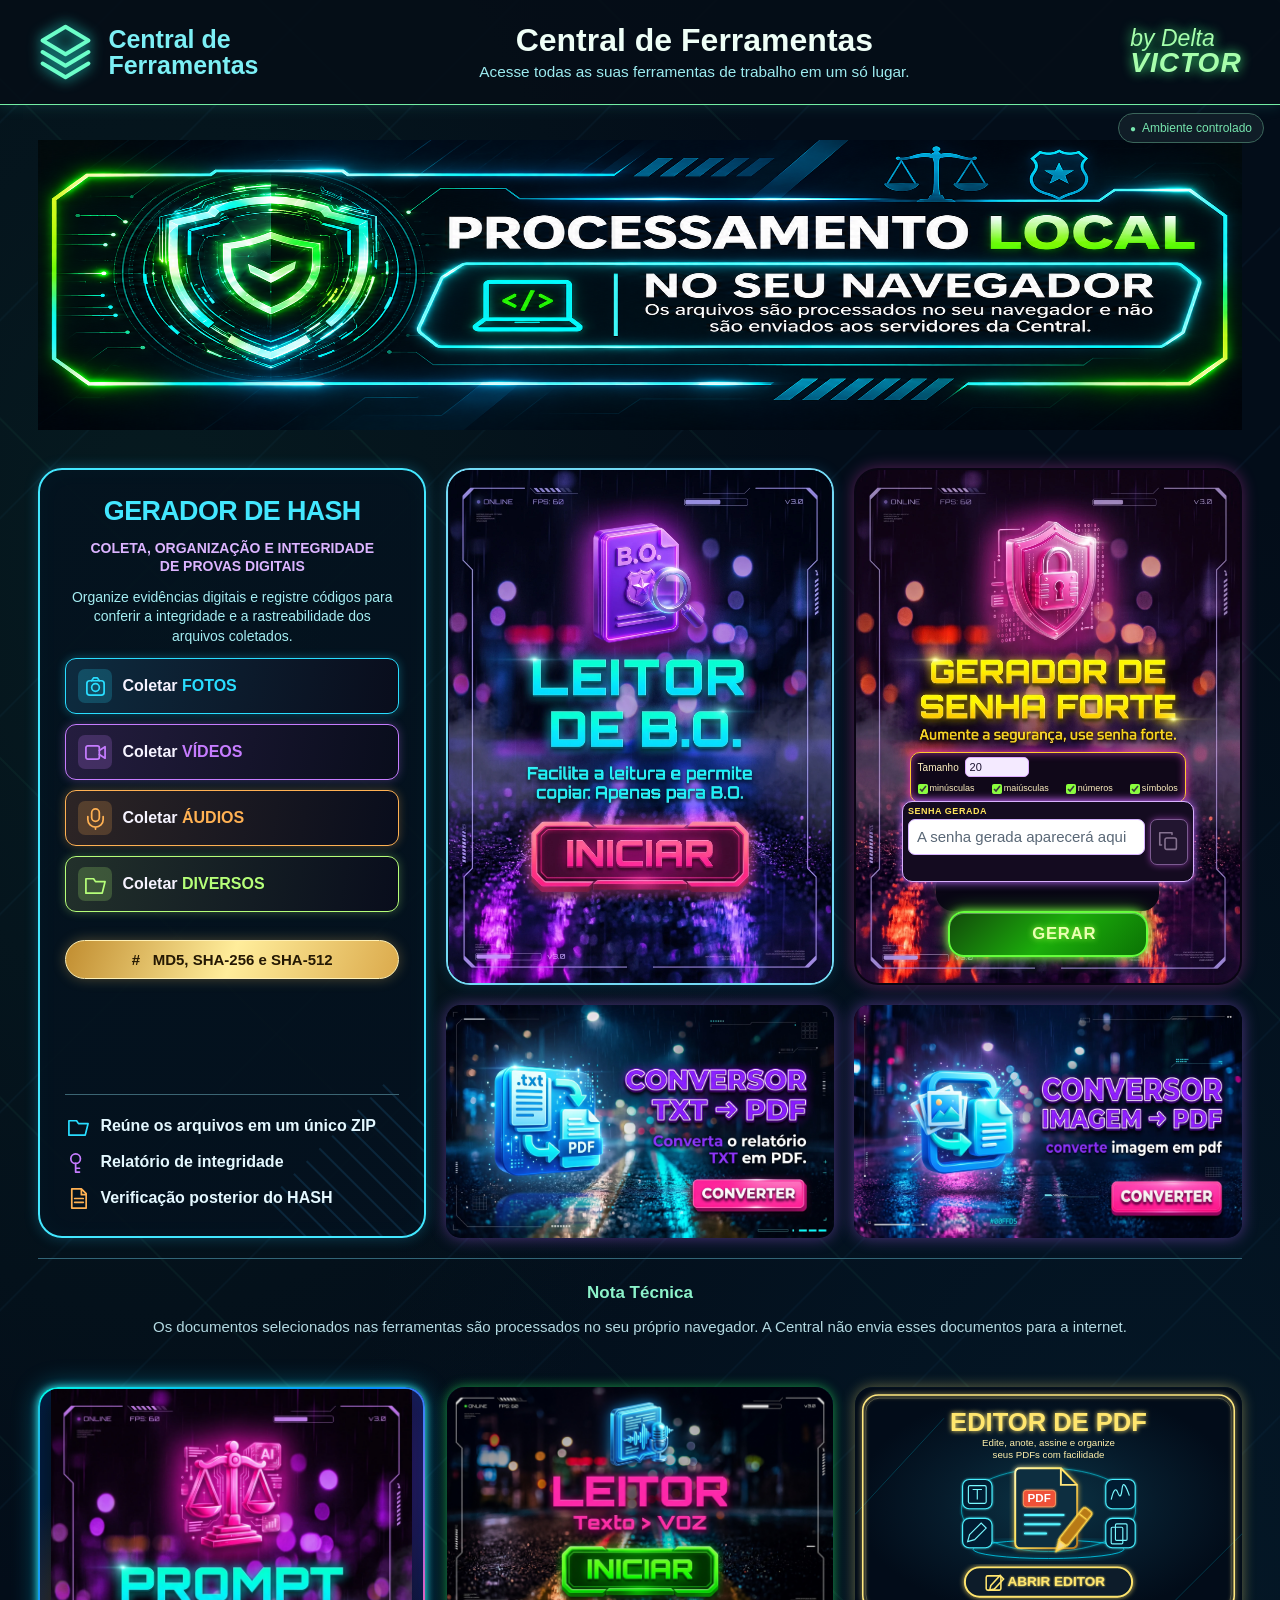
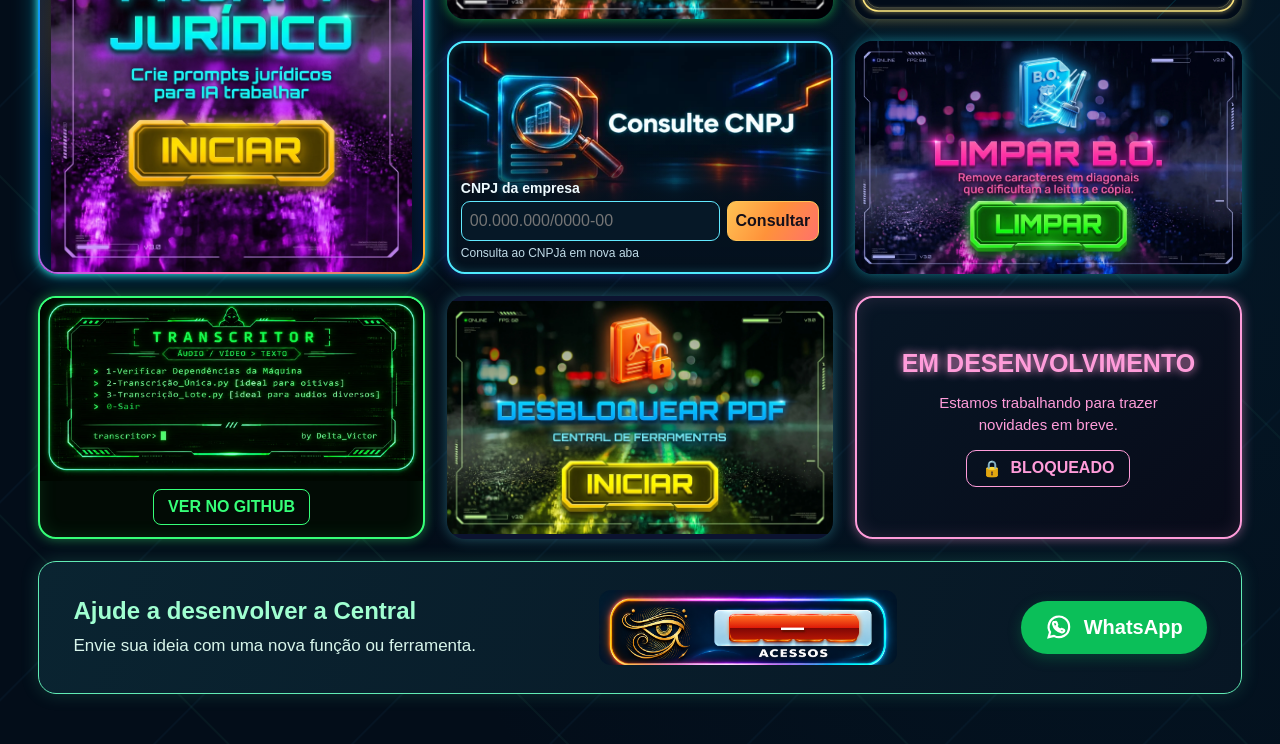
<file: index.html>
<!doctype html>
<html lang="pt-BR"><head><meta name="description" content="Central de Ferramentas Delta VICTOR: ferramentas online para editar PDF, gerar hash, converter imagens em PDF, ler texto em voz alta e organizar textos."><meta name="robots" content="index,follow"><link rel="canonical" href="https://delta369369.github.io/central-ferramentas/"><meta charset="utf-8"><meta name="viewport" content="width=device-width,initial-scale=1"><meta name="theme-color" content="#040f1c"><title>Central de Ferramentas | Delta VICTOR</title><style>
:root{color-scheme:dark;--cyan:#7ceff5;--green:#95ff85;--bg:#030d19;font-family:"Segoe UI",Arial,sans-serif}
*{box-sizing:border-box}body{margin:0;background:radial-gradient(ellipse at 12% 24%,#124b3838,transparent 42%),radial-gradient(ellipse at 90% 70%,#083f5a38,transparent 50%),repeating-linear-gradient(135deg,transparent 0 85px,#16456520 86px 87px,transparent 88px 140px),repeating-linear-gradient(45deg,transparent 0 160px,#1a51452b 161px 162px,transparent 163px 240px),var(--bg);color:var(--cyan)}
button,input{font:inherit}button{cursor:default}button:focus-visible,input:focus-visible{outline:2px solid white;outline-offset:5px}svg{width:25px;height:27px;flex:none}
.topbar{display:flex;align-items:center;justify-content:space-between;gap:24px;padding:22px 3%;border-bottom:1px solid #74eea4;box-shadow:0 0 14px #3ce8d12b;background:#050d17d9}
.brand{display:flex;align-items:center;gap:15px;font-size:25px;font-weight:750;line-height:1.05}.brand svg{width:55px;height:60px;color:#6cfec9;filter:drop-shadow(0 0 7px #23e9d7)}
nav{display:flex;gap:clamp(12px,3vw,46px)}nav button{display:flex;align-items:center;gap:10px;background:none;border:0;padding:10px 0;color:#91d3e3;font-size:21px;font-weight:650;position:relative}nav .selected{color:#94fff2}nav .selected:after{content:"";position:absolute;bottom:-7px;left:0;right:0;height:3px;background:#9effa0;box-shadow:0 0 8px #77ff99}
.signature{color:#a7ffac;font-size:23px;font-style:italic;text-shadow:0 0 12px #40f581;line-height:.95}.signature strong{display:block;font-size:28px;letter-spacing:1px}
main{max-width:1600px;margin:auto;padding:35px 3% 40px}
.hero{display:grid;grid-template-columns:270px minmax(0,1fr);align-items:center;gap:40px;margin-bottom:38px}
.emblem{position:relative;display:grid;place-items:center;min-height:290px;filter:drop-shadow(0 0 10px #23e5a188)}.emblem svg{width:220px;height:260px;color:#7afcb4;stroke-width:.9}.emblem:before,.emblem:after{content:"";position:absolute;inset:15px 8px;border:2px solid #36dce5;clip-path:polygon(50% 0,100% 16%,94% 69%,50% 100%,6% 69%,0 16%);background:linear-gradient(130deg,#2bffb322,transparent 40%,#19c9f322);z-index:-1}.emblem:after{inset:0;border-color:#91ff81;transform:scale(.94);opacity:.55}
h1{font-size:clamp(35px,4.4vw,66px);color:#f3fff5;text-shadow:0 0 22px #4aff7a55;line-height:1.08;letter-spacing:-1.8px;margin:0 0 12px}.intro{font-size:clamp(18px,2vw,27px);font-weight:600;line-height:1.4;margin:0 0 23px}
.search{display:flex;align-items:center;gap:15px;border:2px solid #8cf2aa;box-shadow:0 0 14px #45ff8428;border-radius:40px;padding:12px 20px;max-width:600px;background:#041221b3}.search svg{color:var(--green);width:30px;height:30px}.search input{min-width:0;width:100%;border:0;background:none;outline:0;font-size:23px;color:var(--cyan)}.search input::placeholder{color:#97dfeb;opacity:1}
.filters{display:flex;flex-wrap:wrap;gap:12px;margin-top:26px}.filters button{display:flex;align-items:center;gap:9px;padding:12px 16px;border-radius:18px;border:1px solid #70c7d9;background:#071723b3;color:#dbf7ff;font-size:17px;font-weight:650;box-shadow:0 0 8px #38d2f018}.filters .active{background:#71ff70;border-color:#71ff70;color:#062015;box-shadow:0 0 15px #5eff6129}
.cards{display:grid;grid-template-columns:repeat(3,minmax(0,1fr));gap:24px}
.card{--accent:#77f9ec;--glow:#24dfce30;position:relative;overflow:hidden;display:flex;flex-direction:column;align-items:flex-start;min-height:292px;padding:25px;border:2px solid var(--accent);border-radius:24px;background:linear-gradient(135deg,#04131ef2,#04111eeb);box-shadow:0 0 14px var(--glow),inset 0 0 25px #1be3ff08}
.card:before{content:"";position:absolute;bottom:-60px;right:-55px;width:180px;height:180px;transform:rotate(-45deg);background:repeating-linear-gradient(90deg,transparent 0 8px,#2778ab35 9px 10px,transparent 11px 18px);pointer-events:none}.green{--accent:#9afa86;--glow:#5aff542b}.blue{--accent:#73d9f4;--glow:#31b8ff2c}
.tool-icon{display:grid;place-items:center;width:78px;height:78px;border:2px solid var(--accent);border-radius:17px;color:var(--accent);box-shadow:0 0 14px var(--glow),inset 0 0 14px var(--glow);margin-bottom:18px}.tool-icon svg{width:45px;height:49px;filter:drop-shadow(0 0 5px var(--accent))}
.card h2{font-size:clamp(24px,2.5vw,36px);line-height:1.12;margin:0 0 12px;color:var(--accent);letter-spacing:-.6px}.card p{font-size:20px;line-height:1.4;margin:0 0 20px;color:#a4edf2}.card button{margin-top:auto;background:#061e2c65;color:var(--accent);border:2px solid var(--accent);box-shadow:0 0 9px var(--glow);position:relative}.arrow{align-self:flex-end;border-radius:50%;width:46px;height:46px;display:grid;place-items:center}.wide{display:flex;align-items:center;justify-content:space-between;width:100%;padding:9px 14px;border-radius:14px;font-size:19px;font-weight:700}
footer{text-align:center;font-size:13px;color:#8bb1c2;padding:23px 0 0}
@media(max-width:1050px){.topbar{flex-wrap:wrap}.brand{font-size:20px}nav{order:3;width:100%;justify-content:space-around}.hero{grid-template-columns:180px 1fr;gap:24px}.emblem svg{width:160px}.emblem{min-height:240px}.cards{gap:16px}.card{padding:19px}.card p{font-size:17px}.filters{gap:8px}.filters button{padding:9px;font-size:15px}}
@media(max-width:700px){.hero{grid-template-columns:1fr;gap:12px}.emblem{display:none}main{padding-top:28px}nav button{font-size:14px;gap:5px}nav svg{width:19px}.signature{font-size:16px}.signature strong{font-size:20px}.cards{grid-template-columns:1fr}.card{min-height:260px}.search input{font-size:19px}h1{letter-spacing:-.8px}.topbar{gap:16px}.filters button{font-size:14px}.filters svg{width:21px}}
</style><style id="layout-adjustments">.cards{grid-template-columns:repeat(var(--editor-columns,3),minmax(0,1fr))}.card{grid-column:span min(var(--editor-span,1),var(--editor-columns,3));grid-row:span var(--editor-rows,1)}@media(max-width:700px){.cards{grid-template-columns:1fr}.card{grid-column:auto;grid-row:auto}}</style><style id="hash-reference-style">
.hash-reference{--accent:#43e7ff;--glow:#24caff44}
.hash-reference h2{color:#43e7ff;text-align:center;width:100%;font-size:clamp(22px,2.2vw,33px)}
.hash-reference .hash-subtitle{margin:0 0 12px;color:#dcb4ff;text-align:center;width:100%;font-size:14px;line-height:1.3}
.hash-reference .hash-summary{font-size:15px;text-align:center;line-height:1.4}
.hash-actions,.hash-info{display:grid;gap:10px;width:100%}
.hash-actions button,.hash-info>div{display:flex;align-items:center;gap:10px;margin:0;width:100%;padding:7px 10px;border:1px solid var(--hash-color);border-radius:11px;background:linear-gradient(100deg,color-mix(in srgb,var(--hash-color) 15%,#080c1d),#090d1c);box-shadow:0 0 10px color-mix(in srgb,var(--hash-color) 30%,transparent);color:#f6f3ff;font-size:16px;font-weight:650}
.hash-actions b{color:var(--hash-color)}
.hash-symbol{display:inline-grid;place-items:center;flex:none;width:31px;height:31px;border-radius:7px;color:var(--hash-color);background:color-mix(in srgb,var(--hash-color) 20%,transparent);font-size:23px}
.hash-algorithms{width:100%;margin:15px 0;padding:10px 8px;text-align:center;border:1px solid #fff0b5;border-radius:30px;background:linear-gradient(110deg,#c18d30,#ffed9b,#dbaa4c);color:#241803;font-size:16px;font-weight:800;box-shadow:0 0 13px #ffcc614a}
.hash-info>div{padding:5px 8px;font-size:13px;color:var(--hash-color)}
</style><style id="final-layout-corrections">
main{height:auto;min-height:0;overflow:visible}
.cards{align-items:stretch;grid-template-columns:repeat(3,minmax(0,1fr));gap:20px!important;font-size:16px!important}
.card{min-width:0;min-height:300px!important;height:auto!important;overflow:hidden!important;gap:16px;font-size:16px!important}
.card>*{max-width:100%;position:relative}
.card h2{width:100%;font-size:clamp(20px,2.1vw,30px)!important;line-height:1.2;margin:0;text-align:center}
.card p{width:100%;font-size:16px!important;margin:0;text-align:center}
.card .tool-icon{align-self:center;margin:0}
.card button{display:flex;align-items:center;justify-content:center;gap:10px;min-height:46px;font-size:16px!important;line-height:1.3}
.card button svg{width:23px;height:23px}
.hash-reference{grid-row:span 2;gap:12px}
.hash-reference .hash-subtitle{margin:0;font-size:14px}
.hash-reference .hash-summary{font-size:14px!important}
.hash-actions button{justify-content:flex-start}
.hash-actions span,.hash-info span{font-size:14px!important}
.hash-symbol svg{width:23px;height:23px}
.hash-algorithms{font-size:15px!important;margin:4px 0}
.password-result{width:100%;margin-top:auto}
.password-result label{display:block;margin-bottom:8px;font-size:14px}
.result-row{display:flex;gap:8px;align-items:stretch}
.result-row input{width:100%;min-width:0;padding:12px;border:1px solid #73d9f4;border-radius:10px;background:#071623;color:#e6fbff;font:16px "Segoe UI",sans-serif}
.card #copyResult{margin:0;padding:8px;flex:none;border-radius:10px}
#copyResult:disabled{opacity:.5;cursor:default}
#copyResult:not(:disabled){cursor:pointer}
#copyStatus{display:block;min-height:18px;margin-top:5px;font-size:12px}
.development-status{display:flex;align-items:center;justify-content:center;gap:8px;width:100%;margin-top:auto;padding:12px;border:1px solid currentColor;border-radius:12px;color:var(--accent);font-size:16px}
@media(max-width:1050px) and (min-width:701px){.cards{grid-template-columns:repeat(2,minmax(0,1fr))}.hash-reference{grid-row:span 2}}
@media(max-width:700px){.cards{grid-template-columns:1fr}.card{grid-row:auto!important;grid-column:auto!important;width:100%!important}.topbar nav{flex-wrap:wrap;gap:15px}.result-row{flex-wrap:wrap}.result-row input{flex:1 1 180px}}
</style><style>#passwordResult{background:#fff;color:#152536;color-scheme:light}#passwordResult::placeholder{color:#596776;opacity:1}</style><style>.card #selectBo{
  margin:18px 0 0;
  align-self:center;
  width:min(100%,320px);
  min-height:52px;
  border:1px solid #8ffcff;
  border-radius:14px;
  background:linear-gradient(110deg,#087d9c,#18c7c4 55%,#0a91b1)!important;
  color:#041e29!important;
  font-weight:800;
  letter-spacing:.06em;
  box-shadow:0 0 6px #67f8ff,0 0 20px #16c9e166,inset 0 1px #ffffff88;
  cursor:pointer!important;
  transition:filter .16s,box-shadow .16s,transform .16s;
}
.card #selectBo:hover{filter:brightness(1.13);box-shadow:0 0 9px #b2ffff,0 0 26px #23e3f788}
.card #selectBo:active{transform:translateY(1px)}
.card #selectBo:focus-visible{outline:3px solid white;outline-offset:4px}#selectBo:disabled{opacity:.6;cursor:wait}
.reader-card #selectBo{position:static}
.reader-card #selectBo:hover{filter:none}
.reader-card #selectBo:active{transform:none}
.reader-card #selectBo:focus-visible{outline:none}
.reader-card #selectBo img{position:absolute;inset:0;z-index:1;display:block;width:100%;height:100%;object-fit:contain;background:radial-gradient(ellipse at center,#1b1a3d,#060b1d 78%);cursor:inherit}
.reader-card #selectBo:focus-visible img{outline:3px solid #fff;outline-offset:-5px}
.bo-direct-link{align-self:center;color:#9beaff;font-size:14px}</style><style>
.password-options{display:grid;grid-template-columns:auto 1fr;align-items:center;gap:8px 12px;width:100%;margin:0 0 12px;text-align:left;font-size:13px}
.password-options input[type=number]{width:75px;padding:7px;border:1px solid #7293a2;border-radius:7px;background:#071623;color:#ecfaff}
.password-options .checks{display:flex;flex-wrap:wrap;gap:7px 12px}
.password-options label{display:flex;align-items:center;gap:5px}
.password-options input[type=checkbox]{accent-color:#80f7a0}
#passwordCard{height:auto!important;min-height:0!important;overflow:visible!important;gap:14px}
.card #generatePassword{
  width:100%;
  min-height:52px;
  padding:12px 20px;
  border:1px solid #e3aaff;
  border-radius:14px;
  background:linear-gradient(110deg,#6528bd,#a747eb 55%,#7b36d4);
  color:#fff;
  font-weight:800;
  letter-spacing:.05em;
  box-shadow:0 0 5px #d49aff,0 0 18px #a03cff80,inset 0 1px #ffffff55;
  cursor:pointer;
  transition:filter .16s,box-shadow .16s,transform .16s;
}
.card #generatePassword:hover{filter:brightness(1.15);box-shadow:0 0 8px #e7bbff,0 0 26px #b35affaa}
.card #generatePassword:active{transform:translateY(1px)}
.card #generatePassword:focus-visible{outline:3px solid #fff;outline-offset:4px}
.card #generatePassword svg{filter:drop-shadow(0 0 5px #fff9)}
#passwordCard .password-result{margin-top:0}
#passwordCard #copyResult:not(:disabled){background:#143c50;color:#a3f1ff;border-color:#50dcf3}
@media(max-width:700px){.password-options{grid-template-columns:1fr 1fr}}
</style><style>.card .convert-button{width:100%;border:1px solid #f985e4;border-radius:12px;padding:12px;background:#32102e;color:#ffd3f6;box-shadow:0 0 12px #f985e455;cursor:pointer;font-weight:700}.card .convert-button:disabled{opacity:.6;cursor:wait}#convertStatus{width:100%;font-size:13px;color:#ffd3f6;text-align:center;overflow-wrap:anywhere}
.card.txt-pdf-card{position:relative;display:flex;flex-direction:column;align-self:start;align-items:stretch;width:100%;height:auto;min-height:0!important;gap:0;padding:0;overflow:hidden;border:0;border-radius:15px;background:#06132a;box-shadow:0 0 16px #ae63fb70}
.txt-pdf-art-frame{position:relative;width:100%;aspect-ratio:2048 / 1233;flex:none}
.txt-pdf-art{position:absolute;inset:0;display:block;width:100%;height:100%;object-fit:fill}
.card.txt-pdf-card #convertTxt{position:absolute;left:65.5%;top:75.5%;z-index:2;display:block;width:30%;height:16.5%;min-height:0;margin:0;padding:0;border:0;border-radius:18px;background:transparent!important;color:transparent!important;box-shadow:none!important;font-size:0!important;cursor:pointer}
.card.txt-pdf-card #convertTxt:hover{box-shadow:0 0 18px #ff42caaa!important}
.card.txt-pdf-card #convertTxt:focus-visible{outline:3px solid #fff;outline-offset:-5px}
.txt-pdf-card #convertStatus{margin:0;padding:0 10px;min-height:0;background:#06132a;color:#e6f8ff;font-size:12px!important;text-align:center}
.txt-pdf-card #convertStatus:empty{display:none}
</style><style>.technical-note{width:100%;max-width:none;margin:20px auto 0;padding:20px;border-top:1px solid #326577;color:#b3d9e1;line-height:1.6}.technical-note strong{display:block;color:#8cf2ca;font-size:17px}.technical-note p{margin:8px 0 0;font-size:15px}</style><style>@media(min-width:701px){.reader-card{display:flex;flex-direction:column;align-items:center}.reader-card #selectBo{margin:auto 0 64px;align-self:center}}</style><style>
.hash-reference .hash-info{margin-top:auto;padding:18px 0 0;border-top:1px solid #3b6573;gap:10px}
.hash-reference .hash-info>div{display:flex;align-items:center;gap:9px;padding:0;border:0;border-radius:0;background:none;box-shadow:none;color:#e4f8ff;font-weight:650;line-height:1.4}
.hash-reference .hash-info .hash-symbol{width:26px;height:26px;background:none;color:var(--hash-color);font-size:20px}
.hash-reference .hash-info .hash-symbol svg{width:23px;height:23px}
.hash-reference .hash-info span{font-size:16px!important}
</style><style>
.card.image-pdf-card{position:relative;display:block;align-self:start;width:100%;height:auto;min-height:0!important;aspect-ratio:2048 / 1233;padding:0;overflow:hidden;border:0;border-radius:15px;background:#06132a;box-shadow:0 0 16px #ae63fb70}
.image-pdf-card .image-pdf-art{position:absolute;inset:0;display:block;width:100%;height:100%;object-fit:fill}
.image-pdf-link{position:absolute;left:66%;top:75.5%;z-index:2;display:block;width:29.5%;height:16.5%;margin:0;padding:0;border:0;border-radius:18px;background:transparent;text-decoration:none;cursor:pointer}
.image-pdf-link:hover{box-shadow:0 0 18px #ff42caaa}.image-pdf-link:focus-visible{outline:3px solid white;outline-offset:-5px}
</style><style>
#passwordResult{font-size:15px!important}
.card #copyResult{width:44px;min-width:44px;padding:8px;justify-content:center}
.card #copyResult svg{width:21px;height:21px}
</style><style>.card .password-note{margin:5px 0 0;color:#c2e4ee;font-size:12px!important;line-height:1.4;text-align:left}</style><style>.emblem:before,.emblem:after{display:none}.emblem img{display:block;width:min(100%,270px);height:auto;filter:drop-shadow(0 0 14px #27e6a980);mix-blend-mode:screen}</style><style>
.future-tools{display:grid;grid-template-columns:repeat(3,minmax(0,1fr));gap:22px;margin:28px 0 10px}
.future-tool{position:relative;display:flex;flex-direction:column;align-items:center;justify-content:center;gap:14px;min-height:220px;padding:24px;text-align:center;border:2px solid var(--future-color);border-radius:18px;background:linear-gradient(135deg,#071625,#080b19);box-shadow:0 0 12px color-mix(in srgb,var(--future-color) 45%,transparent),inset 0 0 18px color-mix(in srgb,var(--future-color) 12%,transparent);color:var(--future-color)}
.future-tool h3{margin:0;font-size:clamp(18px,2vw,25px);line-height:1.2;text-shadow:0 0 10px currentColor}
.future-tool p{margin:0;max-width:260px;color:var(--future-color);font-size:15px;line-height:1.45}
.future-status{display:inline-flex;align-items:center;gap:8px;padding:8px 15px;border:1px solid currentColor;border-radius:10px;font-weight:750}
@media(max-width:900px){.future-tools{grid-template-columns:repeat(2,minmax(0,1fr))}}
@media(max-width:600px){.future-tools{grid-template-columns:1fr}}
</style><style>
.idea-card{grid-column:1/-1;display:flex;align-items:center;justify-content:space-between;gap:26px;padding:28px 34px;border:1px solid #61ecb5;border-radius:18px;background:linear-gradient(110deg,#0a2431,#071624);box-shadow:0 0 18px #4cddaa30}
.idea-card h3{margin:0 0 8px;color:#a0ffd1;font-size:24px}.idea-card p{margin:0;color:#d8f5eb;font-size:17px;line-height:1.5}
.idea-whatsapp{text-decoration:none;display:inline-flex;align-items:center;justify-content:center;gap:10px;flex:none;padding:12px 24px;border-radius:40px;background:#0bbf59;color:white;font-weight:750;font-size:20px;box-shadow:0 4px 14px #00b75a44}
.idea-whatsapp svg{width:29px;height:29px}
@media(max-width:700px){.idea-card{flex-direction:column;align-items:flex-start;padding:22px}.idea-card h3{font-size:21px}}
</style><style>
.topbar{position:relative}
.controlled-badge{position:absolute;right:16px;top:calc(100% + 9px);z-index:2;display:inline-flex;align-items:center;gap:6px;padding:7px 11px;border:1px solid #3b665b;border-radius:20px;background:#101d27;color:#76e5ae;font-size:12px;white-space:nowrap}
.controlled-badge span{font-size:10px}
@media(max-width:700px){.controlled-badge{position:static;margin-left:auto;font-size:11px;padding:5px 8px}}
</style><style>
.future-prompt{grid-column:1;grid-row:span 2;display:flex;flex-direction:column;align-items:center;justify-content:center;gap:24px;padding:30px;text-align:center;border:2px solid #57f7c8;border-radius:20px;background:radial-gradient(ellipse at 50% 20%,#0d4a4c88,transparent 45%),#04151d;box-shadow:0 0 18px #1affbd55,inset 0 0 25px #24eec21c}
.future-prompt img{width:min(65%,170px);height:auto;mix-blend-mode:screen}
.future-prompt h3{margin:0;font-size:clamp(24px,2.7vw,38px);line-height:1.1;background:linear-gradient(90deg,#71ff94,#42eafa);background-clip:text;-webkit-background-clip:text;color:transparent}
.future-prompt p{margin:0;color:#b9f9ed;font-size:18px;line-height:1.45}
.future-prompt-action{text-decoration:none;display:block;width:100%;padding:13px;border:1px solid #a2ffe8;border-radius:12px;background:linear-gradient(100deg,#25f186,#00d5d7);color:#032b2a;font-weight:850;box-shadow:0 0 18px #27efc780}
@media(max-width:600px){.future-prompt{grid-column:auto;grid-row:auto}}
</style><style>
.future-prompt{border:2px solid transparent;background:radial-gradient(ellipse at 15% 48%,#f9931735,transparent 35%),radial-gradient(ellipse at 85% 18%,#8919e750,transparent 35%),linear-gradient(#031627,#03101d) padding-box,linear-gradient(140deg,#04f5e5,#078dff 35%,#f452d5 70%,#ffb21b) border-box;box-shadow:0 0 8px #32f9fb,0 0 26px #00cfff66,inset 0 0 24px #0034a555}
.future-prompt h3{font-style:italic;background:linear-gradient(100deg,#1de9ff,#53ff99 45%,#ffdf18 70%,#ff41ca);background-clip:text;-webkit-background-clip:text;color:transparent;filter:drop-shadow(0 0 8px #20e8ff80)}
.future-prompt p{color:#f2f6ff}
.future-prompt-action{border:1px solid #fff0b0;background:linear-gradient(110deg,#ffad00,#f9ec32 25%,#16f6cb 55%,#05b7ff 75%,#e638ef);color:#061830;font-style:italic;box-shadow:0 0 14px #16eafa,0 0 24px #ff48c366}
</style><style>
.hash-reference .hash-actions button{min-height:54px;padding:10px 12px}
.hash-reference .hash-actions button span{font-size:16px!important}
.hash-reference .hash-actions .hash-symbol{width:34px;height:34px}
</style><style>
.header-message{flex:1;text-align:center;min-width:0}.header-message strong{display:block;color:#effff7;font-size:clamp(19px,2.5vw,33px);line-height:1.12}.header-message span{display:block;color:#9cebf0;font-size:clamp(12px,1.2vw,16px);margin-top:4px}
.local-processing-banner{display:block;width:min(100%,800px);height:auto}
.visually-hidden{position:absolute;width:1px;height:1px;padding:0;margin:-1px;overflow:hidden;clip:rect(0,0,0,0);white-space:nowrap;border:0}
@media(max-width:700px){.header-message{order:3;flex-basis:100%;text-align:left}.local-processing-banner{width:100%}}
</style><style>.hero{display:block}.local-processing-banner{width:100%;max-width:none;max-height:290px;object-fit:fill}@media(max-width:700px){.local-processing-banner{max-height:none;height:auto;object-fit:contain}}</style><style>
.visit-counter{display:flex;align-items:center;justify-content:center;gap:8px;flex:0 1 245px;min-width:170px;padding:5px 10px;border:2px solid transparent;border-radius:18px;background:linear-gradient(#061221,#061221) padding-box,linear-gradient(105deg,#ffad19,#ef42de,#24e4ff) border-box;box-shadow:0 0 12px #bb43fa70;color:white}
.counter-eye{flex:none;width:42px;height:42px;background-image:url("./assets/contador-neon.png");background-size:500% 215%;background-position:left center;background-repeat:no-repeat;border-radius:5px}
.counter-label{font-size:12px;font-weight:800;letter-spacing:.03em}
#visitCount{font-size:18px;color:#fff}
@media(max-width:900px){.idea-card{flex-wrap:wrap}.visit-counter{flex:0 1 220px}}
@media(max-width:700px){.visit-counter{flex:none;width:100%;max-width:245px}}
</style><style>
.visit-counter.visitor-gold{position:relative;display:block;flex:0 1 calc(260px + 1cm);min-width:180px;aspect-ratio:4/1;padding:0;border:0;border-radius:12px;background:url("./assets/contador-dourado.png") center 62% / 100% 127% no-repeat;box-shadow:none}
.visitor-gold #visitCount{position:absolute;left:44%;top:34%;width:43%;height:32%;display:flex;align-items:center;justify-content:center;overflow:hidden;border-radius:6px;background:linear-gradient(#ff6e1f 0%,#dc1908 52%,#7e0705 53%,#b31504);box-shadow:0 0 5px #ff6400;color:#fff;font-size:clamp(14px,1.8vw,24px);font-weight:900;letter-spacing:.18em;text-shadow:1px 2px 2px #5a1000}
@media(max-width:700px){.visit-counter.visitor-gold{width:calc(240px + 1cm);max-width:100%;flex:none}.visitor-gold #visitCount{font-size:18px}}
</style><style>
.future-tool.voice-card{border-color:#5cff71;background:radial-gradient(ellipse at 50% 100%,#08394c,#041322 70%);box-shadow:0 0 12px #28ff6490,inset 0 0 20px #0bc5e455;gap:9px}
.voice-card h3{font-size:clamp(25px,3vw,38px);color:#a0ff43;text-shadow:0 0 10px #54ff18,0 0 20px #2aff36}
.voice-card .voice-symbol{font-size:45px;line-height:1;color:#5dffb2;text-shadow:0 0 13px #00e7fa}
.voice-card p{font-size:20px;font-weight:700;color:#afff6d}
.voice-card-action{width:100%;max-width:220px;padding:9px;border:1px solid #57ff95;border-radius:12px;background:#05363c;color:#b9ff80;font-size:17px;font-weight:800;box-shadow:0 0 12px #24fda477}
.voice-card-action span{color:#9cff32;margin-right:10px}
</style><style>.future-tool.voice-card{padding:0;overflow:hidden;display:block}.voice-card img{display:block;width:100%;height:100%;min-height:220px;object-fit:fill}</style><style>.voice-card a{display:block;width:100%;height:100%}.voice-card a:focus-visible{outline:3px solid white;outline-offset:-5px}</style><style>.future-tool.pdf-editor-card{padding:0;display:block;overflow:hidden;min-height:220px;border:0;background:#061827;box-shadow:0 0 14px #ffe87366}.pdf-editor-card a{display:block;width:100%;height:100%;min-height:220px}.pdf-editor-card img{display:block;width:100%;height:100%;min-height:220px;object-fit:fill}.pdf-editor-card a:focus-visible{outline:3px solid #ffe873;outline-offset:-4px}</style><style>
.future-tool.cnpj-card{--future-color:#45eaff;justify-content:flex-end;align-items:stretch;padding:12px;overflow:hidden;color:#eefbff;background:linear-gradient(180deg,transparent 40%,#04111ee8 66%,#04111e),url('./assets/card-consulte-cnpj.webp') center top/100% auto no-repeat,#04111e;border-color:#4feaff;box-shadow:0 0 12px #315cff77,inset 0 0 10px #48eaff36}
.cnpj-card form{text-align:left;display:grid;gap:5px}
.cnpj-card label{font-size:14px;font-weight:700}
.cnpj-card-controls{display:flex;gap:7px}
.cnpj-card input,.cnpj-card button{min-height:40px;border-radius:9px;font:inherit;padding:8px}
.cnpj-card input{min-width:0;flex:1;border:1px solid #62e9ff;background:#061827;color:#fff}
.cnpj-card button{border:1px solid #ffc354;background:linear-gradient(120deg,#ffc354,#ff923a,#ff716b);color:#16101a;font-weight:800;cursor:pointer}
.cnpj-card small{font-size:12px;color:#c1dce8}
.cnpj-card :focus-visible{outline:2px solid #fff;outline-offset:2px}
</style>
<style>.future-tool.bo-cleaner-card{padding:0;display:block;overflow:hidden;min-height:220px;border:0;background:#031221;box-shadow:0 0 14px #25e5fb77}.bo-cleaner-card a{display:block;width:100%;height:100%;min-height:220px;text-decoration:none;cursor:pointer}.bo-cleaner-card a:focus-visible{outline:3px solid white;outline-offset:-5px}.bo-cleaner-card img{display:block;width:100%;height:100%;min-height:220px;object-fit:fill}.bo-home-status:not([hidden]){position:absolute;inset:auto 8px 8px;background:#021824f2;color:#b6faff;border:1px solid #24dff1;border-radius:8px;padding:8px;font-size:12px;line-height:1.35}.bo-cleaner-card button:disabled{opacity:.65;cursor:wait}</style><style>
.future-tool.transcritor-card{--future-color:#36ff78;padding:0 0 12px;gap:8px;overflow:hidden;background:#020b05}
.transcritor-card img{display:block;width:100%;height:auto}
.transcritor-card a{padding:8px 14px;border:1px solid currentColor;border-radius:8px;color:var(--future-color);font-weight:700;text-decoration:none}
.transcritor-card a:hover,.transcritor-card a:focus-visible{background:var(--future-color);color:#020b05}
.future-tool.pdf-unlock-card{display:grid;align-items:stretch;padding:0;border:0;overflow:hidden;background:#0c1330;box-shadow:0 0 14px #61eaff55}
.pdf-unlock-card a{display:grid;place-items:center;width:100%;height:100%}
.pdf-unlock-card a:focus-visible{outline:3px solid #fff;outline-offset:-5px}
.pdf-unlock-card img{display:block;width:100%;height:auto}
</style><style id="prompt-image-card-style">
.future-prompt{position:relative;padding:0;overflow:hidden}
.future-prompt>img:not(.prompt-card-art),.future-prompt>h3,.future-prompt>p{visibility:hidden}
.future-prompt .prompt-card-art{position:absolute;inset:0;z-index:0;display:block;width:100%;height:100%;object-fit:contain;mix-blend-mode:normal}
.future-prompt .future-prompt-action{position:absolute;inset:0;z-index:1;display:block;width:100%;height:100%;margin:0;padding:0;border:0;border-radius:inherit;background:transparent;box-shadow:none;color:transparent;font-size:0}
@media(max-width:600px){.future-prompt{aspect-ratio:3/4}}
</style>
<style id="password-image-card-style">
.password-card{position:relative;align-self:start;aspect-ratio:3/4;padding:0!important;min-height:0!important;height:auto!important;overflow:hidden!important;isolation:isolate;border-color:transparent;background:#090513;box-shadow:0 0 16px #ff43d355}
.password-card>.password-card-art{position:absolute!important;inset:0;z-index:0;display:block;width:100%;height:100%;max-width:none;object-fit:cover;pointer-events:none}
.password-card>.tool-icon{display:none}
.password-card>h2,.password-card>p{position:absolute!important;width:1px;height:1px;padding:0;margin:-1px;overflow:hidden;clip:rect(0,0,0,0);white-space:nowrap;border:0}
.password-card .password-options{position:absolute;top:55%;left:14%;z-index:2;width:72%;height:10%;margin:0;padding:4px 7px;display:grid;grid-template-columns:42px 64px minmax(0,1fr);grid-template-rows:1fr 1fr;align-items:center;gap:3px 5px;border:1px solid #ffc92f;border-radius:10px;background:#100819;color:#fff1c1;box-shadow:0 0 8px #ff3bbb,inset 0 0 9px #952f8b;font-size:10px;line-height:1.1}
.password-card .password-options>label{grid-column:1;grid-row:1;display:block;font-size:10px}
.password-card .password-options>input[type=number]{grid-column:2;grid-row:1;width:100%;height:20px;padding:2px 4px;border:1px solid #dcaaff;border-radius:5px;background:#f4eaff;color:#1b1230;font-size:11px}
.password-card .password-options>span{display:none}
.password-card .password-options .checks{grid-column:1/4;grid-row:2;display:flex;align-items:center;justify-content:space-between;flex-wrap:nowrap;gap:2px;min-width:0}
.password-card .password-options .checks label{display:flex;align-items:center;gap:2px;font-size:9px;white-space:nowrap}
.password-card .password-options .checks input{width:10px;height:10px;margin:0;accent-color:#8aff3d}
.password-card .password-art-button-mask{position:absolute;top:78%;left:21%;z-index:2;width:58%;height:8%;border-radius:17px;background:linear-gradient(180deg,#080612 0%,#090615 70%,#0a0614 100%);pointer-events:none}
.password-card #generatePassword{position:absolute;top:86%;left:24%;z-index:4;width:52%;height:9%;min-height:0;margin:0;padding:0;border:2px solid #65ff3c!important;border-radius:16px;background:linear-gradient(135deg,#124b0b,#1bad0b 52%,#0b7304)!important;color:#e9ffad!important;box-shadow:0 0 8px #80ff42,0 0 18px #4aff2380,inset 0 1px #ffffff55!important;font-size:clamp(14px,1.3vw,18px)!important;font-weight:900;letter-spacing:.05em}
.password-card #generatePassword svg{visibility:hidden}
.password-card #generatePassword span{visibility:visible;color:#eaffb2;text-shadow:0 0 6px #9cff45}
.password-card #generatePassword:focus-visible{outline:3px solid #fff;outline-offset:-5px}
.password-card .password-result{position:absolute;top:64.5%;left:12%;z-index:3;width:76%;margin:0;padding:4px 5px 2px;border:1px solid #d9b2ff;border-radius:10px;background:#140b20;box-shadow:0 0 10px #b96cff}
.password-card .password-result:before{content:"SENHA GERADA";display:block;margin:0 0 3px;color:#ffe65c;font-size:9px;font-weight:800;letter-spacing:.06em;text-align:left}
.password-card .password-result .result-row{gap:5px}
.password-card .password-result .result-row input{height:36px;padding:6px 8px;border:1px solid #d6b3ff;border-radius:7px;background:#f4eaff;color:#1b1230;font-size:clamp(10px,1.05vw,14px)}
.password-card .password-result #copyResult{width:38px;min-width:38px;height:36px;padding:4px;border:1px solid #e2aaff;border-radius:7px;background:#302040;color:#f6d8ff;box-shadow:0 0 7px #e35dff}
.password-card .password-result #copyResult svg{width:21px;height:21px}
.password-card #copyStatus{min-height:12px;margin-top:2px;color:#fff;font-size:10px!important;text-shadow:0 0 5px #d35dff}
.password-card .password-note{position:absolute;width:1px;height:1px;padding:0;margin:-1px;overflow:hidden;clip:rect(0,0,0,0);white-space:nowrap;border:0}
</style>
</head><body>
<header class="topbar"><div class="brand"><svg viewBox="0 0 24 26" fill="none" stroke="currentColor" stroke-width="1.7" stroke-linecap="round" stroke-linejoin="round" aria-hidden="true"><path d="m12 2 10 6-10 6L2 8Z M2 13l10 6 10-6 M2 18l10 6 10-6"></path></svg><span>Central de<br>Ferramentas</span></div><div class="header-message"><strong>Central de Ferramentas</strong><span>Acesse todas as suas ferramentas de trabalho em um só lugar.</span></div><div class="signature">by Delta<strong>VICTOR</strong></div><span class="controlled-badge"><span aria-hidden="true">●</span> Ambiente controlado</span></header>
<main><section class="hero"><div><h1 class="visually-hidden">Central de Ferramentas</h1><img class="local-processing-banner" src="./assets/selo-local-largo.png" alt="Processamento local no seu navegador. Os arquivos são processados no seu navegador e não são enviados aos servidores da Central."></div></section><section class="cards" aria-label="Ferramentas" style="--editor-columns: 3; gap: 16px; font-size: 10px;"><article class="card green hash-reference" style="--editor-span: 1; --editor-rows: 2; min-height: 314px;"><h2>GERADOR DE HASH</h2><h3 class="hash-subtitle">COLETA, ORGANIZAÇÃO E INTEGRIDADE<br>DE PROVAS DIGITAIS</h3><p class="hash-summary">Organize evidências digitais e registre códigos para conferir a integridade e a rastreabilidade dos arquivos coletados.</p>
<div class="hash-actions">
<button type="button" style="--hash-color:#29ddff"><span class="hash-symbol"><svg viewBox="0 0 24 24" fill="none" stroke="currentColor" stroke-width="1.8" stroke-linecap="round" stroke-linejoin="round" aria-hidden="true"><rect x="3" y="6" width="18" height="15" rx="3"/><path d="m8 6 2-3h4l2 3"/><circle cx="12" cy="13" r="4"/></svg></span><span>Coletar <b>FOTOS</b></span></button>
<button type="button" style="--hash-color:#c67cff"><span class="hash-symbol"><svg viewBox="0 0 24 24" fill="none" stroke="currentColor" stroke-width="1.8" stroke-linecap="round" stroke-linejoin="round" aria-hidden="true"><rect x="2" y="5" width="14" height="14" rx="2"/><path d="m16 10 6-4v12l-6-4"/></svg></span><span>Coletar <b>VÍDEOS</b></span></button>
<button type="button" style="--hash-color:#ffb153"><span class="hash-symbol"><svg viewBox="0 0 24 24" fill="none" stroke="currentColor" stroke-width="1.8" stroke-linecap="round" stroke-linejoin="round" aria-hidden="true"><rect x="8" y="2" width="8" height="13" rx="4"/><path d="M4 10v3a8 8 0 0 0 16 0v-3 M12 21v2"/></svg></span><span>Coletar <b>ÁUDIOS</b></span></button>
<button type="button" style="--hash-color:#b6ff79"><span class="hash-symbol"><svg viewBox="0 0 24 24" fill="none" stroke="currentColor" stroke-width="1.8" stroke-linecap="round" stroke-linejoin="round" aria-hidden="true"><path d="M2 6h8l2 3h10l-3 12H2Z"/></svg></span><span class="" style="font-size: 14px;">Coletar <b class="">DIVERSOS</b></span></button>
</div><div class="hash-algorithms" style="font-size: 12px;"># &nbsp; MD5, SHA-256 e SHA-512</div>
<div class="hash-info"><div style="--hash-color:#29ddff"><span class="hash-symbol"><svg viewBox="0 0 24 24" fill="none" stroke="currentColor" stroke-width="1.8" stroke-linecap="round" stroke-linejoin="round" aria-hidden="true"><path d="M2 6h8l2 3h10l-3 12H2Z"/></svg></span><span class="" style="font-size: 10px;">Reúne os arquivos em um único ZIP</span></div><div style="--hash-color:#c67cff"><span class="hash-symbol"><svg viewBox="0 0 24 24" fill="none" stroke="currentColor" stroke-width="1.8" stroke-linecap="round" stroke-linejoin="round" aria-hidden="true"><circle cx="9" cy="8" r="5"/><path d="M9 13v9h4 M9 18h4"/></svg></span><span class="" style="font-size: 11px;">Relatório de integridade</span></div><div style="--hash-color:#ffb153"><span class="hash-symbol"><svg viewBox="0 0 24 24" fill="none" stroke="currentColor" stroke-width="1.8" stroke-linecap="round" stroke-linejoin="round" aria-hidden="true"><path d="M5 2h10l5 5v15H5Z M15 2v6h5 M8 12h9 M8 16h9"/></svg></span><span class="" style="font-size: 10px;">Verificação posterior do HASH</span></div></div></article><article class="card blue reader-card" style="min-height: 419px; font-size: 16px; height: 419px; overflow: auto;"><div class="tool-icon"><svg viewBox="0 0 24 24" fill="none" stroke="currentColor" stroke-width="1.8" stroke-linecap="round" stroke-linejoin="round" aria-hidden="true"><path d="M5 2h10l5 5v15H5Z M15 2v6h5 M8 12h9 M8 16h9"/></svg></div><h2 class="">LEITOR DE B.O.</h2><p class="" style="font-size: 15px;">Facilita a leitura, a compreensão e ainda permite copiar. Apenas para B.O.</p><button id="selectBo" type="button" class="" style="padding: 12px 20px; border: 1px solid; border-radius: 12px; background: rgb(32, 146, 40); color: rgb(149, 255, 218); font-style: inherit; font-variant: inherit; font-weight: inherit; font-stretch: inherit; font-size: 18px; line-height: inherit; font-family: inherit; font-optical-sizing: inherit; font-size-adjust: inherit; font-kerning: inherit; font-feature-settings: inherit; font-variation-settings: inherit; font-language-override: inherit; cursor: default; align-self: flex-start; flex-shrink: 0; width: 100%; max-width: 100%; --accent: #3b1db4; --glow: #3b1db455;"><svg viewBox="0 0 24 24" fill="none" stroke="currentColor" stroke-width="1.8" stroke-linecap="round" stroke-linejoin="round" aria-hidden="true"><path d="M2 6h8l2 3h10l-3 12H2Z"/></svg><span>INICIAR</span><img src="./assets/card-leitor-bo.webp" alt="" width="1600" height="963" loading="lazy"></button></article><article class="card teal password-card" style="min-height: 400px; height: 427px; overflow: auto; font-size: 16px; text-align: center;"><img class="password-card-art" src="./assets/card-gerador-senha-forte.webp?v=1b4c79c" alt="" aria-hidden="true" width="1529" height="2048" loading="lazy"><div class="password-art-button-mask" aria-hidden="true"></div><div class="tool-icon"><svg viewBox="0 0 24 24" fill="none" stroke="currentColor" stroke-width="1.8" stroke-linecap="round" stroke-linejoin="round" aria-hidden="true"><circle cx="9" cy="8" r="5"/><path d="M9 13v9h4 M9 18h4"/></svg></div><h2 class="" style="font-size: 21px;">GERADOR DE SENHA FORTE</h2><p class="" style="font-size: 16px;">Aumente a segurança, use senha forte.</p><div class="password-options" aria-label="Opções de senha">
<label for="passwordLength">Tamanho</label><input id="passwordLength" type="number" min="8" max="64" value="20">
<span>Incluir</span><div class="checks">
<label><input id="useLower" type="checkbox" checked> minúsculas</label>
<label><input id="useUpper" type="checkbox" checked> maiúsculas</label>
<label><input id="useNumbers" type="checkbox" checked> números</label>
<label><input id="useSymbols" type="checkbox" checked> símbolos</label>
</div></div>
<button id="generatePassword" type="button" aria-label="Gerar senha segura"><svg viewBox="0 0 24 24" fill="none" stroke="currentColor" stroke-width="1.8" stroke-linecap="round" stroke-linejoin="round" aria-hidden="true"><path d="M12 2v4 M12 18v4 M4.93 4.93l2.83 2.83 M16.24 16.24l2.83 2.83 M2 12h4 M18 12h4 M4.93 19.07l2.83-2.83 M16.24 7.76l2.83-2.83"/><circle cx="12" cy="12" r="4"/></svg><span>GERAR</span></button><div class="password-result"><div class="result-row"><input id="passwordResult" aria-label="Senha gerada" type="text" readonly placeholder="A senha gerada aparecerá aqui" aria-describedby="copyStatus"><button id="copyResult" type="button" disabled aria-label="Copiar resultado"><svg viewBox="0 0 24 24" fill="none" stroke="currentColor" stroke-width="1.8" stroke-linecap="round" stroke-linejoin="round" aria-hidden="true"><rect x="8" y="8" width="13" height="13" rx="2"/><path d="M16 4V2H2v14h2"/></svg></button></div><span id="copyStatus" role="status" aria-live="polite"></span><p class="password-note">O resultado é totalmente apagado ao atualizar a página</p></div></article><article class="card green txt-pdf-card" aria-label="Conversor TXT para PDF"><div class="txt-pdf-art-frame"><img class="txt-pdf-art" src="./assets/card-conversor-txt-pdf.webp?v=bef8b00189" alt="CONVERSOR TXT → PDF. Converta o relatório TXT em PDF." width="2048" height="1233" loading="lazy"><button type="button" id="convertTxt" class="convert-button" aria-label="Selecionar arquivo TXT para converter em PDF"><span class="visually-hidden">CONVERTER</span></button></div>
<input type="file" id="txtInput" accept=".txt,text/plain" hidden><span id="convertStatus" role="status" aria-live="polite"></span></article><article class="card image-pdf-card"><img class="image-pdf-art" src="./assets/card-conversor-imagem-pdf.webp?v=43a1a59274" alt="CONVERSOR IMAGEM → PDF. Converte imagens em um arquivo PDF." width="2048" height="1233" loading="lazy"><a class="image-pdf-link" href="./ferramentas/imagens-pdf/" aria-label="Abrir o Conversor Imagem para PDF"><span class="visually-hidden">CONVERTER</span></a></article></section><footer class="technical-note"><strong>Nota Técnica</strong><p>Os documentos selecionados nas ferramentas são processados no seu próprio navegador. A Central não envia esses documentos para a internet.</p></footer><section class="future-tools" aria-label="Próximas ferramentas"><article class="future-prompt"><img src="./assets/icone-juridico.png" alt=""><h3>GERADOR DE<br>PROMT JURÍDICO</h3><p>Crie prompts jurídicos profissionais em segundos</p><img class="prompt-card-art" src="./assets/card-prompt-juridico.webp" alt="GERADOR DE PROMPT JURÍDICO — Crie prompts jurídicos para IA trabalhar. INICIAR"><a class="future-prompt-action" href="./ferramentas/prompt-juridico/" aria-label="Abrir Gerador de Prompt Jurídico"></a></article><article class="future-tool voice-card"><a href="./ferramentas/leitor-texto-voz/" aria-label="Abrir Leitor de Texto para Voz"><img src="./assets/card-leitor-referencia.png" alt=""></a></article><article class="future-tool pdf-editor-card"><a href="./ferramentas/editor-pdf/" aria-label="Abrir Editor de PDF"><img src="./assets/card-editor-pdf.svg" alt="EDITOR DE PDF — Edite, anote, assine e organize seus PDFs com facilidade. Abrir editor." loading="lazy"></a></article><article class="future-tool cnpj-card" aria-labelledby="cnpj-card-title">
  <h3 id="cnpj-card-title" class="visually-hidden">Consulte CNPJ</h3>
  <form action="./ferramentas/consulte-cnpj/index.html" method="get" target="_blank" rel="noopener">
    <label for="cnpj-card-input">CNPJ da empresa</label>
    <div class="cnpj-card-controls">
      <input id="cnpj-card-input" name="cnpj" type="text" inputmode="numeric" autocomplete="off" required pattern="(?:[0-9]{14}|[0-9]{2}\.[0-9]{3}\.[0-9]{3}/[0-9]{4}-[0-9]{2})" title="Digite os 14 números do CNPJ, com ou sem pontuação" placeholder="00.000.000/0000-00">
      <button type="submit">Consultar</button>
    </div>
    <small>Consulta ao CNPJá em nova aba</small>
  </form>
</article><article class="future-tool bo-cleaner-card" style="--future-color:#28eaff"><a href="./ferramentas/limpar-bo/" aria-label="Abrir a ferramenta LIMPAR B.O."><img src="./assets/card-limpar-bo.webp?v=b1eca92" alt="LIMPAR B.O. — remova os caracteres diagonais do boletim. Clique para abrir a ferramenta." loading="lazy"></a></article><article class="future-tool transcritor-card" aria-label="Transcritor de áudio e vídeo">
  <img src="./assets/card-transcritor.webp" alt="Transcritor de áudio e vídeo para texto, com transcrição individual ou em lote" width="1200" height="576" loading="lazy">
  <a href="https://github.com/Delta369369/transcritorMT" target="_blank" rel="noopener noreferrer">VER NO GITHUB</a>
</article><article class="future-tool pdf-unlock-card">
  <a href="./ferramentas/desbloquear-pdf/">
    <img src="./assets/card-desbloquear-pdf.webp" alt="Desbloquear PDF. Iniciar." width="1600" height="963" loading="lazy">
  </a>
</article><article class="future-tool" style="--future-color:#ff9cda"><h3>EM DESENVOLVIMENTO</h3><p>Estamos trabalhando para trazer novidades em breve.</p><span class="future-status"><span aria-hidden="true">🔒</span> BLOQUEADO</span></article><article class="idea-card"><div><h3>Ajude a desenvolver a Central</h3><p>Envie sua ideia com uma nova função ou ferramenta.</p></div><div class="visit-counter visitor-gold" role="status" aria-label="Contador de acessos"><strong id="visitCount" aria-label="Acessos">0000</strong></div><a class="idea-whatsapp" href="https://wa.me/5566999090119" target="_blank" rel="noopener noreferrer" aria-label="Abrir conversa no WhatsApp"><svg viewBox="0 0 24 24" fill="none" stroke="currentColor" stroke-width="1.8" aria-hidden="true"><path d="M20 11.5a8.5 8.5 0 0 1-12.6 7.4L3 20l1.2-4.2A8.5 8.5 0 1 1 20 11.5Z"/><path d="M8.2 7.5c.5-.4 1-.2 1.3.4l.6 1.3c.2.4.1.7-.3 1.1l-.4.4c.7 1.4 1.8 2.5 3.2 3.2l.5-.5c.3-.3.7-.4 1-.2l1.4.7c.5.3.6.8.2 1.3-.5.7-1.3 1-2.2.7-3.4-.9-6-3.5-6.9-6.9-.2-.7.3-1.2.6-1.5Z"/></svg>WhatsApp</a></article></section></main><script>
const result=document.getElementById("passwordResult");
const generatePassword=document.getElementById("generatePassword");
const copyResult=document.getElementById("copyResult");
const copyStatus=document.getElementById("copyStatus");
const secureIndex=max=>{
 const limit=Math.floor(0x100000000/max)*max;
 const word=new Uint32Array(1);
 do{crypto.getRandomValues(word)}while(word[0]>=limit);
 return word[0]%max;
};
generatePassword.addEventListener("click",()=>{
 const groups=[];
 if(document.getElementById("useLower").checked)groups.push("abcdefghijklmnopqrstuvwxyz");
 if(document.getElementById("useUpper").checked)groups.push("ABCDEFGHIJKLMNOPQRSTUVWXYZ");
 if(document.getElementById("useNumbers").checked)groups.push("0123456789");
 if(document.getElementById("useSymbols").checked)groups.push("!@#$%^&*()-_=+[]{};:,.?");
 if(!groups.length){copyStatus.textContent="Selecione pelo menos um tipo de caractere.";return}
 const lengthInput=document.getElementById("passwordLength");
 const length=Math.max(8,Math.min(64,Number.parseInt(lengthInput.value,10)||20));
 lengthInput.value=String(length);
 if(length<groups.length){copyStatus.textContent="Aumente o tamanho para incluir todos os tipos selecionados.";return}
 const chars=groups.map(group=>group[secureIndex(group.length)]);
 const alphabet=groups.join("");
 while(chars.length<length)chars.push(alphabet[secureIndex(alphabet.length)]);
 for(let i=chars.length-1;i>0;i--){const j=secureIndex(i+1);[chars[i],chars[j]]=[chars[j],chars[i]]}
 result.value=chars.join("");
 copyResult.disabled=false;
 copyStatus.textContent="";
});

const copy=document.getElementById("copyResult");
const status=document.getElementById("copyStatus");
function refreshCopy(){copy.disabled=!result.value.trim()}
result.addEventListener("input",refreshCopy);
result.addEventListener("change",refreshCopy);
copy.addEventListener("click",async()=>{
 if(!result.value.trim())return;
 try{
  if(navigator.clipboard&&window.isSecureContext)await navigator.clipboard.writeText(result.value);
  else{result.focus();result.select();if(!document.execCommand("copy"))throw new Error("copy");}
  status.textContent="Texto copiado.";
 }catch{result.focus();result.select();status.textContent="Pressione Ctrl+C para copiar o texto selecionado."}
});
refreshCopy();
</script><script src="./ferramentas/gerador-hash/transfer.js?v=20261115b"></script><script src="./ferramentas/gerador-hash/entry.js?v=20261115b"></script><script src="./ferramentas/organizador-bo/entry.js"></script><script src="./ferramentas/conversor-txt-pdf/jspdf.umd.min.js"></script><script src="./ferramentas/conversor-txt-pdf/conversor.js?v=20261116-margens"></script><script>
(function cleanOldTransfers(){
 const expiration=Date.now()-60*60*1000;
 for(const name of ["delta-hash-transfer","delta-bo-transfer"]){
  const request=indexedDB.open(name,1);
  request.onupgradeneeded=()=>request.result.createObjectStore("batches");
  request.onerror=()=>console.warn("Não foi possível limpar transferências temporárias.");
  request.onsuccess=()=>{
   const db=request.result;
   if(!db.objectStoreNames.contains("batches")){db.close();return}
   const tx=db.transaction("batches","readwrite");
   const cursor=tx.objectStore("batches").openCursor();
   cursor.onsuccess=()=>{
    const entry=cursor.result;
    if(!entry)return;
    if(typeof entry.value.created==="number"&&entry.value.created<expiration)entry.delete();
    entry.continue();
   };
   tx.oncomplete=()=>db.close();
   tx.onabort=()=>{db.close();console.warn("Limpeza temporária interrompida.")};
  };
 }
})();
</script><script>
(async()=>{
 const display=document.getElementById("visitCount");
 try{
  const response=await fetch("https://countapi.mileshilliard.com/api/v1/hit/delta369369_central_visitas_2026_11_d7b9a31",{cache:"no-store",referrerPolicy:"no-referrer"});
  if(!response.ok)throw new Error("Contador indisponível");
  const data=await response.json();
  const value=Number(data.value);
  if(!Number.isSafeInteger(value)||value<0)throw new Error("Resposta inválida");
  display.textContent=String(value).padStart(4,"0");
 }catch{display.textContent="—";display.title="Contador temporariamente indisponível"}
})();
</script></body></html>
</file>
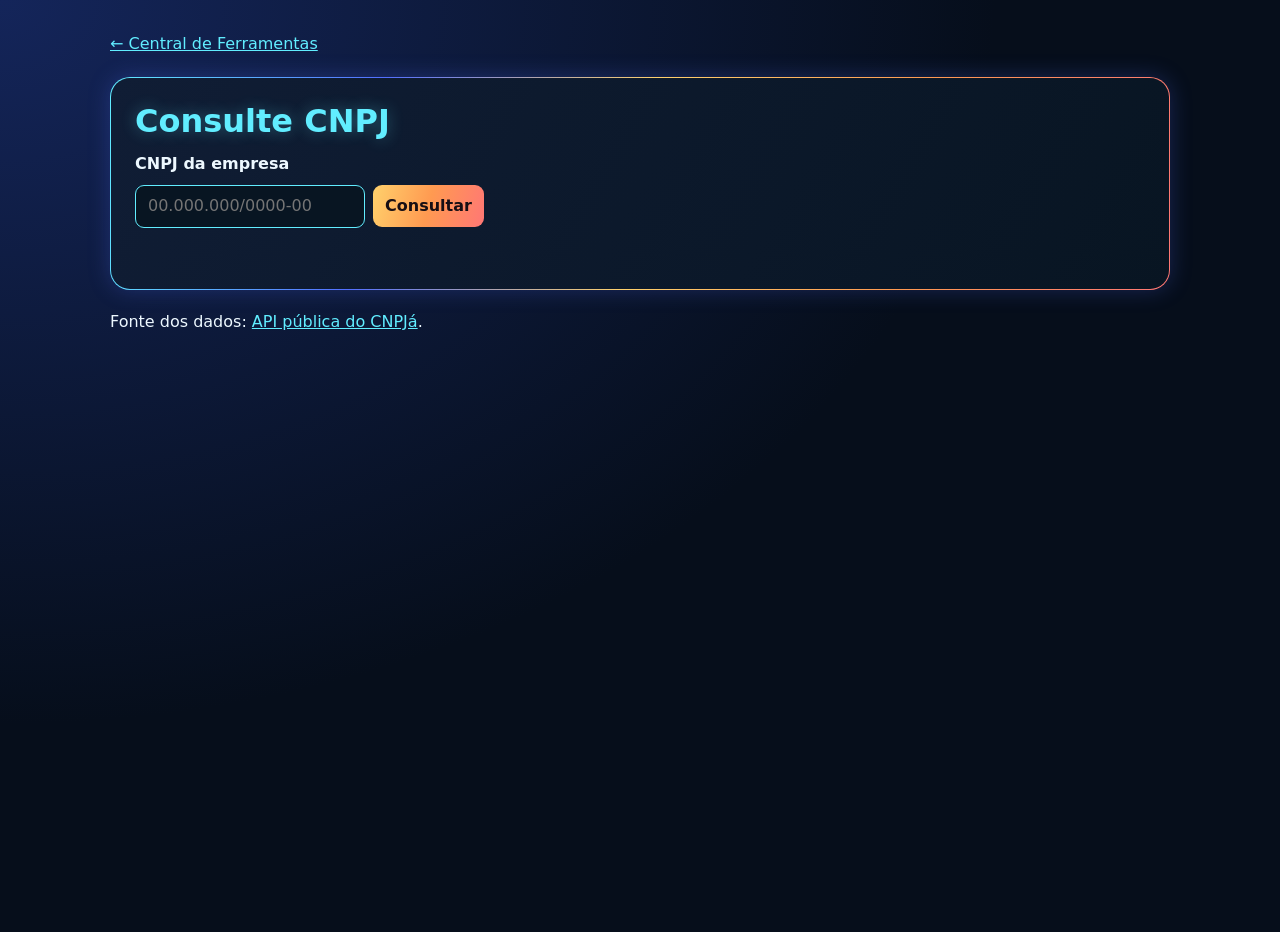
<file: ferramentas/consulte-cnpj/index.html>
<!DOCTYPE html>
<html lang="pt-BR">
<head>
<meta charset="utf-8">
<meta name="viewport" content="width=device-width, initial-scale=1">
<meta name="referrer" content="no-referrer">
<title>Consulte CNPJ | Central de Ferramentas</title>
<style>
*{box-sizing:border-box}
:root{color-scheme:dark;font:16px/1.55 system-ui,sans-serif;--cyan:#61edff;--blue:#526fff;--amber:#ffd16c;--orange:#ff9a51;--coral:#ff7775}
body{margin:0;min-height:100vh;background:radial-gradient(ellipse at top left,#14255a,transparent 55%),#060e1b;color:#edf8ff}
main{width:min(1060px,calc(100% - 32px));margin:32px auto 64px}
a{color:var(--cyan)}
header{margin:20px 0;padding:24px;border:1px solid transparent;border-radius:20px;background:linear-gradient(120deg,#101d35,#081522) padding-box,linear-gradient(100deg,var(--cyan),var(--blue),var(--amber),var(--orange),var(--coral)) border-box;box-shadow:0 0 22px #526fff40}
h1,h2{line-height:1.2;margin:0 0 12px}
h1{color:var(--cyan);text-shadow:0 0 16px #61edff55}
form{display:flex;flex-wrap:wrap;gap:8px;align-items:center}
label{flex-basis:100%;font-weight:700}
input,button{min-height:42px;padding:8px 12px;border-radius:9px;font:inherit}
input{min-width:0;width:min(100%,230px);border:1px solid var(--cyan);background:#081522;color:#fff}
button{border:0;background:linear-gradient(105deg,var(--amber),var(--orange),var(--coral));color:#170e14;font-weight:800;cursor:pointer}
:focus-visible{outline:2px solid #fff;outline-offset:3px}
#status{min-height:25px;margin:12px 0 0}
#status[data-error]{color:#ffaaa8}
.panel{background:#0d1a2d;border:1px solid #33476d;border-radius:14px;padding:clamp(12px,3vw,24px);margin:15px 0}
.panel>h3{color:var(--amber);margin:0 0 8px}
#company-name{overflow-wrap:anywhere;color:var(--cyan)}
dl{margin:0}
.field{display:grid;grid-template-columns:minmax(110px,28%) minmax(0,1fr);gap:8px;padding:7px 0;border-bottom:1px solid #263852}
dt{color:#b7daee;font-weight:650}
dd{margin:0}
dt,dd,li{overflow-wrap:anywhere}
ol{margin:0;padding-inline-start:1.4rem}
li+li{margin-top:8px}
summary{cursor:pointer;color:var(--cyan);font-weight:700}
pre{overflow:auto;max-height:550px;padding:12px;background:#060e1b;border-radius:8px}
@media(max-width:560px){.field{display:block}dd{padding-inline-start:8px}}
</style>
<script src="./consulta.js" defer></script>
</head>
<body>
<main>
<a href="../../index.html">← Central de Ferramentas</a>
<header>
<h1>Consulte CNPJ</h1>
<form method="get">
<label for="cnpj">CNPJ da empresa</label>
<input id="cnpj" name="cnpj" type="text" inputmode="numeric" autocomplete="off" required pattern="(?:[0-9]{14}|[0-9]{2}\.[0-9]{3}\.[0-9]{3}/[0-9]{4}-[0-9]{2})" title="Digite os 14 números do CNPJ, com ou sem pontuação" placeholder="00.000.000/0000-00">
<button>Consultar</button>
</form>
<p id="status" role="status"></p>
</header>
<noscript>Ative o JavaScript para consultar o CNPJ.</noscript>
<section id="result" aria-labelledby="company-name" hidden>
<h2 id="company-name"></h2>
<div id="fields"></div>
<details class="panel">
<summary>Resposta original da API</summary>
<pre id="raw"></pre>
</details>
</section>
<p>Fonte dos dados: <a href="https://cnpja.com/api/open/reference">API pública do CNPJá</a>.</p>
</main>
</body>
</html>
</file>
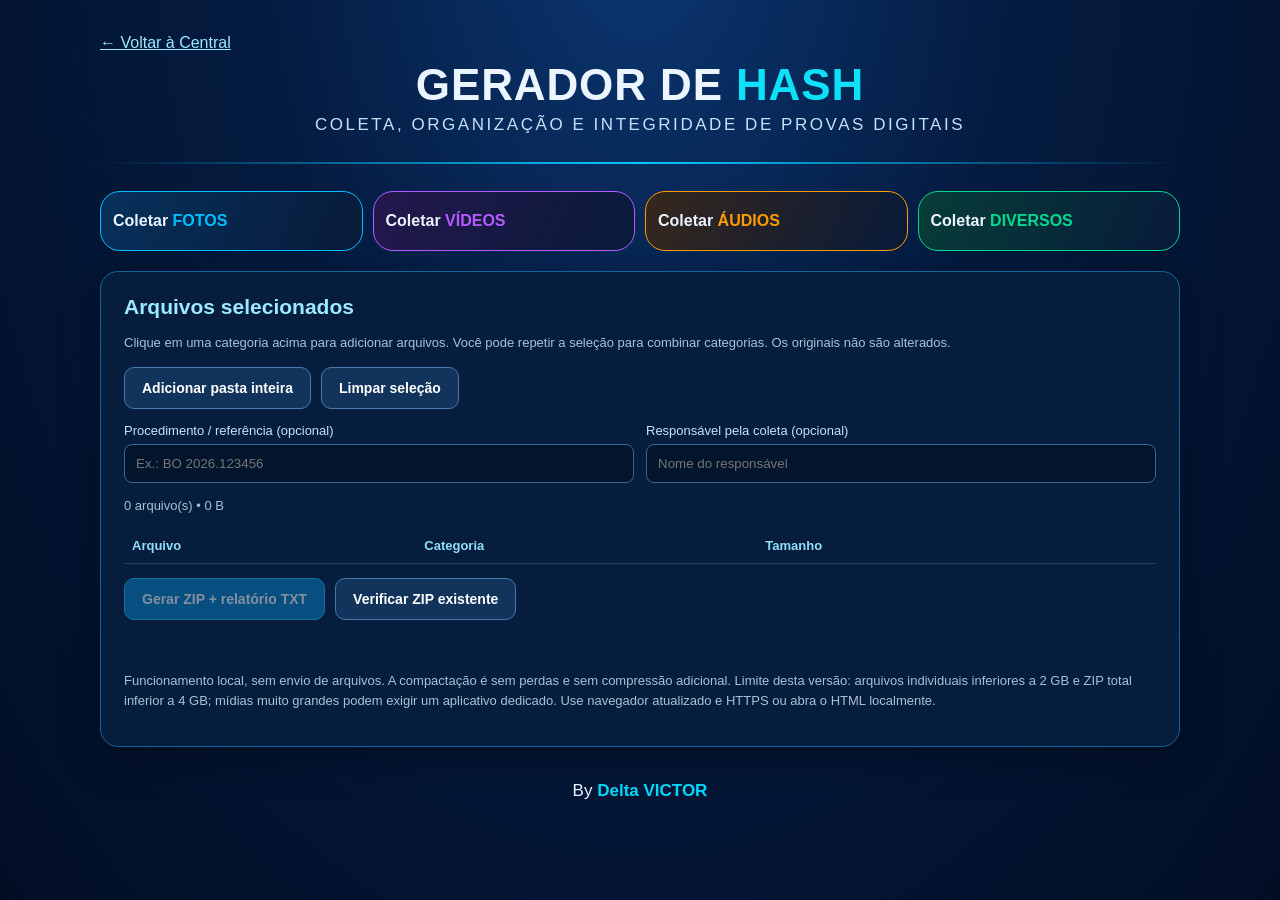
<file: ferramentas/gerador-hash/index.html>
<!doctype html><html lang="pt-BR"><head><meta name="description" content="Gerador de hash da Central de Ferramentas Delta VICTOR para verificação de integridade de arquivos."><meta name="robots" content="index,follow"><link rel="canonical" href="https://delta369369.github.io/central-ferramentas/ferramentas/gerador-hash/"><meta charset="utf-8"><meta name="viewport" content="width=device-width,initial-scale=1"><title>GERADOR DE HASH — By Delta VICTOR</title><style>
:root{font-family:Inter,Segoe UI,Arial,sans-serif;color:#eaf5ff;background:#03132e}*{box-sizing:border-box}body{margin:0;background:radial-gradient(ellipse at 50% -10%,#0c3773 0%,#041b40 42%,#020e24 100%);min-height:100vh}.wrap{max-width:1120px;margin:auto;padding:34px 20px 60px}.hero{text-align:center}.shield{display:inline-grid;place-items:center;width:90px;height:98px;margin-bottom:8px;filter:drop-shadow(0 0 16px #00b9ff)}.shield svg{width:85px;height:85px}h1{font-size:clamp(30px,5vw,60px);letter-spacing:.02em;margin:8px 0 5px;font-weight:850}h1 span{color:#0de0f7}.sub{letter-spacing:.15em;color:#c4e1fa;font-size:clamp(11px,1.8vw,17px);margin:0}.line{height:2px;background:linear-gradient(90deg,transparent,#00c9ff,transparent);margin:27px 0}.custody{max-width:860px;margin:0 auto 30px;text-align:center;line-height:1.6;color:#d6e8fb}.custody strong{color:#11dffc}.tiles{display:grid;grid-template-columns:1fr 1fr;gap:18px}.tile{border:1.5px solid var(--accent);border-radius:20px;min-height:146px;padding:24px;display:flex;align-items:center;gap:20px;cursor:pointer;text-align:left;background:linear-gradient(115deg,var(--bg),#081a39);color:inherit;transition:transform .15s,box-shadow .15s}.tile:hover,.tile:focus-visible{transform:translateY(-3px);box-shadow:0 0 24px color-mix(in srgb,var(--accent) 30%,transparent)}.tile .ic{background:var(--accent);color:white;border-radius:18px;min-width:76px;height:76px;display:grid;place-items:center;font-size:38px}.tile b{font-size:23px}.tile b em{color:var(--accent);font-style:normal}.tile small{display:block;color:#bfd3e7;font-size:15px;margin-top:7px}.arrow{margin-left:auto;color:var(--accent);font-size:30px}.features{margin:28px 0 18px;border:1px solid #0763a6;background:#05244b;border-radius:19px;display:grid;grid-template-columns:repeat(4,1fr);padding:22px 6px}.features div{text-align:center;padding:7px 10px;border-right:1px solid #1b6294;font-size:13px;line-height:1.5}.features div:last-child{border:0}.features strong{display:block;color:#9be6ff;font-size:25px}.panel{margin-top:28px;background:#071d3d;border:1px solid #12659c;border-radius:18px;padding:23px;box-shadow:0 10px 40px #0005}.panel h2{margin:0 0 14px;color:#9beaff;font-size:21px}.muted{color:#a9c1d7;font-size:13px;line-height:1.5}.actions{display:flex;gap:10px;flex-wrap:wrap;margin:14px 0}.btn{background:#087fc4;border:1px solid #19caff;border-radius:10px;padding:12px 17px;color:white;font-size:14px;font-weight:700;cursor:pointer}.btn.secondary{background:#12345c;border-color:#477aab}.btn:disabled{opacity:.5;cursor:not-allowed}.meta{display:grid;grid-template-columns:repeat(2,1fr);gap:12px}.meta label{display:block;color:#c7e2f7;font-size:13px}.meta input{width:100%;padding:11px;margin-top:6px;border-radius:8px;border:1px solid #316a98;background:#03152d;color:#fff}.scroll{overflow:auto;max-height:330px}.files{width:100%;border-collapse:collapse;font-size:13px}.files th,.files td{padding:10px 8px;text-align:left;border-bottom:1px solid #1b4168;overflow-wrap:anywhere}.files th{color:#91dffc}progress{width:100%;height:15px;accent-color:#00cfff}.status{color:#b7e6f8;min-height:24px;font-size:13px}.foot{text-align:center;margin:34px 0 0;font-size:17px;color:#e3f3ff}.foot strong{color:#00d7fa}.hide{display:none!important}@media(max-width:700px){.tiles{grid-template-columns:1fr}.tile{min-height:108px;padding:16px}.tile .ic{height:64px;min-width:64px}.tile b{font-size:19px}.features{grid-template-columns:repeat(2,1fr)}.features div:nth-child(2){border-right:0}.features div:nth-child(-n+2){border-bottom:1px solid #1b6294}.meta{grid-template-columns:1fr}}
</style><style>.hero h1{font-size:clamp(28px,4vw,44px)}.shield,.custody,.features{display:none}.tiles{grid-template-columns:repeat(4,1fr);gap:10px}.tile{min-height:60px;padding:12px;gap:8px}.tile .ic,.tile small,.tile .arrow{display:none}.tile b{font-size:16px}.panel{margin-top:20px}@media(max-width:700px){.tiles{grid-template-columns:1fr 1fr}}</style></head><body><main class="wrap"><a href="../../" style="color:#9beaff">← Voltar à Central</a><header class="hero"><div class="shield"><svg viewBox="0 0 100 110" fill="none"><path d="M50 5 91 23V60Q89 87 50 105 11 87 9 60V23Z" stroke="#13c9ff" stroke-width="6"/><path d="M32 52c0-24 36-24 36 0 0 14-4 24-11 31M23 52c0-37 54-37 54 0M42 80c7-7 10-17 10-29 0-8-12-8-12 0 0 9-2 15-7 21" stroke="#9aefff" stroke-width="5" stroke-linecap="round"/></svg></div><h1>GERADOR DE <span>HASH</span></h1><p class="sub">COLETA, ORGANIZAÇÃO E INTEGRIDADE DE PROVAS DIGITAIS</p></header><div class="line"></div><p class="custody">A verificação por hash auxilia na <strong>preservação da cadeia de custódia</strong> das evidências digitais, permitindo conferir a integridade dos arquivos. A rastreabilidade completa depende também do registro da coleta, guarda e movimentação.</p>
<section class="tiles" aria-label="Categorias de coleta"><button class="tile" style="--accent:#00bfff;--bg:#07315c" data-type="fotos"><span class="ic">▣</span><span><b>Coletar <em>FOTOS</em></b><small>Imagens e capturas de tela</small></span><span class="arrow">›</span></button><button class="tile" style="--accent:#b45aff;--bg:#24184d" data-type="videos"><span class="ic">▹</span><span><b>Coletar <em>VÍDEOS</em></b><small>Arquivos de vídeo</small></span><span class="arrow">›</span></button><button class="tile" style="--accent:#ff9b00;--bg:#36271d" data-type="audios"><span class="ic">♩</span><span><b>Coletar <em>ÁUDIOS</em></b><small>Gravações e mensagens de voz</small></span><span class="arrow">›</span></button><button class="tile" style="--accent:#00d990;--bg:#073d38" data-type="diversos"><span class="ic">▱</span><span><b>Coletar <em>DIVERSOS</em></b><small>Documentos e outros arquivos</small></span><span class="arrow">›</span></button></section>
<div class="features"><div><strong>#</strong>Hashes MD5,<br>SHA-256 e SHA-512</div><div><strong>▤</strong>Arquivos reunidos<br>em um ZIP</div><div><strong>≡</strong>Relatório TXT<br>de integridade</div><div><strong>✓</strong>Conferência posterior<br>dos hashes</div></div>
<section class="panel"><h2>Arquivos selecionados</h2><p class="muted">Clique em uma categoria acima para adicionar arquivos. Você pode repetir a seleção para combinar categorias. Os originais não são alterados.</p><div class="actions"><button class="btn secondary" id="folder">Adicionar pasta inteira</button><button class="btn secondary" id="clear">Limpar seleção</button></div><div class="meta"><label>Procedimento / referência (opcional)<input id="procedure" maxlength="180" placeholder="Ex.: BO 2026.123456"></label><label>Responsável pela coleta (opcional)<input id="agent" maxlength="180" placeholder="Nome do responsável"></label></div><p id="count" class="muted">Nenhum arquivo selecionado.</p><div class="scroll"><table class="files"><thead><tr><th>Arquivo</th><th>Categoria</th><th>Tamanho</th><th></th></tr></thead><tbody id="fileRows"></tbody></table></div><div class="actions"><button class="btn" id="generate" disabled>Gerar ZIP + relatório TXT</button><button class="btn secondary" id="verify">Verificar ZIP existente</button></div><progress id="progress" value="0" max="100" class="hide"></progress><p id="status" class="status" aria-live="polite"></p><p class="muted">Funcionamento local, sem envio de arquivos. A compactação é sem perdas e sem compressão adicional. Limite desta versão: arquivos individuais inferiores a 2 GB e ZIP total inferior a 4 GB; mídias muito grandes podem exigir um aplicativo dedicado. Use navegador atualizado e HTTPS ou abra o HTML localmente.</p></section><footer class="foot">By <strong>Delta VICTOR</strong></footer></main>
<input id="pick" type="file" multiple hidden><input id="dir" type="file" multiple webkitdirectory hidden><input id="zipInput" type="file" accept=".zip,application/zip" hidden>
<script>
'use strict';
const $=id=>document.getElementById(id), selected=new Map();let currentCategory='diversos',busy=false;
const categories={fotos:{accept:'image/*,.heic,.heif,.avif,.webp,.bmp,.tif,.tiff,.raw,.cr2,.nef,.arw,.dng,.svg,.jfif,.ico',extensions:'jpg jpeg png gif bmp tif tiff webp heic heif avif svg jfif ico raw cr2 nef arw dng psd'.split(' ')},videos:{accept:'video/*,.mkv,.avi,.mov,.wmv,.flv,.webm,.m4v,.3gp,.mts,.m2ts,.vob,.ts',extensions:'mp4 m4v mov avi mkv webm wmv flv mpg mpeg 3gp 3g2 mts m2ts ts vob ogv asf'.split(' ')},audios:{accept:'audio/*,.opus,.ogg,.oga,.amr,.m4a,.aac,.flac,.wma,.aiff,.caf',extensions:'mp3 wav m4a aac flac ogg oga opus amr wma aiff aif caf midi mid 3ga ac3'.split(' ')},diversos:{accept:'*/*',extensions:[]}};
const fmt=n=>{let x=n,u=['B','KB','MB','GB'];while(x>=1024&&u.length>1){x/=1024;u.shift()}return x.toLocaleString('pt-BR',{maximumFractionDigits:2})+' '+u[0]};
const ext=n=>(n.split('.').pop()||'').toLowerCase();
function typeFor(file){for(const c of ['fotos','videos','audios'])if(categories[c].extensions.includes(ext(file.name)))return c;return 'diversos'}
function add(files,category){for(const file of files){if(category!=='diversos'&&!categories[category].extensions.includes(ext(file.name))&&!file.type.startsWith(({fotos:'image/',videos:'video/',audios:'audio/'})[category]))continue;let path=(file.webkitRelativePath||file.name).replaceAll('\\','/');const key=path+'|'+file.size+'|'+file.lastModified;selected.set(key,{file,path,category:category==='diversos'?typeFor(file):category})}render()}
function render(){const tbody=$('fileRows');tbody.replaceChildren();let total=0;for(const [key,x] of selected){total+=x.file.size;const tr=document.createElement('tr');for(const val of [x.path,x.category.toUpperCase(),fmt(x.file.size)]){let td=document.createElement('td');td.textContent=val;tr.append(td)}let td=document.createElement('td'),b=document.createElement('button');b.textContent='Remover';b.className='btn secondary';b.style.padding='5px 8px';b.disabled=busy;b.onclick=()=>{selected.delete(key);render()};td.append(b);tr.append(td);tbody.append(tr)}$('count').textContent=`${selected.size} arquivo(s) • ${fmt(total)}`;$('generate').disabled=busy||!selected.size;$('clear').disabled=busy;$('folder').disabled=busy}
document.querySelectorAll('[data-type]').forEach(b=>b.onclick=()=>{if(busy)return;currentCategory=b.dataset.type;$('pick').accept=categories[currentCategory].accept;$('pick').click()});$('pick').onchange=e=>{add(e.target.files,currentCategory);e.target.value=''};$('folder').onclick=()=>$('dir').click();$('dir').onchange=e=>{add(e.target.files,'diversos');e.target.value=''};$('clear').onclick=()=>{selected.clear();render();$('status').textContent=''};
const hex=bytes=>Array.from(new Uint8Array(bytes),x=>x.toString(16).padStart(2,'0')).join('');
// MD5 RFC 1321, implementação local, sem dependências externas.
function md5(input){const bytes=new Uint8Array(input),len=bytes.length,bitLo=(len*8)>>>0,bitHi=Math.floor(len/0x20000000)>>>0,pad=((len+9+63)&~63),buf=new Uint8Array(pad);buf.set(bytes);buf[len]=128;const v=new DataView(buf.buffer);v.setUint32(pad-8,bitLo,true);v.setUint32(pad-4,bitHi,true);let a=0x67452301,b=0xefcdab89,c=0x98badcfe,d=0x10325476;const shifts=[7,12,17,22,5,9,14,20,4,11,16,23,6,10,15,21],K=Array.from({length:64},(_,i)=>Math.floor(Math.abs(Math.sin(i+1))*4294967296)>>>0);for(let off=0;off<pad;off+=64){let A=a,B=b,C=c,D=d;for(let i=0;i<64;i++){let f,g,s;if(i<16){f=(B&C)|(~B&D);g=i;s=shifts[i%4]}else if(i<32){f=(D&B)|(~D&C);g=(5*i+1)%16;s=shifts[4+i%4]}else if(i<48){f=B^C^D;g=(3*i+5)%16;s=shifts[8+i%4]}else{f=C^(B|~D);g=(7*i)%16;s=shifts[12+i%4]}let t=(A+f+K[i]+v.getUint32(off+g*4,true))>>>0;A=D;D=C;C=B;B=(B+((t<<s)|(t>>>(32-s))))>>>0}a=(a+A)>>>0;b=(b+B)>>>0;c=(c+C)>>>0;d=(d+D)>>>0}const out=new ArrayBuffer(16),dv=new DataView(out);[a,b,c,d].forEach((x,i)=>dv.setUint32(i*4,x,true));return hex(out)}
async function hashes(file){const ab=file instanceof ArrayBuffer?file:await file.arrayBuffer();const [sha256,sha512]=await Promise.all([crypto.subtle.digest('SHA-256',ab),crypto.subtle.digest('SHA-512',ab)]);return {md5:md5(ab),sha256:hex(sha256),sha512:hex(sha512)}}
const W=83;function center(t,ch=' '){let n=Math.max(0,W-t.length);return ch.repeat(Math.floor(n/2))+t+ch.repeat(Math.ceil(n/2))}function wrapText(text,width=W){let words=text.split(/\s+/),lines=[],line='';for(let w of words){if(!line)line=w;else if(line.length+1+w.length<=width)line+=' '+w;else{lines.push(line);line=w}}if(line)lines.push(line);return lines}function justify(text,width=W){const lines=wrapText(text,width);return lines.map((l,i)=>{if(i===lines.length-1)return l;let parts=l.split(' ');if(parts.length===1)return l;let gaps=parts.length-1,spaces=width-parts.join('').length,base=Math.floor(spaces/gaps),extra=spaces%gaps;return parts.map((p,j)=>p+(j<gaps?' '.repeat(base+(j<extra?1:0)):'' )).join('')}).join('\r\n')}
function field(label,value){const pre='  '+label.padEnd(12,' ')+' : ';return wrapText(String(value),W-pre.length).map((line,i)=>i?(' '.repeat(pre.length)+line):pre+line).join('\r\n')}
function hashField(label,value){const pre='  '+label.padEnd(12,' ')+' : ';const chunks=value.match(new RegExp(`.{1,${W-pre.length}}`,'g'))||[''];return chunks.map((s,i)=>(i?' '.repeat(pre.length):pre)+s).join('\r\n')}
function report(items){const bar='='.repeat(W),dash='-'.repeat(W),dot='  '+'·'.repeat(W-2),now=new Date().toLocaleString('pt-BR',{dateStyle:'full',timeStyle:'medium'}),total=items.reduce((s,x)=>s+x.file.size,0);let L=[bar,center('RELATÓRIO DE INTEGRIDADE DIGITAL'),bar,'',dash,center('DADOS GERAIS'),dash,field('Gerado em',now),field('Arquivos',items.length),field('Tam. total',fmt(total)+' ('+total+' bytes)'),field('Algoritmos','MD5 (128 bits), SHA-256 (256 bits), SHA-512 (512 bits)')];if($('procedure').value.trim())L.push(field('Procedimento',$('procedure').value.trim()));if($('agent').value.trim())L.push(field('Responsável',$('agent').value.trim()));L.push(dash,center('RELAÇÃO DE ARQUIVOS'),dash,'');items.forEach((x,i)=>{L.push(dot,'  ARQUIVO '+String(i+1).padStart(3,'0'),field('Nome',x.path),field('Tamanho',fmt(x.file.size)+' ('+x.file.size+' bytes)'),field('Tipo MIME',x.file.type||'não informado'),'', '  HASHES CRIPTOGRÁFICOS',hashField('MD5 (128 b)',x.hash.md5),hashField('SHA-256',x.hash.sha256),hashField('SHA-512',x.hash.sha512),dot,'')});const decl='Os hashes gerados pelos algoritmos MD5, SHA-256 e SHA-512 registram o estado dos arquivos no momento do cálculo, permitindo verificar sua integridade posteriormente.';L.push(bar,center('NOTA TÉCNICA'),bar,justify(decl),bar);return L.join('\r\n')+'\r\n'}
// ZIP sem compressão (STORE), com CRC-32 e diretório central. Limite ZIP32.
const crcTable=Array.from({length:256},(_,i)=>{let c=i;for(let j=0;j<8;j++)c=(c&1)?(0xedb88320^(c>>>1)):(c>>>1);return c>>>0});function crc32(bytes){let c=0xffffffff;for(let i=0;i<bytes.length;i++)c=crcTable[(c^bytes[i])&255]^(c>>>8);return(c^0xffffffff)>>>0}
const enc=new TextEncoder();function u16(v,n,x){v.setUint16(n,x,true)}function u32(v,n,x){v.setUint32(n,x>>>0,true)}
function zipBlob(entries){let parts=[],central=[],offset=0;for(const {name,blob} of entries){let path=enc.encode(name),size=blob.size;if(size>=0xffffffff||offset+size>=0xffffffff)throw Error('Limite ZIP32 excedido. Divida os arquivos em pacotes menores.');let local=new Uint8Array(30+path.length),lv=new DataView(local.buffer);u32(lv,0,0x04034b50);u16(lv,4,20);u16(lv,6,0x808);u16(lv,8,0);u32(lv,14,blob.crc);u32(lv,18,size);u32(lv,22,size);u16(lv,26,path.length);local.set(path,30);parts.push(local,blob.data);let cen=new Uint8Array(46+path.length),cv=new DataView(cen.buffer);u32(cv,0,0x02014b50);u16(cv,4,20);u16(cv,6,20);u16(cv,8,0x808);u32(cv,16,blob.crc);u32(cv,20,size);u32(cv,24,size);u16(cv,28,path.length);u32(cv,42,offset);cen.set(path,46);central.push(cen);offset+=local.length+size}let csize=central.reduce((a,x)=>a+x.length,0);if(offset+csize+22>=0xffffffff||entries.length>65535)throw Error('ZIP excede o limite de 4 GB ou 65.535 arquivos.');let end=new Uint8Array(22),v=new DataView(end.buffer);u32(v,0,0x06054b50);u16(v,8,entries.length);u16(v,10,entries.length);u32(v,12,csize);u32(v,16,offset);return new Blob([...parts,...central,end],{type:'application/zip'})}
function download(blob,name){const url=URL.createObjectURL(blob),a=document.createElement('a');a.href=url;a.download=name;document.body.append(a);a.click();a.remove();setTimeout(()=>URL.revokeObjectURL(url),60000)}
function safeName(name){return name.replaceAll('\\','/').split('/').filter(x=>x&&x!=='.'&&x!=='..').map(x=>x.replace(/[\x00-\x1f:*?"<>|]/g,'_')).join('/')}
async function generate(){if(busy||!selected.size)return;if(!crypto.subtle){$('status').textContent='SHA-256/512 indisponível: abra o HTML como arquivo local ou em HTTPS.';return}busy=true;render();$('progress').classList.remove('hide');const items=[...selected.values()],entries=[],done=[],used=new Set();try{const total=items.reduce((s,x)=>s+x.file.size,0);if(total>3.8e9)throw Error('Pacote maior que o limite seguro de ZIP32 (3,8 GB).');for(let i=0;i<items.length;i++){let x=items[i];if(x.file.size>1.8e9)throw Error('Arquivo individual muito grande: '+x.path);$('status').textContent=`Calculando hashes e preparando arquivo ${i+1} de ${items.length}: ${x.path}`;$('progress').value=Math.round(90*i/items.length);await new Promise(r=>setTimeout(r,0));let data=new Uint8Array(await x.file.arrayBuffer()),hash=await hashes(data.buffer),path='MIDIAS/'+safeName(x.path);if(used.has(path)){let n=2;while(used.has(path+'__'+n))n++;path+='__'+n}used.add(path);entries.push({name:path,blob:{size:data.length,crc:crc32(data),data}});done.push({...x,path,hash});}const txt=report(done),bytes=enc.encode('\ufeff'+txt);entries.push({name:'RELATORIO_INTEGRIDADE_DIGITAL.txt',blob:{size:bytes.length,crc:crc32(bytes),data:bytes}});$('status').textContent='Montando ZIP...';$('progress').value=96;const zip=zipBlob(entries);const stamp=new Date().toISOString().replace(/[-:]/g,'').slice(0,15).replace('T','_');download(zip,'PROVAS_HASH_'+stamp+'.zip');$('progress').value=100;$('status').textContent=`Concluído: ${done.length} arquivo(s), ${fmt(zip.size)} no ZIP. Relatório TXT incluído.`}catch(e){console.error(e);$('status').textContent=e.name==='AbortError'?'A leitura de um arquivo foi interrompida. Remova-o e selecione-o novamente antes de gerar o ZIP.':'Falha ao preparar o ZIP: '+e.message}finally{busy=false;render()}}
$('generate').onclick=generate;
// Verifica hashes dos arquivos no ZIP sem extrair nem modificar originais.
$('verify').onclick=()=>$('zipInput').click();$('zipInput').onchange=async e=>{const file=e.target.files[0];e.target.value='';if(!file)return;try{$('status').textContent='Lendo pacote ZIP para conferência...';const buf=await file.arrayBuffer(),v=new DataView(buf),bytes=new Uint8Array(buf),decoder=new TextDecoder();let end=-1;for(let p=buf.byteLength-22;p>=Math.max(0,buf.byteLength-65557);p--)if(v.getUint32(p,true)===0x06054b50){end=p;break}if(end<0)throw Error('ZIP inválido.');const count=v.getUint16(end+10,true),start=v.getUint32(end+16,true);let pos=start,manifest=null,media=[];for(let i=0;i<count;i++){if(v.getUint32(pos,true)!==0x02014b50)throw Error('Diretório ZIP inválido');const method=v.getUint16(pos+10,true),size=v.getUint32(pos+24,true),nl=v.getUint16(pos+28,true),el=v.getUint16(pos+30,true),cl=v.getUint16(pos+32,true),off=v.getUint32(pos+42,true),name=decoder.decode(bytes.subarray(pos+46,pos+46+nl));if(method!==0)throw Error('Este verificador aceita apenas ZIP sem compressão gerado por esta ferramenta.');const localName=v.getUint16(off+26,true),localExtra=v.getUint16(off+28,true),dataOff=off+30+localName+localExtra,chunk=bytes.subarray(dataOff,dataOff+size);if(name==='RELATORIO_INTEGRIDADE_DIGITAL.txt')manifest=decoder.decode(chunk).replace(/^\ufeff/,'');else if(name.startsWith('MIDIAS/'))media.push({name,chunk});pos+=46+nl+el+cl}if(!manifest)throw Error('Relatório TXT não encontrado.');let ok=0,fail=[];for(const x of media){const n=x.name,block=manifest.split(/  ARQUIVO \d{3}/).find(t=>t.includes('Nome        : '+n));if(!block){fail.push(n+' (não consta no relatório)');continue}const expected=block.match(/SHA-256\s+:\s*([a-f0-9]{64})/i);if(!expected){fail.push(n+' (hash SHA-256 ausente)');continue}const got=hex(await crypto.subtle.digest('SHA-256',x.chunk));if(got.toLowerCase()===expected[1].toLowerCase())ok++;else fail.push(n+' (hash divergente)')} $('status').textContent=`Verificação SHA-256: ${ok} arquivo(s) íntegro(s); ${fail.length} divergência(s). ${fail.slice(0,5).join('; ')}`}catch(err){$('status').textContent='Falha na verificação: '+err.message}};
render();
</script><script src="./transfer.js?v=20261115b"></script><script>HashTransfer.receive().then(batch=>{if(batch){add(batch.files,batch.category);document.querySelector(".panel").scrollIntoView({block:"start"});}}).catch(()=>{$("status").textContent="Não foi possível recuperar a seleção. Adicione os arquivos novamente nesta página."});</script></body></html>
</file>
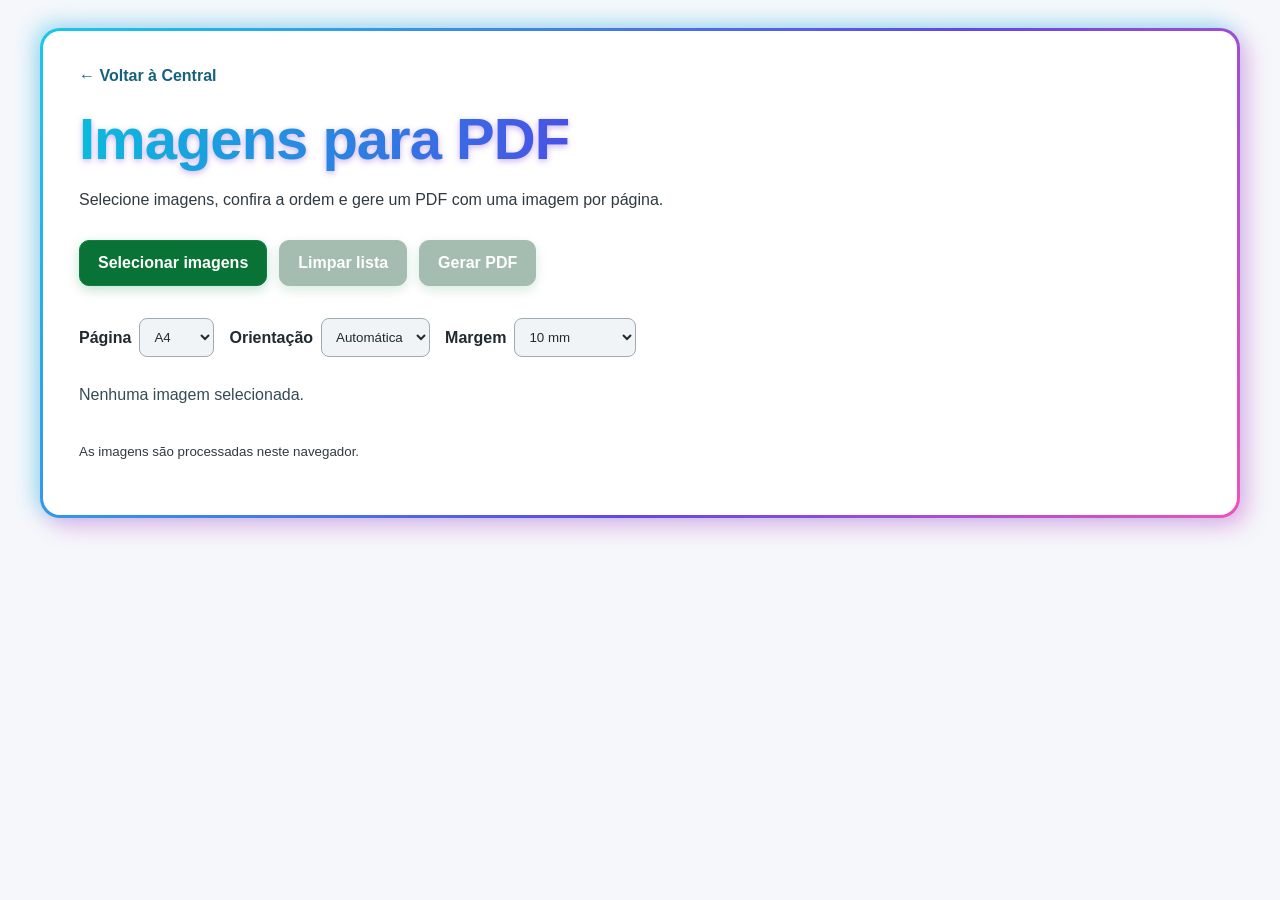
<file: ferramentas/imagens-pdf/index.html>
<!doctype html><html lang="pt-BR"><head><meta name="description" content="Converter imagens em PDF na Central de Ferramentas Delta VICTOR."><meta name="robots" content="index,follow"><link rel="canonical" href="https://delta369369.github.io/central-ferramentas/ferramentas/imagens-pdf/"><meta charset="utf-8"><meta name="viewport" content="width=device-width,initial-scale=1"><title>Imagens para PDF</title><style>
*{box-sizing:border-box}body{margin:0;background:#071321;color:#e9fbff;font:16px "Segoe UI",sans-serif}main{max-width:1100px;margin:auto;padding:28px 20px}h1{color:#8af9df;margin:0 0 8px}p{color:#badce6;line-height:1.5}.toolbar{display:flex;flex-wrap:wrap;gap:10px;margin:20px 0}button,.pick{border:1px solid #68e4e8;border-radius:10px;padding:11px 16px;background:#10354b;color:#e9ffff;font:inherit;font-weight:700;cursor:pointer}.pick{background:#147b58}.primary{background:#98f4b5;color:#09241b}.toolbar button:disabled{opacity:.45;cursor:not-allowed}button:focus-visible,.pick:focus-within{outline:3px solid #fff;outline-offset:3px}#images{display:grid;grid-template-columns:repeat(auto-fill,minmax(220px,1fr));gap:16px}.item{min-width:0;background:#0d2437;border:1px solid #467f92;border-radius:14px;padding:12px}.thumb{height:190px;background:#fff;border-radius:8px;display:grid;place-items:center;overflow:hidden}.thumb img{width:100%;height:100%;object-fit:contain}.name{overflow-wrap:anywhere;color:#d6f6ff;font-size:14px}.controls{display:flex;gap:7px;flex-wrap:wrap}.controls button{padding:7px 9px;font-size:13px}.status{min-height:24px}label.settings{display:inline-flex;align-items:center;gap:8px;margin:4px 15px 10px 0}select{padding:8px;background:#102d41;color:#fff;border:1px solid #62889b;border-radius:7px}small{color:#badce6}dialog{width:min(90vw,900px);max-height:90vh;border:1px solid #68e4e8;border-radius:14px;background:#102738;color:#fff}dialog::backdrop{background:#000b}.crop-area{position:relative;display:inline-block;max-width:100%;touch-action:none;line-height:0}.crop-area img{display:block;max-width:100%;max-height:65vh}.crop-selection{position:absolute;border:2px solid #8bffad;background:#4fff7c22;box-shadow:0 0 0 9999px #0008;pointer-events:none}.crop-wrap{overflow:hidden;text-align:center}.crop-actions{display:flex;gap:10px;flex-wrap:wrap;margin-top:15px}
/* Aparência clara inspirada na referência */
body{background:#f5f7fb;color:#202a30;font-family:"Segoe UI",sans-serif}
main{max-width:1200px;margin:28px auto;padding:36px;background:#fff;border:3px solid transparent;border-radius:20px;background-image:linear-gradient(#fff,#fff),linear-gradient(125deg,#18c9e8,#6048e9 60%,#f052ba);background-origin:border-box;background-clip:padding-box,border-box;box-shadow:-6px -5px 20px #32cdec70,7px 8px 22px #d43fc660}
h1{font-size:clamp(34px,5vw,58px);font-weight:850;letter-spacing:-1px;background:linear-gradient(100deg,#09bddd,#5142e7,#c126a0);-webkit-background-clip:text;background-clip:text;color:transparent;filter:drop-shadow(0 2px 3px #9b61d680)}
p,small{color:#303a40}
.toolbar{gap:12px;margin:28px 0}
button,.pick,.primary{display:inline-flex;align-items:center;justify-content:center;gap:8px;min-height:46px;border:1px solid #137b43;border-radius:10px;padding:11px 18px;background:#087334;color:white;font:inherit;font-weight:750;box-shadow:0 4px 12px #118a4840;cursor:pointer}
button:hover:not(:disabled),.pick:hover{background:#075c2c}
button:focus-visible,.pick:focus-within{outline:3px solid #4738e2;outline-offset:3px}
.toolbar button:disabled{background:#769986;border-color:#769986;color:#fff;opacity:.65}
label.settings{color:#202a30;font-weight:600}
select{padding:10px;background:#f0f4f6;color:#202a30;border:1px solid #9eabb1;border-radius:8px}
.status{color:#374b55}
.item{background:#f8fbfd;border:1px solid #c3d3da;box-shadow:0 3px 12px #304d5a18}
.thumb{border:1px solid #d9e2e6}
.name{color:#24383f}
.controls button{background:#fff;color:#11693b;border-color:#8db8a0;box-shadow:none}
.controls button:disabled{opacity:.45;cursor:not-allowed}
dialog{background:#fff;color:#202a30;border:2px solid #7454d5}
dialog p{color:#34434a}
dialog button{background:#087334;color:#fff}
@media(max-width:600px){main{margin:12px;padding:22px}.toolbar>*{width:100%}}
</style><style>.back-link{display:inline-block;margin-bottom:20px;color:#17617c;font-weight:650;text-decoration:none}.back-link:hover{text-decoration:underline}</style></head><body><main>
<a href="../../" class="back-link">← Voltar à Central</a><h1>Imagens para PDF</h1><p>Selecione imagens, confira a ordem e gere um PDF com uma imagem por página.</p>
<div class="toolbar"><label class="pick">Selecionar imagens<input type="file" id="files" accept="image/jpeg,image/png,image/webp" multiple hidden></label><button id="clear" disabled>Limpar lista</button><button class="primary" id="generate" disabled>Gerar PDF</button></div>
<label class="settings">Página <select id="page"><option value="a4">A4</option><option value="letter">Carta</option></select></label><label class="settings">Orientação <select id="orientation"><option value="auto">Automática</option><option value="portrait">Retrato</option><option value="landscape">Paisagem</option></select></label><label class="settings">Margem <select id="margin"><option value="10">10 mm</option><option value="0">Sem margem</option><option value="20">20 mm</option></select></label>
<p class="status" id="status" role="status" aria-live="polite">Nenhuma imagem selecionada.</p><div id="images"></div><p><small>As imagens são processadas neste navegador.</small></p>
</main><dialog id="cropDialog"><h2>Recortar imagem</h2><p>Arraste sobre a imagem para marcar a área que deseja manter.</p><div class="crop-wrap"><div class="crop-area" id="cropArea"><img id="cropImage" alt="Imagem para recorte"><div class="crop-selection" id="cropSelection" hidden></div></div></div><div class="crop-actions"><button id="applyCrop" type="button" disabled>Aplicar recorte</button><button id="resetCrop" type="button">Usar imagem inteira</button><button id="cancelCrop" type="button">Cancelar</button></div></dialog><script src="../conversor-txt-pdf/jspdf.umd.min.js"></script><script>
const input=document.getElementById("files"),list=document.getElementById("images"),status=document.getElementById("status"),generate=document.getElementById("generate"),clear=document.getElementById("clear");
let items=[],busy=false;
function render(){
 list.replaceChildren();
 items.forEach((item,index)=>{
  const card=document.createElement("article");card.className="item";
  const thumb=document.createElement("div");thumb.className="thumb";
  const image=document.createElement("img");image.src=item.url;image.alt="Prévia de "+item.file.name;thumb.append(image);
  const name=document.createElement("p");name.className="name";name.textContent=(index+1)+". "+item.file.name;
  const controls=document.createElement("div");controls.className="controls";
  for(const [label,disabled,action] of [["↑ Subir",index===0,()=>move(index,-1)],["↓ Descer",index===items.length-1,()=>move(index,1)],["✂ Recortar",false,()=>openCrop(index)],["Excluir",false,()=>remove(index)]]){
   const b=document.createElement("button");b.type="button";b.textContent=label;b.disabled=disabled||busy;b.addEventListener("click",action);controls.append(b);
  }
  card.append(thumb,name,controls);list.append(card);
 });
 generate.disabled=busy||!items.length;clear.disabled=busy||!items.length;input.disabled=busy;
}
function move(index,direction){const target=index+direction;if(target<0||target>=items.length)return;[items[index],items[target]]=[items[target],items[index]];render()}
function remove(index){URL.revokeObjectURL(items[index].url);items.splice(index,1);status.textContent=items.length?items.length+" imagem(ns) selecionada(s).":"Nenhuma imagem selecionada.";render()}
input.addEventListener("change",()=>{
 let rejected=0;
 for(const file of input.files){if(!["image/jpeg","image/png","image/webp"].includes(file.type)){rejected++;continue}items.push({file,url:URL.createObjectURL(file)})}
 status.textContent=items.length+" imagem(ns) selecionada(s)."+(rejected?" "+rejected+" arquivo(s) ignorado(s); use JPG, PNG ou WebP.":"");
 input.value="";render();
});
clear.addEventListener("click",()=>{items.forEach(item=>URL.revokeObjectURL(item.url));items=[];status.textContent="Nenhuma imagem selecionada.";render()});

const cropDialog=document.getElementById("cropDialog"),cropArea=document.getElementById("cropArea"),cropImage=document.getElementById("cropImage"),cropSelection=document.getElementById("cropSelection"),applyCrop=document.getElementById("applyCrop");
let cropIndex=null,cropStart=null,cropRect=null;
function showCrop(rect){
 cropSelection.hidden=!rect;
 if(!rect)return;
 cropSelection.style.left=(rect.x*100)+"%";cropSelection.style.top=(rect.y*100)+"%";
 cropSelection.style.width=(rect.w*100)+"%";cropSelection.style.height=(rect.h*100)+"%";
}
function openCrop(index){cropIndex=index;cropRect=items[index].crop||null;cropStart=null;cropImage.src=items[index].url;showCrop(cropRect);applyCrop.disabled=!cropRect;cropDialog.showModal()}
function cropPoint(event){const r=cropImage.getBoundingClientRect();return{x:Math.max(0,Math.min(1,(event.clientX-r.left)/r.width)),y:Math.max(0,Math.min(1,(event.clientY-r.top)/r.height))}}
cropArea.addEventListener("pointerdown",event=>{event.preventDefault();cropStart=cropPoint(event);cropRect=null;applyCrop.disabled=true;showCrop(null);cropArea.setPointerCapture(event.pointerId)});
cropArea.addEventListener("pointermove",event=>{if(!cropStart)return;const end=cropPoint(event);cropRect={x:Math.min(cropStart.x,end.x),y:Math.min(cropStart.y,end.y),w:Math.abs(end.x-cropStart.x),h:Math.abs(end.y-cropStart.y)};showCrop(cropRect)});
cropArea.addEventListener("pointerup",()=>{cropStart=null;applyCrop.disabled=!cropRect||cropRect.w<.01||cropRect.h<.01});
cropArea.addEventListener("pointercancel",()=>{cropStart=null;cropRect=null;applyCrop.disabled=true;showCrop(null)});
applyCrop.addEventListener("click",()=>{if(cropIndex===null||!cropRect)return;items[cropIndex].crop={...cropRect};cropDialog.close();status.textContent="Recorte aplicado. A imagem original foi preservada.";render()});
document.getElementById("resetCrop").addEventListener("click",()=>{if(cropIndex===null)return;delete items[cropIndex].crop;cropDialog.close();status.textContent="Imagem inteira selecionada.";render()});
document.getElementById("cancelCrop").addEventListener("click",()=>cropDialog.close());
function loadImage(url){return new Promise((resolve,reject)=>{const img=new Image();img.onload=()=>resolve(img);img.onerror=()=>reject(new Error("Não foi possível abrir uma imagem."));img.src=url})}
generate.addEventListener("click",async()=>{
 if(!items.length||busy)return;
 let destination=null;
 try{
  if(window.showSaveFilePicker)destination=await window.showSaveFilePicker({suggestedName:"imagens.pdf",types:[{description:"Documento PDF",accept:{"application/pdf":[".pdf"]}}]});
  busy=true;render();status.textContent="Preparando PDF…";
  if(!window.jspdf)throw new Error("Biblioteca de PDF não encontrada.");
  let pdf=null;
  for(let i=0;i<items.length;i++){
   status.textContent="Preparando imagem "+(i+1)+" de "+items.length+"…";
   const img=await loadImage(items[i].url);
   const orientation=document.getElementById("orientation").value;
   const crop=items[i].crop||{x:0,y:0,w:1,h:1};
   const sourceX=Math.round(crop.x*img.naturalWidth),sourceY=Math.round(crop.y*img.naturalHeight);
   const sourceWidth=Math.max(1,Math.min(img.naturalWidth-sourceX,Math.round(crop.w*img.naturalWidth)));
   const sourceHeight=Math.max(1,Math.min(img.naturalHeight-sourceY,Math.round(crop.h*img.naturalHeight)));
   const direction=orientation==="auto"?(sourceWidth>sourceHeight?"landscape":"portrait"):orientation;
   const format=document.getElementById("page").value;
   if(!pdf)pdf=new window.jspdf.jsPDF({orientation:direction,unit:"mm",format,compress:true});
   else pdf.addPage(format,direction);
   const margin=Number(document.getElementById("margin").value),pageWidth=pdf.internal.pageSize.getWidth(),pageHeight=pdf.internal.pageSize.getHeight();
   const scale=Math.min((pageWidth-2*margin)/sourceWidth,(pageHeight-2*margin)/sourceHeight);
   const width=sourceWidth*scale,height=sourceHeight*scale;
   const canvas=document.createElement("canvas");canvas.width=sourceWidth;canvas.height=sourceHeight;
   const ctx=canvas.getContext("2d");if(!ctx)throw new Error("Não foi possível preparar a imagem.");ctx.drawImage(img,sourceX,sourceY,sourceWidth,sourceHeight,0,0,sourceWidth,sourceHeight);
   pdf.addImage(canvas.toDataURL("image/png"),"PNG",(pageWidth-width)/2,(pageHeight-height)/2,width,height);
  }
  const blob=pdf.output("blob");
  if(destination){const writer=await destination.createWritable();await writer.write(blob);await writer.close()}
  else{const url=URL.createObjectURL(blob),a=document.createElement("a");a.href=url;a.download="imagens.pdf";document.body.append(a);a.click();a.remove();setTimeout(()=>URL.revokeObjectURL(url),60000)}
  status.textContent="PDF gerado com "+items.length+" página(s).";
 }catch(error){if(error.name!=="AbortError"){console.error(error);status.textContent="Falha ao gerar o PDF: "+error.message}}
 finally{busy=false;render()}
});render();
</script></body></html>
</file>
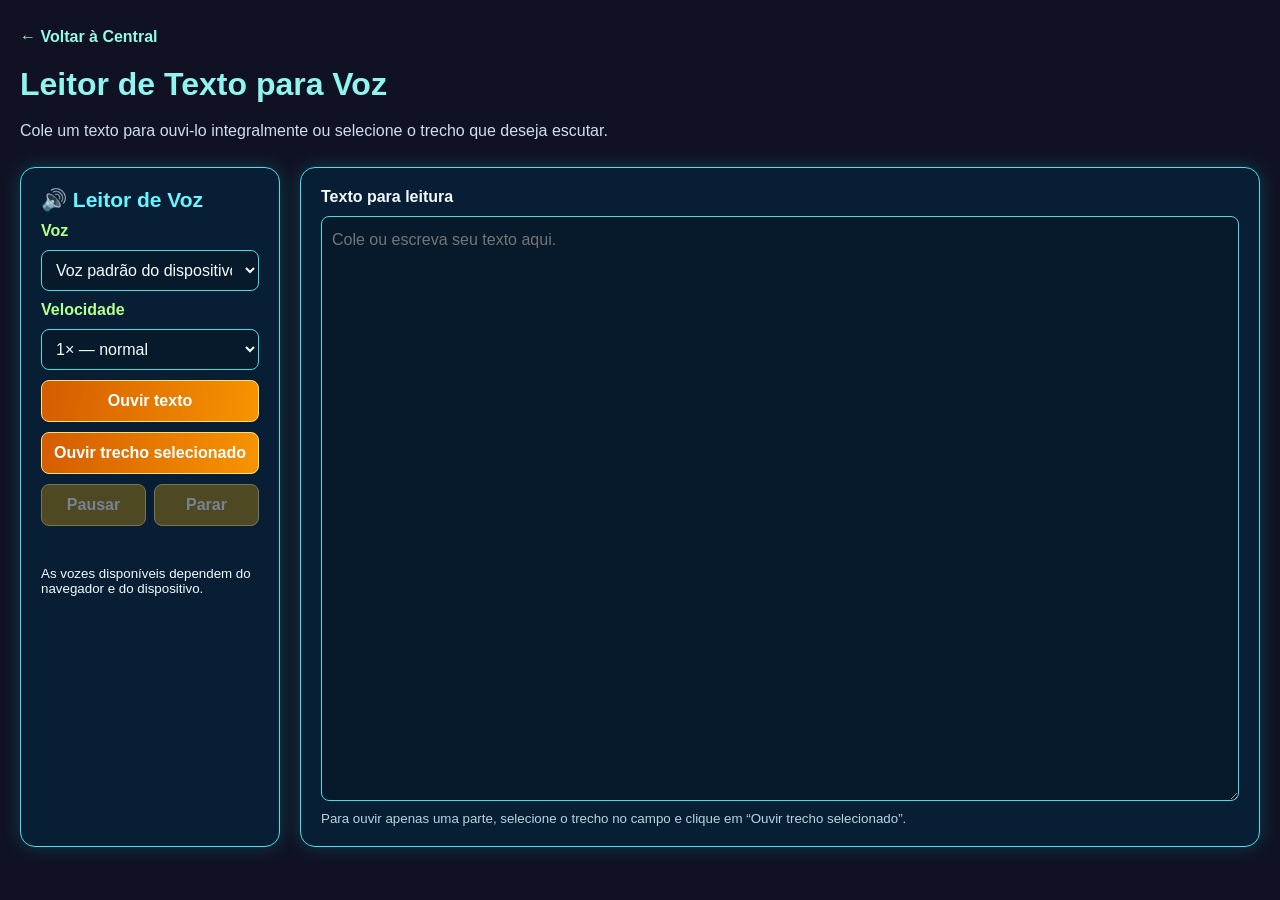
<file: ferramentas/leitor-texto-voz/index.html>
<!doctype html>
<html lang="pt-BR"><head><meta name="description" content="Leitor de texto em voz alta da Central de Ferramentas Delta VICTOR."><meta name="robots" content="index,follow"><link rel="canonical" href="https://delta369369.github.io/central-ferramentas/ferramentas/leitor-texto-voz/"><meta charset="utf-8"><meta name="viewport" content="width=device-width,initial-scale=1"><title>Leitor de Texto para Voz</title>
<style>
*{box-sizing:border-box}body{margin:0;background:#101224;color:#f4fbff;font:16px "Segoe UI",sans-serif}main{max-width:1300px;margin:auto;padding:28px 20px}h1{color:#8ff5ee;margin:0 0 8px}p{line-height:1.5;color:#cfdeed}.layout{display:grid;grid-template-columns:260px minmax(0,1fr);gap:20px;margin-top:24px}.controls,.text-panel{padding:20px;border:1px solid #42e5e6;border-radius:15px;background:#071e34;box-shadow:0 0 18px #17dfe036}.controls{display:grid;gap:10px;align-content:start}.controls h2{color:#69f5ff;font-size:21px;margin:0}.controls label{color:#b5ff8d;font-weight:700}select,textarea{font:inherit;color:#f5fbff;background:#061a2b;border:1px solid #48dce0;border-radius:8px;padding:10px;min-width:0}select{width:100%}button{font:inherit;font-weight:700;padding:11px;border:1px solid #ffe087;border-radius:8px;background:linear-gradient(100deg,#d45c00,#f89400);color:#fff;cursor:pointer}button:disabled{opacity:.45;cursor:not-allowed}.row{display:flex;gap:8px}.row button{flex:1;background:#a47d10}.status{font-size:13px;min-height:20px}.text-panel label{display:block;font-weight:700;margin-bottom:10px}.text-panel textarea{display:block;width:100%;min-height:65vh;resize:vertical;line-height:1.65}.text-panel small{display:block;color:#bad4df;margin-top:10px}button:focus-visible,textarea:focus-visible,select:focus-visible{outline:3px solid #aaffb5;outline-offset:3px}@media(max-width:700px){.layout{grid-template-columns:1fr}.text-panel{grid-row:1}.text-panel textarea{min-height:45vh}}
.back-link{display:inline-block;margin-bottom:20px;color:#95f9e9;text-decoration:none;font-weight:650}.back-link:hover{text-decoration:underline}</style></head><body><main><a href="../../" class="back-link">← Voltar à Central</a><h1>Leitor de Texto para Voz</h1><p>Cole um texto para ouvi-lo integralmente ou selecione o trecho que deseja escutar.</p><div class="layout">
<section class="controls" aria-label="Controles de leitura"><h2>🔊 Leitor de Voz</h2><label for="voice">Voz</label><select id="voice"><option value="">Voz padrão do dispositivo</option></select><label for="rate">Velocidade</label><select id="rate"><option value="1">1× — normal</option><option value="1.25">1,25×</option><option value="1.5">1,5×</option></select><button id="readAll" type="button">Ouvir texto</button><button id="readPart" type="button">Ouvir trecho selecionado</button><div class="row"><button id="pause" type="button" disabled>Pausar</button><button id="stop" type="button" disabled>Parar</button></div><div class="status" id="status" role="status" aria-live="polite"></div><small>As vozes disponíveis dependem do navegador e do dispositivo.</small></section>
<section class="text-panel"><label for="text">Texto para leitura</label><textarea id="text" placeholder="Cole ou escreva seu texto aqui."></textarea><small>Para ouvir apenas uma parte, selecione o trecho no campo e clique em “Ouvir trecho selecionado”.</small></section></div></main>
<script>
const text=document.getElementById("text"),voice=document.getElementById("voice"),rate=document.getElementById("rate"),status=document.getElementById("status"),pause=document.getElementById("pause"),stop=document.getElementById("stop");
let selected="",voices=[],current=null;
function updateSelection(){if(text.selectionStart!==text.selectionEnd)selected=text.value.slice(text.selectionStart,text.selectionEnd)}
text.addEventListener("select",updateSelection);text.addEventListener("input",()=>{selected=""});
function loadVoices(){if(!("speechSynthesis" in window))return;const old=voice.value;voices=speechSynthesis.getVoices();const available=voices.filter(v=>/^pt[-_]br/i.test(v.lang));const options=available.length?available:voices.filter(v=>/^pt/i.test(v.lang));voice.replaceChildren(new Option("Voz padrão do dispositivo",""));for(const v of options)voice.add(new Option(v.name+" ("+v.lang+")",v.voiceURI));if(options.some(v=>v.voiceURI===old))voice.value=old;else{const preferred=options.find(v=>/female|feminina|francisca|luciana|maria|heloisa|helena/i.test(v.name));if(preferred)voice.value=preferred.voiceURI}}
function setActive(active){pause.disabled=!active;stop.disabled=!active;if(!active)pause.textContent="Pausar"}
function speak(value){if(!value.trim()){status.textContent="Insira ou selecione um texto para ouvir.";return}if(!("speechSynthesis" in window)||!("SpeechSynthesisUtterance" in window)){status.textContent="Leitura não disponível neste navegador.";return}speechSynthesis.cancel();const utterance=new SpeechSynthesisUtterance(value);current=utterance;utterance.lang="pt-BR";utterance.rate=Number(rate.value);utterance.voice=voices.find(v=>v.voiceURI===voice.value)||null;utterance.onend=()=>{if(current===utterance){current=null;setActive(false);status.textContent="Leitura concluída."}};utterance.onerror=()=>{if(current===utterance){current=null;setActive(false);status.textContent="Não foi possível reproduzir a leitura."}};setActive(true);status.textContent="Lendo…";speechSynthesis.speak(utterance)}
document.getElementById("readAll").addEventListener("click",()=>speak(text.value));
document.getElementById("readPart").addEventListener("click",()=>{if(!selected){status.textContent="Selecione um trecho no campo de texto.";return}speak(selected)});
pause.addEventListener("click",()=>{if(speechSynthesis.paused){speechSynthesis.resume();pause.textContent="Pausar";status.textContent="Lendo…"}else{speechSynthesis.pause();pause.textContent="Continuar";status.textContent="Leitura pausada."}});
stop.addEventListener("click",()=>{current=null;speechSynthesis.cancel();setActive(false);status.textContent="Leitura interrompida."});
if("speechSynthesis" in window){loadVoices();speechSynthesis.addEventListener("voiceschanged",loadVoices)}else{status.textContent="Leitura não disponível neste navegador.";document.getElementById("readAll").disabled=true;document.getElementById("readPart").disabled=true}
</script></body></html>
</file>
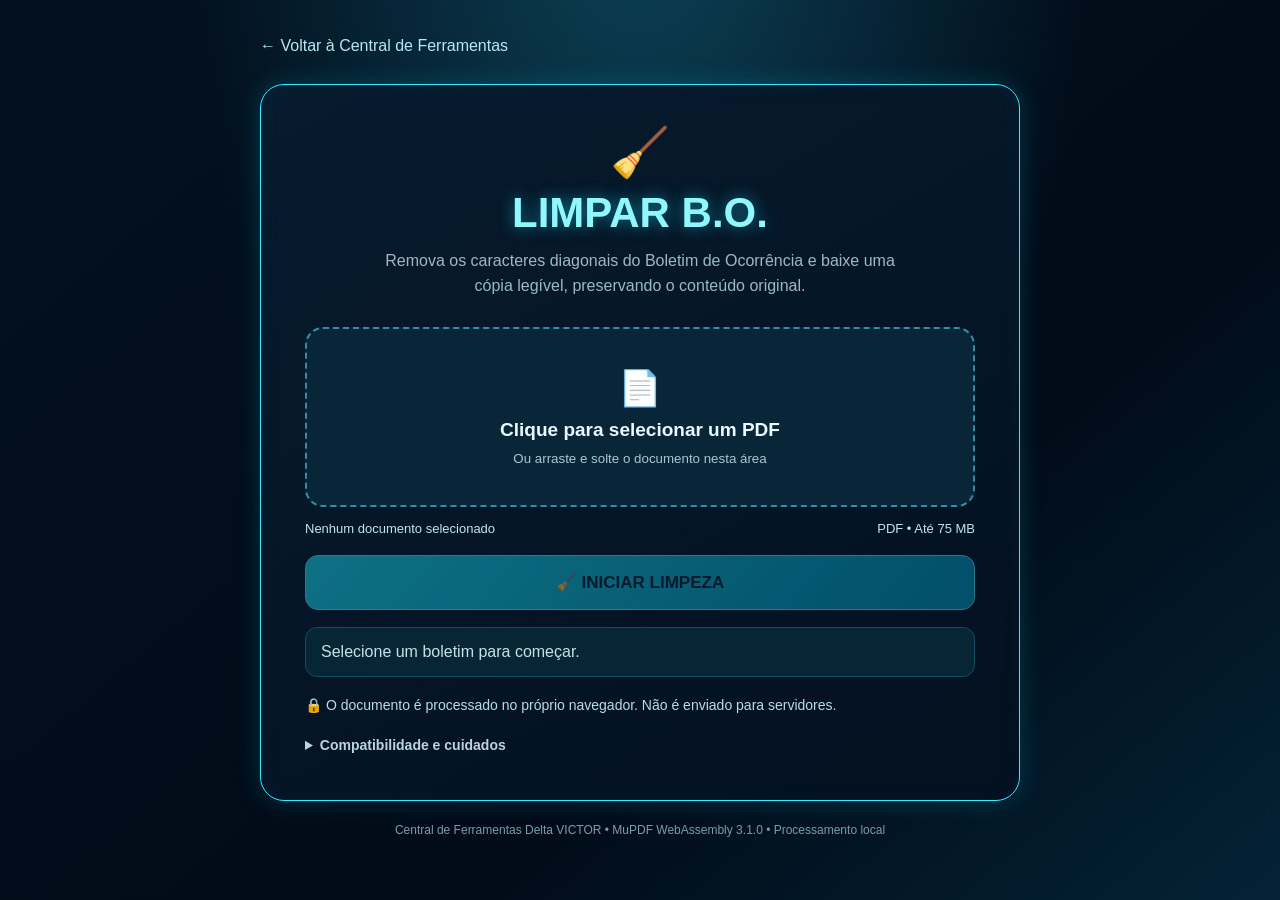
<file: ferramentas/limpar-bo/index.html>
<!doctype html>
<html lang="pt-BR">
<head>
<meta charset="utf-8">
<meta name="viewport" content="width=device-width, initial-scale=1">
<meta name="theme-color" content="#051525">
<meta name="description" content="Remova localmente a marca diagonal de Boletins de Ocorrência em PDF.">
<link rel="canonical" href="https://delta369369.github.io/central-ferramentas/ferramentas/limpar-bo/">
<title>LIMPAR B.O. | Central de Ferramentas</title>
<style>
:root{font-family:"Segoe UI",Arial,sans-serif;color-scheme:dark;--accent:#32ecff;--text:#e8fbff;--muted:#9bb9c6}
*{box-sizing:border-box}
body{min-height:100vh;margin:0;background:radial-gradient(ellipse at 50% -10%,#0c4156 0%,transparent 50%),linear-gradient(140deg,#03111f,#010b18 65%,#042335);color:var(--text);padding:28px 18px}
main{width:min(760px,100%);margin:0 auto}
a{color:#a2f8ff}
.back{display:inline-flex;align-items:center;gap:8px;color:#b6e8f2;text-decoration:none;padding:9px 0;margin-bottom:20px}
.back:hover{text-decoration:underline}
.panel{border:1.5px solid var(--accent);border-radius:24px;padding:clamp(21px,4vw,44px);background:linear-gradient(150deg,#071b2e,#031020);box-shadow:0 0 24px #10ceef30,inset 0 0 25px #0bdeff09}
.head{text-align:center}
.head .symbol{font-size:48px;line-height:1}
h1{font-size:clamp(29px,5.5vw,42px);color:#91f7ff;margin:12px 0;text-shadow:0 0 15px #17d4ea88}
.head p{line-height:1.55;color:var(--muted);font-size:16px;max-width:530px;margin:0 auto 28px}
.drop{display:flex;min-height:180px;flex-direction:column;align-items:center;justify-content:center;gap:10px;padding:24px;border:2px dashed #378ba5;border-radius:18px;background:#082637;text-align:center;cursor:pointer;transition:.15s}
.drop:hover,.drop.drag{border-color:#55efff;background:#0e3244}
.drop strong{font-size:19px}
.drop .icon{font-size:35px}
.drop small{color:#a8c7d3;max-width:400px;overflow-wrap:anywhere}
#file{position:absolute;width:1px;height:1px;opacity:0}
.fileRow{margin:14px 0 0;display:flex;flex-wrap:wrap;justify-content:space-between;gap:8px;color:#bde6f0;font-size:13px}
.btn{display:block;width:100%;margin-top:19px;padding:16px;border:1px solid #60f4ff;border-radius:13px;background:linear-gradient(130deg,#18dff4,#0099bf);color:#002337;font-size:17px;font-weight:850;cursor:pointer;box-shadow:0 0 18px #0cdbf04a}
.btn:disabled{cursor:not-allowed;opacity:.45;box-shadow:none}
.btn:not(:disabled):hover{filter:brightness(1.12)}
.status{min-height:50px;margin-top:17px;padding:12px 15px;border-radius:12px;background:#072635;border:1px solid #194b60;color:#c5e2e8;line-height:1.45}
.status.error{color:#ffc9c9;border-color:#cb6060;background:#3e142040}
.status.success{color:#a8ffd3;border-color:#3caa7e;background:#06372865}
progress{width:100%;height:8px;margin-top:14px;accent-color:#25e5f8;display:none}
.info{display:flex;align-items:center;gap:9px;margin:20px 0 0;font-size:14px;color:#b5dfe4}
details{margin-top:22px;color:#b9d5df;font-size:14px;line-height:1.55}
summary{cursor:pointer;font-weight:650}
li{margin:6px 0}
footer{padding:20px 4px;text-align:center;color:#799dab;font-size:12px;line-height:1.5}
:focus-visible{outline:2px solid #fff;outline-offset:4px}
</style>
</head>
<body>
<main>
<a class="back" href="../../">← Voltar à Central de Ferramentas</a>
<section class="panel">
<header class="head">
<div class="symbol" aria-hidden="true">🧹</div>
<h1>LIMPAR B.O.</h1>
<p>Remova os caracteres diagonais do Boletim de Ocorrência e baixe uma cópia legível, preservando o conteúdo original.</p>
</header>
<label id="drop" class="drop" for="file">
<span class="icon" aria-hidden="true">📄</span>
<strong>Clique para selecionar um PDF</strong>
<small id="filename">Ou arraste e solte o documento nesta área</small>
<input type="file" id="file" accept=".pdf,application/pdf">
</label>
<div class="fileRow"><span id="size">Nenhum documento selecionado</span><span>PDF • Até 75 MB</span></div>
<button class="btn" type="button" id="run" disabled>🧹 INICIAR LIMPEZA</button>
<progress id="progress" aria-label="Processando documento"></progress>
<div class="status" id="status" role="status" aria-live="polite">Selecione um boletim para começar.</div>
<div class="info">🔒 O documento é processado no próprio navegador. Não é enviado para servidores.</div>
<details>
<summary>Compatibilidade e cuidados</summary>
<ul>
<li>Compatível com os dois padrões reconhecidos de B.O. da SESP/MT: UUID alfanumérico e sequência numérica de 10 dígitos, em camada diagonal separada.</li>
<li>Compatível com PDF que possua criptografia de permissões sem exigência de senha de abertura.</li>
<li>Se não conseguir identificar a camada com segurança, não gera arquivo modificado.</li>
<li>PDFs assinados digitalmente, digitalizados como imagem ou de estrutura diferente não são alterados.</li>
<li>Guarde o original para fins de conferência. A cópia limpa serve para leitura e análise.</li><li>Motor MuPDF (Artifex Software), distribuído sob licença AGPL-3.0-or-later. <a href="https://github.com/ArtifexSoftware/mupdf" target="_blank" rel="noopener noreferrer">Código-fonte MuPDF</a>.</li>
</ul>
</details>
</section>
<footer>Central de Ferramentas Delta VICTOR • MuPDF WebAssembly 3.1.0 • Processamento local</footer>
</main>
<script type="module">
import { cleanBO, downloadBO, version as engineVersion } from "./cleaner-wasm.mjs?v=3.1.0";

(()=>{
'use strict';
const input=document.getElementById('file'),zone=document.getElementById('drop'),run=document.getElementById('run');
const status=document.getElementById('status'),filename=document.getElementById('filename'),size=document.getElementById('size'),bar=document.getElementById('progress');
let chosen=null;
function message(text,kind=''){status.textContent=text;status.className='status '+kind}
function select(file){
 chosen=file&&(/\.pdf$/i.test(file.name)||file.type==='application/pdf')?file:null;
 input.value='';
 run.disabled=!chosen;
 filename.textContent=chosen?chosen.name:'Ou arraste e solte o documento nesta área';
 size.textContent=chosen?(chosen.size/1024/1024).toFixed(2)+' MB':'Nenhum documento selecionado';
 message(chosen?'Arquivo pronto para limpeza. Clique em INICIAR LIMPEZA.':'Selecione um arquivo PDF.',chosen?'':'error');
}
input.addEventListener('change',()=>{if(input.files.length)select(input.files[0])});
zone.addEventListener('dragover',e=>{e.preventDefault();zone.classList.add('drag')});
zone.addEventListener('dragleave',()=>zone.classList.remove('drag'));
zone.addEventListener('drop',e=>{e.preventDefault();zone.classList.remove('drag');if(e.dataTransfer.files.length)select(e.dataTransfer.files[0])});
run.addEventListener('click',async()=>{
 if(!chosen)return;
 const file=chosen;
 run.disabled=true;bar.style.display='block';bar.removeAttribute('value');
 try{
  await new Promise(resolve=>requestAnimationFrame(resolve));
  const result=await cleanBO(file,text=>message(text));
  downloadBO(file,result);
  message('✅ Limpeza concluída! '+result.occurrences+' marcas removidas em '+result.pages+' página(s). A cópia está sendo baixada.','success');
 }catch(e){message('Não foi possível limpar: '+(e.message||'Erro desconhecido.'),'error')}
 finally{run.disabled=!chosen;bar.style.display='none'}
});
})();
</script>
</body>
</html>
</file>
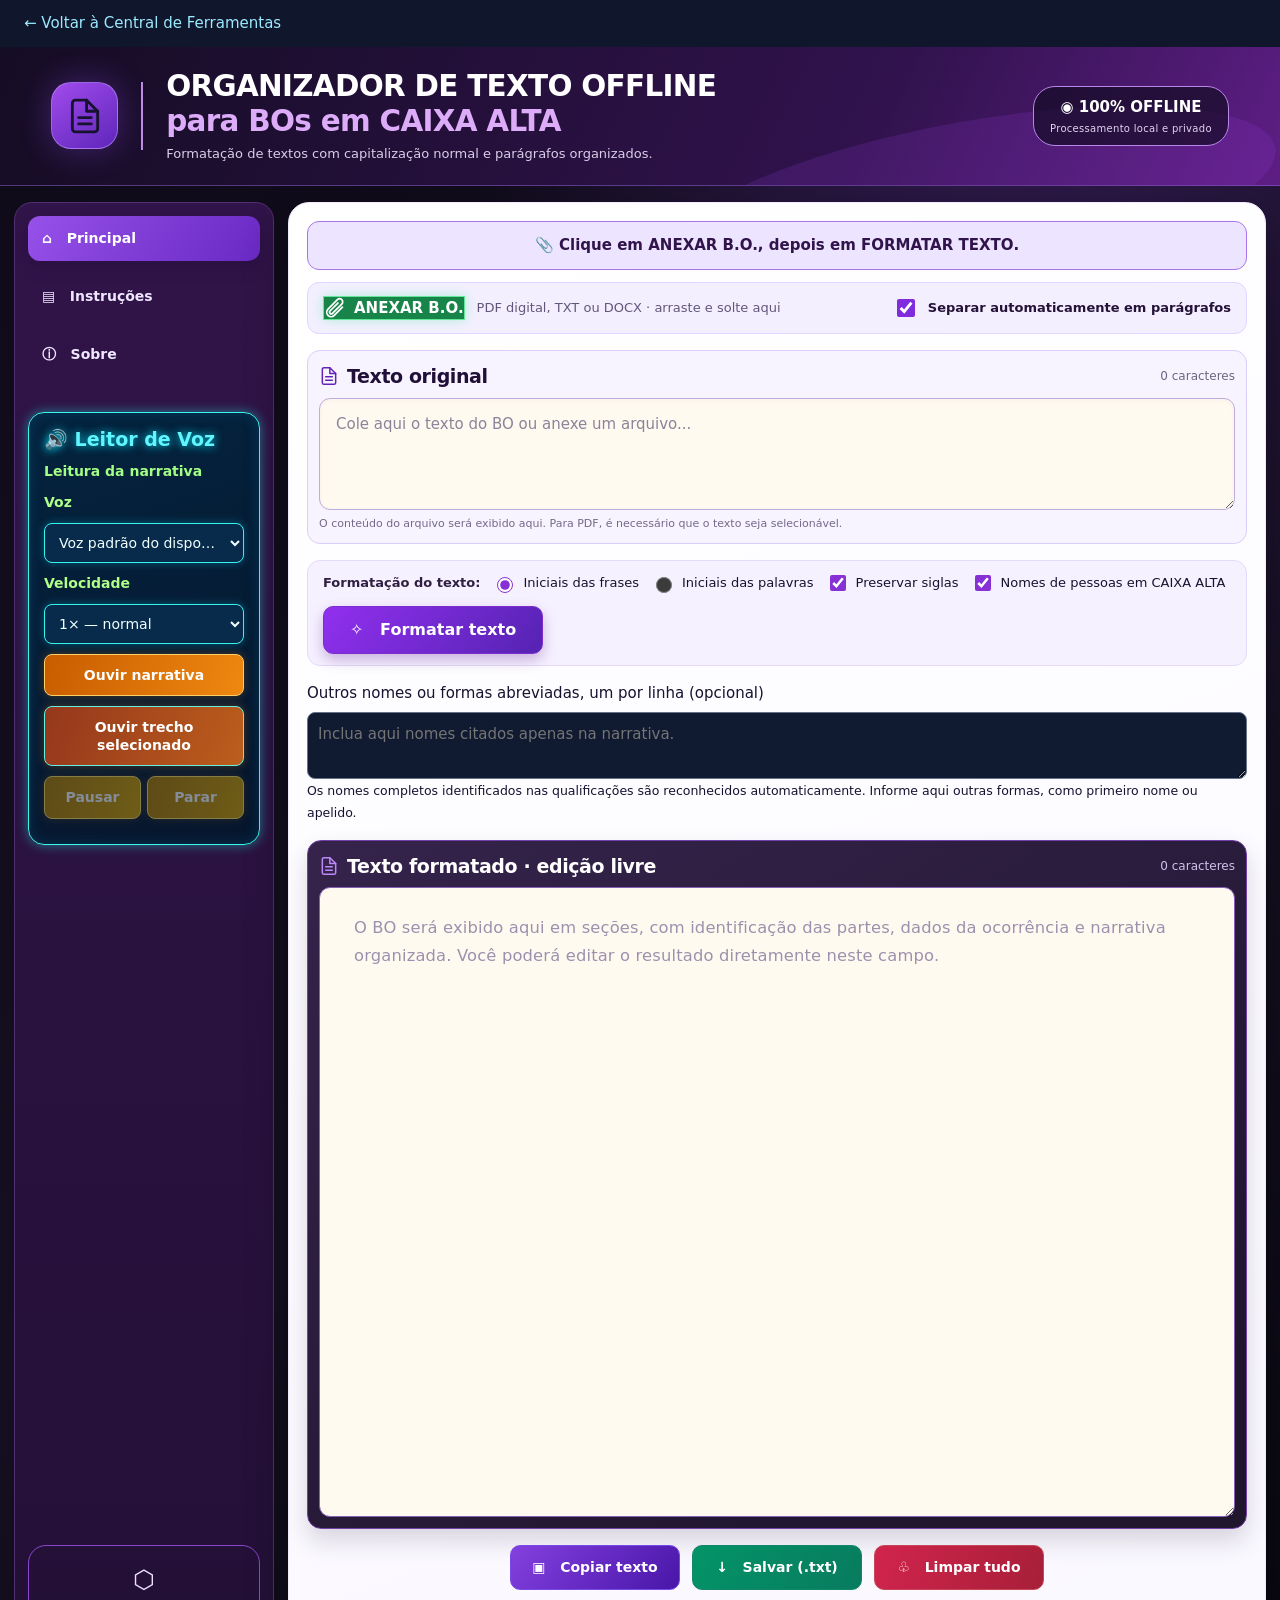
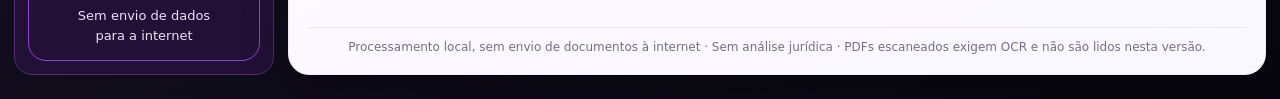
<file: ferramentas/organizador-bo/index.html>
<!DOCTYPE html><html lang="pt-BR"><head><meta name="description" content="Organizador de texto offline para boletins de ocorrência, Central de Ferramentas Delta VICTOR."><meta name="robots" content="index,follow"><link rel="canonical" href="https://delta369369.github.io/central-ferramentas/ferramentas/organizador-bo/"><meta charset="utf-8"><meta name="viewport" content="width=device-width, initial-scale=1"><meta http-equiv="Content-Security-Policy" content="default-src 'none'; script-src 'unsafe-inline' 'unsafe-eval'; style-src 'unsafe-inline'; img-src data:; connect-src 'none'; object-src 'none'; base-uri 'none'; form-action 'none'"><title>Organizador de Texto Offline para BOs em Caixa Alta</title><style>
:root{color-scheme:dark;--bg:#090812;--bg2:#171025;--side:#231039;--purple:#8d3bef;--violet:#a86aff;--indigo:#4e2cc0;--line:#d3c8fa;--ink:#171230;--muted:#625b7b;--panel:#fdfcff;--soft:#f4f0ff;--result:#141120;--resultInk:#f6f4ff}*{box-sizing:border-box}html,body{margin:0;min-height:100%;}body{font-family:system-ui,-apple-system,'Segoe UI',Arial,sans-serif;background:radial-gradient(ellipse at 80% -20%,#3e2064 0,transparent 42%),linear-gradient(155deg,#0e0a18 0%,#151021 60%,#080711 100%);color:var(--ink);font-size:15px;line-height:1.5}button,input,textarea,select{font:inherit}button{cursor:pointer}.top{height:auto;min-height:128px;display:flex;align-items:center;justify-content:space-between;gap:20px;padding:22px clamp(20px,4vw,52px);background:linear-gradient(115deg,#150d24,#30124c 67%,#5d1e84);position:relative;overflow:hidden;border-bottom:1px solid #ad78fc66}.top:after{content:'';position:absolute;right:0;bottom:-96px;width:48%;height:160px;border-radius:50%;background:#9c3ce12b;transform:rotate(-10deg);pointer-events:none}.logo{width:67px;height:67px;background:linear-gradient(145deg,#a14bec,#5e26ba);box-shadow:0 0 32px #9c4cff55;border:1px solid #c49bfc88;border-radius:20px;display:grid;place-items:center;flex-shrink:0}.logo svg{width:38px;height:38px}.brand{display:flex;align-items:center;gap:23px;position:relative;z-index:1}.brand-rule{height:68px;width:2px;background:#bc8ae7}.brand h1{font-weight:800;font-size:clamp(19px,2.3vw,33px);line-height:1.19;margin:0;color:white;letter-spacing:-.7px}.brand h1 span{font-weight:630;color:#dcacf9}.brand p{margin:5px 0 0;color:#dacde8;font-size:13px}.offline{flex-shrink:0;border:1px solid #b987e9;border-radius:22px;color:white;padding:9px 16px;background:#130b23ae;display:flex;flex-direction:column;align-items:center;gap:2px;position:relative;z-index:1}.offline strong{font-size:15px}.offline small{color:#e3d4f1;font-size:10px;letter-spacing:.3px}.shell{display:grid;grid-template-columns:174px minmax(0,1fr);gap:14px;max-width:1740px;margin:0 auto;padding:16px 14px 24px}.side{border:1px solid #522e75;border-radius:18px;background:linear-gradient(180deg,#311449,#231036);min-height:740px;padding:13px;display:flex;flex-direction:column;gap:13px;color:#fff;overflow:hidden}.nav-btn{border:0;border-radius:12px;color:#efe6ff;background:transparent;text-align:left;padding:12px 14px;font-size:14px;font-weight:650}.nav-btn.active{background:linear-gradient(125deg,#9651e9,#6929c3);color:#fff;box-shadow:0 7px 15px #1f0a3d60}.nav-btn:hover{background:#7739bd}.side-bottom{margin-top:auto;border:1px solid #8946cf;border-radius:18px;padding:15px 10px;text-align:center;color:#ede1fd;font-size:13px}.side-bottom .shield{font-size:25px;display:block;margin-bottom:8px}.main{min-width:0;background:linear-gradient(160deg,#fff 0%,#faf8ff 100%);padding:18px;border-radius:21px;border:1px solid #f1e9ff;box-shadow:0 18px 44px #0005}.section{margin-bottom:16px}.toolbar{display:flex;gap:12px;justify-content:space-between;align-items:center;padding:13px 15px;background:#f3efff;border:1px solid #e2d5ff;border-radius:12px;flex-wrap:wrap}.file-btn{display:inline-flex;align-items:center;gap:9px;color:#251238;font-weight:750;cursor:pointer}.file-btn:focus-within{outline:3px solid #be96ff}.file-btn svg{width:21px;height:21px}.file-btn input{position:absolute;width:1px;height:1px;opacity:0}.file-meta{flex:1 1 auto;color:#62577a;font-size:13px}.check{display:inline-flex;align-items:center;gap:10px;color:#251238;font-weight:650;font-size:13px;cursor:pointer}.check input{width:18px;height:18px;accent-color:#802bde}.card{border:1px solid #dbcef8;border-radius:13px;padding:11px;background:#f7f4ff}.card-title{display:flex;align-items:center;justify-content:space-between;gap:8px;margin-bottom:7px;flex-wrap:wrap}.card-title h2{display:flex;gap:8px;align-items:center;margin:0;color:#201038;font-size:19px;font-weight:800;letter-spacing:-.4px}.card-title small{font-size:12px;color:#6d6581}.card-title svg{width:20px;height:20px;flex-shrink:0;color:#6224b8}.editor{display:block;width:100%;resize:vertical;border-radius:11px;border:1px solid #bcaddc;padding:13px 16px;outline-color:#a456ec;font-size:15px;line-height:1.68;background:#fff;color:#252036;box-shadow:inset 0 1px 4px #3f17600d}.editor::placeholder{color:#8b839a}#original{height:112px;min-height:88px}.mid{display:flex;flex-wrap:wrap;gap:12px;justify-content:space-between;align-items:center;margin:14px 0 16px;background:#f6f1ff;border-radius:13px;border:1px solid #e5dafa;padding:11px 15px}.opts{display:flex;align-items:center;gap:12px;flex-wrap:wrap;font-size:13px}.opts label{display:flex;align-items:center;gap:7px;cursor:pointer}.opts input{accent-color:#8730d5;width:16px;height:16px}.opts strong{color:#312042}.btn{border:1px solid #b18adb;border-radius:10px;padding:11px 18px;font-size:14px;font-weight:750;background:#fff;color:#522183;transition:filter .15s,transform .15s}.btn:hover{filter:brightness(1.08)}.btn:active{transform:translateY(1px)}.btn-format{background:linear-gradient(130deg,#9130ef,#5523b2);color:white;border-color:#7d2dce;font-size:16px;white-space:nowrap;box-shadow:0 6px 14px #5d21934d;padding:11px 26px}.result-card{background:linear-gradient(150deg,#35234b,#20162e 85%);border:1px solid #7140a9;padding:11px;border-radius:14px;box-shadow:0 12px 25px #1f123029}.result-card .card-title h2{color:#fff}.result-card .card-title svg{color:#bd89fa}.result-card .card-title small{color:#d3c0ec}.result{background:var(--result);color:var(--resultInk);height:440px;min-height:280px;font-size:calc(15px + 1pt);line-height:1.85;letter-spacing:.01em;border-color:#755499;box-shadow:inset 0 0 0 1px #ffffff08;padding:21px 23px;tab-size:4}.result::placeholder{color:#aaa1bf}.result:focus{outline:2px solid #a464fa}.actions{display:flex;justify-content:center;gap:12px;margin:16px 0 4px;flex-wrap:wrap}.actions .btn{min-width:170px;color:white}.btn.copy{background:linear-gradient(130deg,#8440df,#4816a8);border-color:#7949e8}.btn.save{background:linear-gradient(120deg,#039467,#087b5f);border-color:#13866c}.btn.clear{background:linear-gradient(110deg,#d1244d,#a71f38);border-color:#c74758}.status{min-height:23px;font-size:13px;padding:8px 3px 0;color:#5e5570}.status.error{color:#bb1f40}.status.ok{color:#116b50}.status.pending{color:#6024a8}.footer{font-size:12px;color:#786d87;text-align:center;border-top:1px solid #ece6f4;padding-top:10px;margin-top:10px}.view{display:none}.view.active{display:block}.info{background:#f9f5ff;border-radius:14px;padding:22px;border:1px solid #daccf5;color:#241737;max-width:900px}.info h2{margin-top:0}.info p{line-height:1.7}.info li{margin-bottom:8px}.info code{background:#e9defb;border-radius:4px;padding:1px 4px}.highlight{color:#5525ad;font-weight:700}.drawer{border:1px dashed #d6c0f5;background:#fcfaff;border-radius:11px;padding:10px;margin:10px 0 0;font-size:13px;display:none}.drawer.show{display:block}.chip{display:inline-block;padding:4px 7px;background:#ece2ff;border-radius:6px;margin:4px 4px 0 0;color:#45237b}.hint{font-size:11px;color:#746989;margin-top:6px}.file-drop.dragover{outline:3px dashed #9c6ce5}#original:focus,#result:focus{outline:2px solid #a26be8}@media(max-width:980px){.shell{grid-template-columns:1fr}.side{min-height:unset;flex-direction:row;justify-content:space-between;align-items:center;padding:8px}.side-bottom{display:none}.nav-btn{padding:9px 12px}.main{padding:14px}.top{padding:16px}.brand{gap:12px}.logo{height:51px;width:51px;border-radius:13px}.brand-rule{height:52px}.offline{display:none}}@media(max-width:620px){.top{align-items:flex-start}.brand p{display:none}.brand h1{font-size:20px}.opts{gap:10px}.opts strong{width:100%}.mid{align-items:stretch}.btn-format{width:100%}.toolbar{align-items:flex-start}.file-meta{flex-basis:100%}.side{justify-content:center}.nav-btn{font-size:12px}.result{height:480px;padding:15px}.actions .btn{flex:1 1 100%}}

/* Seções de resultado com alto contraste e leitura confortável */
.result{overflow-y:auto;white-space:normal;overflow-wrap:anywhere;height:min(70vh,680px);min-height:520px;max-height:none;resize:vertical;font-size:calc(15px + 1pt);line-height:1.9;caret-color:#c5a1ff;background:#100e1a;border:1px solid #8660b5;padding:26px clamp(16px,3vw,34px)}
.result:empty:before{content:attr(data-placeholder);color:#9b91ae;pointer-events:none;display:block;line-height:1.7}
.result-kicker{font-size:11px;letter-spacing:.16em;font-weight:800;color:#c698ff;margin:0 0 5px}
.result-name{font-size:20px;line-height:1.35;margin:0 0 21px;color:#fff;font-weight:800;border-left:3px solid #a66aff;padding-left:12px}
.result-section{padding:14px 0 7px;border-top:1px solid #45325a;margin:2px 0 17px}
.result-heading{color:#d9bafd;text-transform:uppercase;font-size:12px;font-weight:800;letter-spacing:.105em;margin:0 0 15px}
.result-party,.result-meta{line-height:1.7;margin:0 0 8px;font-size:15px;color:#eee8f8}
.result-label{color:#cba5ff;font-weight:750}
.result-person{font-weight:650;color:#fff}
.result-narrative{margin-top:9px;width:100%;max-width:none;min-width:0}
.result-paragraph{font-size:calc(15px + 1pt);line-height:1.95;margin:0 0 22px;white-space:pre-wrap;color:#f7f3ff;letter-spacing:.007em;width:100%;max-width:none;min-width:0;overflow-wrap:break-word}.result-narrative .result-paragraph{text-align:justify;text-align-last:left;text-justify:inter-word}
.result-hint{color:#6a6081;font-size:12px;margin:11px 0 0;padding:0 4px}
/* Qualificação: exclusivamente sob o nome das partes, sem mudar a narrativa ou os outros painéis */
.result-party-card{margin:0 0 16px;padding:10px 13px 12px;border:1px solid #46325f;background:#1b152a;border-radius:9px}
.result-party-card .result-party{margin:0 0 7px}
.result-qualification{display:block;font-size:14px;line-height:1.55;margin:0 0 4px 14px;color:#eee8f8;overflow-wrap:anywhere}
.result-qualification .result-label{font-size:14px}
.result-qualification span{min-width:0;white-space:pre-wrap}

.result p:last-child{margin-bottom:5px}
</style><style>
.file-btn{background:#178449!important;border:1px solid #64e799!important;color:#fff!important;box-shadow:0 0 12px #2fe98755;font-weight:800}
.file-btn:hover{background:#20a45d!important}
.file-btn:focus-within{outline:3px solid #88ffb6;outline-offset:3px}
</style><style>
.speech-controls{display:grid;gap:7px;margin:22px 8px 15px;padding:12px;border:1px solid #7953a4;border-radius:12px;background:#1e1037;color:#f3eaff}
.speech-controls strong{font-size:14px}.speech-controls label{font-size:12px;color:#e0c8f5}
.speech-controls select,.speech-controls button{width:100%;min-width:0;padding:8px;border:1px solid #9774c3;border-radius:8px;background:#321657;color:#fff;font:inherit;font-size:12px}
.speech-controls button{cursor:pointer}.speech-controls button:disabled{opacity:.5;cursor:not-allowed}.speech-controls select{overflow:hidden;text-overflow:ellipsis}
.speech-row{display:flex;gap:6px}.speech-controls small{font-size:11px;line-height:1.4;color:#e4cdf8}
@media(max-width:700px){.speech-controls{margin:10px 0}.speech-row{max-width:300px}}
</style><style>
@media(min-width:981px){.shell{grid-template-columns:260px minmax(0,1fr)}}
.speech-controls{gap:10px;margin:22px 0 16px;padding:15px;border:1px solid #3bf7e8;border-radius:16px;background:linear-gradient(160deg,#04233e,#07162d);box-shadow:0 0 12px #1cefe577,inset 0 0 14px #0577b144;color:#f2ffff}
.speech-controls .speech-heading{font-size:19px;line-height:1.2;color:#61f6ff;text-shadow:0 0 10px #00e4fa}
.speech-subheading{font-size:14px;color:#a3ff84;font-weight:700}
.speech-controls label{font-size:14px;font-weight:700;color:#afff89}
.speech-controls select{padding:10px;border:1px solid #35f4ee;background:#082b4b;color:#f0ffff;font-size:14px;box-shadow:0 0 8px #06cbea55}
.speech-controls button{padding:11px 8px;border:1px solid #ffcf67;font-size:14px;font-weight:750;line-height:1.3;color:#fff;background:linear-gradient(110deg,#c85c00,#ef8810);box-shadow:0 0 10px #ff940044}
.speech-controls #readSelection{border-color:#66eee0;background:linear-gradient(110deg,#95371c,#bc5e1c)}
.speech-controls .speech-row button{background:linear-gradient(110deg,#b47d00,#d6a100);border-color:#ffe45c}
.speech-controls button:hover:not(:disabled){filter:brightness(1.18)}
.speech-controls button:focus-visible,.speech-controls select:focus-visible{outline:3px solid #fff;outline-offset:2px}
.speech-controls small{font-size:12px;color:#caffad}
@media(max-width:980px){.side{flex-wrap:wrap}.speech-controls{flex:1 1 100%;max-width:500px;margin:10px auto}}
</style><style>
#original,#result{background:#fffaf0;color:#000}
#result .result-party-card,#result .result-narrative{background:inherit;border-color:#d8cdb9}
#result .result-narrative{border:1px solid #d8cdb9;border-radius:9px;padding:16px}
#result .result-section{border-top-color:#d8cdb9}
#result .result-name{border-left-color:#00a7be}
#result :is(.result-paragraph,.result-heading,.result-name,.result-party,.result-person,.result-label,.result-meta,.result-kicker,.result-qualification){color:#000}
</style></head><body>
<a href="../../" style="display:block;padding:12px 24px;color:#9beaff;background:#10162c;text-decoration:none">← Voltar à Central de Ferramentas</a><header class="top"><div class="brand"><div class="logo"><svg aria-hidden="true" viewBox="0 0 24 24" fill="none" stroke="currentColor" stroke-width="1.8" stroke-linecap="round" stroke-linejoin="round"><path d="M13 2H6a2 2 0 0 0-2 2v16a2 2 0 0 0 2 2h12a2 2 0 0 0 2-2V9z"/><path d="M13 2v7h7M8 13h8M8 17h8"/></svg></div><div class="brand-rule"></div><div><h1>ORGANIZADOR DE TEXTO OFFLINE<br><span>para BOs em CAIXA ALTA</span></h1><p>Formatação de textos com capitalização normal e parágrafos organizados.</p></div></div><div class="offline"><strong>◉ 100% OFFLINE</strong><small>Processamento local e privado</small></div></header>
<div class="shell"><nav class="side" aria-label="Navegação"><button class="nav-btn active" data-view="principal">⌂ &nbsp; Principal</button><button class="nav-btn" data-view="instrucoes">▤ &nbsp; Instruções</button><button class="nav-btn" data-view="sobre">ⓘ &nbsp; Sobre</button><section class="speech-controls" aria-label="Leitura da narrativa">
<strong class="speech-heading">🔊 Leitor de Voz</strong><span class="speech-subheading">Leitura da narrativa</span>
<label for="speechVoice">Voz</label><select id="speechVoice"><option value="">Voz padrão do dispositivo</option></select>
<label for="speechRate">Velocidade</label><select id="speechRate"><option value="1">1× — normal</option><option value="1.25">1,25×</option><option value="1.5">1,5×</option></select>
<button type="button" id="readNarrative">Ouvir narrativa</button>
<button type="button" id="readSelection">Ouvir trecho selecionado</button>
<div class="speech-row"><button type="button" id="pauseSpeech" disabled>Pausar</button><button type="button" id="stopSpeech" disabled>Parar</button></div>
<small id="speechStatus" role="status" aria-live="polite"></small>
</section><div class="side-bottom"><span class="shield">⬡</span>Sem envio de dados<br>para a internet</div></nav><main class="main file-drop" id="dropZone">
<div class="view active" id="principal"><div role="note" style="margin-bottom:12px;padding:12px 16px;background:#ede4ff;border:1px solid #a875ed;border-radius:12px;color:#30144b;font-weight:750;font-size:15px;text-align:center">📎 Clique em <strong>ANEXAR B.O.</strong>, depois em <strong>FORMATAR TEXTO</strong>.</div><div class="toolbar section"><label class="file-btn"><svg aria-hidden="true" viewBox="0 0 24 24" fill="none" stroke="currentColor" stroke-width="2" stroke-linecap="round" stroke-linejoin="round"><path d="M21 11.6l-9.3 9.3a5 5 0 0 1-7.1-7.1L15.3 3.1a3.5 3.5 0 0 1 5 5L9.6 18.8a2 2 0 0 1-2.8-2.8l9.1-9.1"/></svg><span>ANEXAR B.O.</span><input id="file" type="file" accept=".pdf,.txt,.text,.docx,.html,.htm,application/pdf,text/plain,application/vnd.openxmlformats-officedocument.wordprocessingml.document" aria-label="Anexar B.O. em PDF digital, TXT ou DOCX"></label><span id="fileMeta" class="file-meta">PDF digital, TXT ou DOCX · arraste e solte aqui</span><label class="check"><input type="checkbox" id="separar" checked> Separar automaticamente em parágrafos</label></div>
<section class="card section"><div class="card-title"><h2><svg aria-hidden="true" viewBox="0 0 24 24" fill="none" stroke="currentColor" stroke-width="1.8" stroke-linecap="round" stroke-linejoin="round"><path d="M13 2H6a2 2 0 0 0-2 2v16a2 2 0 0 0 2 2h12a2 2 0 0 0 2-2V9z"/><path d="M13 2v7h7M8 13h8M8 17h8"/></svg> Texto original</h2><small id="originalN">0 caracteres</small></div><textarea class="editor" id="original" spellcheck="false" placeholder="Cole aqui o texto do BO ou anexe um arquivo..."></textarea><div class="hint">O conteúdo do arquivo será exibido aqui. Para PDF, é necessário que o texto seja selecionável.</div></section>
<div class="mid"><div class="opts" role="group" aria-label="Capitalização do texto"><strong>Formatação do texto:</strong><label><input type="radio" name="modo" value="frases" checked> Iniciais das frases</label><label><input type="radio" name="modo" value="palavras"> Iniciais das palavras</label><label><input type="checkbox" id="siglas" checked> Preservar siglas</label><label><input type="checkbox" id="nomesMaiusculos" checked> Nomes de pessoas em CAIXA ALTA</label></div><button class="btn btn-format" id="format">✧ &nbsp; Formatar texto</button></div>
<div class="section" style="margin-bottom:16px"><label for="nomesExtras">Outros nomes ou formas abreviadas, um por linha (opcional)</label><textarea id="nomesExtras" rows="2" style="display:block;width:100%;margin-top:7px;padding:10px;background:#101a30;color:#fff;border:1px solid #64738a;border-radius:8px" placeholder="Inclua aqui nomes citados apenas na narrativa."></textarea><small>Os nomes completos identificados nas qualificações são reconhecidos automaticamente. Informe aqui outras formas, como primeiro nome ou apelido.</small></div><section class="result-card"><div class="card-title"><h2><svg aria-hidden="true" viewBox="0 0 24 24" fill="none" stroke="currentColor" stroke-width="1.8" stroke-linecap="round" stroke-linejoin="round"><path d="M13 2H6a2 2 0 0 0-2 2v16a2 2 0 0 0 2 2h12a2 2 0 0 0 2-2V9z"/><path d="M13 2v7h7M8 13h8M8 17h8"/></svg> Texto formatado · edição livre</h2><small id="resultN">0 caracteres</small></div><div class="editor result" id="result" contenteditable="true" role="textbox" aria-multiline="true" spellcheck="true" data-placeholder="O BO será exibido aqui em seções, com identificação das partes, dados da ocorrência e narrativa organizada. Você poderá editar o resultado diretamente neste campo."></div></section>
<div class="actions"><button class="btn copy" id="copy">▣ &nbsp; Copiar texto</button><button class="btn save" id="save">↓ &nbsp; Salvar (.txt)</button><button class="btn clear" id="clear">♧ &nbsp; Limpar tudo</button></div><div class="status" role="status" aria-live="polite" id="status"></div><div class="footer">Processamento local, sem envio de documentos à internet · Sem análise jurídica · PDFs escaneados exigem OCR e não são lidos nesta versão.</div></div>
<div class="view" id="instrucoes"><div class="info"><h2>Como usar</h2><ol><li>Clique em <b>ANEXAR B.O.</b> para carregar PDF digital, DOCX ou TXT; também é possível colar o texto no campo superior.</li><li>Escolha como as letras devem aparecer. O padrão é <b>inicial maiúscula de cada frase</b>.</li><li>Clique em <b>Formatar texto</b> e confira o resultado no campo inferior.</li><li>Copie o texto ou salve um arquivo TXT. O resultado pode ser editado antes de copiar.</li></ol><p>As identificações de <b>COMUNICANTE, VÍTIMA, SUSPEITO e TESTEMUNHA</b> aparecem antes do texto quando essas funções e os nomes estão explicitamente indicados no documento. Não são deduzidas a partir da narrativa.</p><p>O leitor PDF desta página suporta arquivos digitais com texto extraível. Documentos escaneados ou protegidos podem não ser extraídos.</p></div></div>
<div class="view" id="sobre"><div class="info"><h2>Sobre a ferramenta</h2><p>Este organizador ajusta a apresentação textual de boletins de ocorrência, inclusive capitalização e espaçamento entre parágrafos. O conteúdo é processado <span class="highlight">localmente no navegador</span>, sem depender de servidor e sem enviar arquivos para a internet.</p><p>O programa não verifica fatos, não faz análise jurídica e não atribui papéis às pessoas por inferência. Confira nomes próprios, datas, números e a extração de documentos antes de usar.</p></div></div>
</main></div>
<script>/* Biblioteca JSZip 3.10.1 incorporada para leitura de DOCX. Licença MIT. */
/*!

JSZip v3.10.1 - A JavaScript class for generating and reading zip files
<http://stuartk.com/jszip>

(c) 2009-2016 Stuart Knightley <stuart [at] stuartk.com>
Dual licenced under the MIT license or GPLv3. See https://raw.github.com/Stuk/jszip/main/LICENSE.markdown.

JSZip uses the library pako released under the MIT license :
https://github.com/nodeca/pako/blob/main/LICENSE
*/

!function(e){if("object"==typeof exports&&"undefined"!=typeof module)module.exports=e();else if("function"==typeof define&&define.amd)define([],e);else{("undefined"!=typeof window?window:"undefined"!=typeof global?global:"undefined"!=typeof self?self:this).JSZip=e()}}(function(){return function s(a,o,h){function u(r,e){if(!o[r]){if(!a[r]){var t="function"==typeof require&&require;if(!e&&t)return t(r,!0);if(l)return l(r,!0);var n=new Error("Cannot find module '"+r+"'");throw n.code="MODULE_NOT_FOUND",n}var i=o[r]={exports:{}};a[r][0].call(i.exports,function(e){var t=a[r][1][e];return u(t||e)},i,i.exports,s,a,o,h)}return o[r].exports}for(var l="function"==typeof require&&require,e=0;e<h.length;e++)u(h[e]);return u}({1:[function(e,t,r){"use strict";var d=e("./utils"),c=e("./support"),p="ABCDEFGHIJKLMNOPQRSTUVWXYZabcdefghijklmnopqrstuvwxyz0123456789+/=";r.encode=function(e){for(var t,r,n,i,s,a,o,h=[],u=0,l=e.length,f=l,c="string"!==d.getTypeOf(e);u<e.length;)f=l-u,n=c?(t=e[u++],r=u<l?e[u++]:0,u<l?e[u++]:0):(t=e.charCodeAt(u++),r=u<l?e.charCodeAt(u++):0,u<l?e.charCodeAt(u++):0),i=t>>2,s=(3&t)<<4|r>>4,a=1<f?(15&r)<<2|n>>6:64,o=2<f?63&n:64,h.push(p.charAt(i)+p.charAt(s)+p.charAt(a)+p.charAt(o));return h.join("")},r.decode=function(e){var t,r,n,i,s,a,o=0,h=0,u="data:";if(e.substr(0,u.length)===u)throw new Error("Invalid base64 input, it looks like a data url.");var l,f=3*(e=e.replace(/[^A-Za-z0-9+/=]/g,"")).length/4;if(e.charAt(e.length-1)===p.charAt(64)&&f--,e.charAt(e.length-2)===p.charAt(64)&&f--,f%1!=0)throw new Error("Invalid base64 input, bad content length.");for(l=c.uint8array?new Uint8Array(0|f):new Array(0|f);o<e.length;)t=p.indexOf(e.charAt(o++))<<2|(i=p.indexOf(e.charAt(o++)))>>4,r=(15&i)<<4|(s=p.indexOf(e.charAt(o++)))>>2,n=(3&s)<<6|(a=p.indexOf(e.charAt(o++))),l[h++]=t,64!==s&&(l[h++]=r),64!==a&&(l[h++]=n);return l}},{"./support":30,"./utils":32}],2:[function(e,t,r){"use strict";var n=e("./external"),i=e("./stream/DataWorker"),s=e("./stream/Crc32Probe"),a=e("./stream/DataLengthProbe");function o(e,t,r,n,i){this.compressedSize=e,this.uncompressedSize=t,this.crc32=r,this.compression=n,this.compressedContent=i}o.prototype={getContentWorker:function(){var e=new i(n.Promise.resolve(this.compressedContent)).pipe(this.compression.uncompressWorker()).pipe(new a("data_length")),t=this;return e.on("end",function(){if(this.streamInfo.data_length!==t.uncompressedSize)throw new Error("Bug : uncompressed data size mismatch")}),e},getCompressedWorker:function(){return new i(n.Promise.resolve(this.compressedContent)).withStreamInfo("compressedSize",this.compressedSize).withStreamInfo("uncompressedSize",this.uncompressedSize).withStreamInfo("crc32",this.crc32).withStreamInfo("compression",this.compression)}},o.createWorkerFrom=function(e,t,r){return e.pipe(new s).pipe(new a("uncompressedSize")).pipe(t.compressWorker(r)).pipe(new a("compressedSize")).withStreamInfo("compression",t)},t.exports=o},{"./external":6,"./stream/Crc32Probe":25,"./stream/DataLengthProbe":26,"./stream/DataWorker":27}],3:[function(e,t,r){"use strict";var n=e("./stream/GenericWorker");r.STORE={magic:"\0\0",compressWorker:function(){return new n("STORE compression")},uncompressWorker:function(){return new n("STORE decompression")}},r.DEFLATE=e("./flate")},{"./flate":7,"./stream/GenericWorker":28}],4:[function(e,t,r){"use strict";var n=e("./utils");var o=function(){for(var e,t=[],r=0;r<256;r++){e=r;for(var n=0;n<8;n++)e=1&e?3988292384^e>>>1:e>>>1;t[r]=e}return t}();t.exports=function(e,t){return void 0!==e&&e.length?"string"!==n.getTypeOf(e)?function(e,t,r,n){var i=o,s=n+r;e^=-1;for(var a=n;a<s;a++)e=e>>>8^i[255&(e^t[a])];return-1^e}(0|t,e,e.length,0):function(e,t,r,n){var i=o,s=n+r;e^=-1;for(var a=n;a<s;a++)e=e>>>8^i[255&(e^t.charCodeAt(a))];return-1^e}(0|t,e,e.length,0):0}},{"./utils":32}],5:[function(e,t,r){"use strict";r.base64=!1,r.binary=!1,r.dir=!1,r.createFolders=!0,r.date=null,r.compression=null,r.compressionOptions=null,r.comment=null,r.unixPermissions=null,r.dosPermissions=null},{}],6:[function(e,t,r){"use strict";var n=null;n="undefined"!=typeof Promise?Promise:e("lie"),t.exports={Promise:n}},{lie:37}],7:[function(e,t,r){"use strict";var n="undefined"!=typeof Uint8Array&&"undefined"!=typeof Uint16Array&&"undefined"!=typeof Uint32Array,i=e("pako"),s=e("./utils"),a=e("./stream/GenericWorker"),o=n?"uint8array":"array";function h(e,t){a.call(this,"FlateWorker/"+e),this._pako=null,this._pakoAction=e,this._pakoOptions=t,this.meta={}}r.magic="\b\0",s.inherits(h,a),h.prototype.processChunk=function(e){this.meta=e.meta,null===this._pako&&this._createPako(),this._pako.push(s.transformTo(o,e.data),!1)},h.prototype.flush=function(){a.prototype.flush.call(this),null===this._pako&&this._createPako(),this._pako.push([],!0)},h.prototype.cleanUp=function(){a.prototype.cleanUp.call(this),this._pako=null},h.prototype._createPako=function(){this._pako=new i[this._pakoAction]({raw:!0,level:this._pakoOptions.level||-1});var t=this;this._pako.onData=function(e){t.push({data:e,meta:t.meta})}},r.compressWorker=function(e){return new h("Deflate",e)},r.uncompressWorker=function(){return new h("Inflate",{})}},{"./stream/GenericWorker":28,"./utils":32,pako:38}],8:[function(e,t,r){"use strict";function A(e,t){var r,n="";for(r=0;r<t;r++)n+=String.fromCharCode(255&e),e>>>=8;return n}function n(e,t,r,n,i,s){var a,o,h=e.file,u=e.compression,l=s!==O.utf8encode,f=I.transformTo("string",s(h.name)),c=I.transformTo("string",O.utf8encode(h.name)),d=h.comment,p=I.transformTo("string",s(d)),m=I.transformTo("string",O.utf8encode(d)),_=c.length!==h.name.length,g=m.length!==d.length,b="",v="",y="",w=h.dir,k=h.date,x={crc32:0,compressedSize:0,uncompressedSize:0};t&&!r||(x.crc32=e.crc32,x.compressedSize=e.compressedSize,x.uncompressedSize=e.uncompressedSize);var S=0;t&&(S|=8),l||!_&&!g||(S|=2048);var z=0,C=0;w&&(z|=16),"UNIX"===i?(C=798,z|=function(e,t){var r=e;return e||(r=t?16893:33204),(65535&r)<<16}(h.unixPermissions,w)):(C=20,z|=function(e){return 63&(e||0)}(h.dosPermissions)),a=k.getUTCHours(),a<<=6,a|=k.getUTCMinutes(),a<<=5,a|=k.getUTCSeconds()/2,o=k.getUTCFullYear()-1980,o<<=4,o|=k.getUTCMonth()+1,o<<=5,o|=k.getUTCDate(),_&&(v=A(1,1)+A(B(f),4)+c,b+="up"+A(v.length,2)+v),g&&(y=A(1,1)+A(B(p),4)+m,b+="uc"+A(y.length,2)+y);var E="";return E+="\n\0",E+=A(S,2),E+=u.magic,E+=A(a,2),E+=A(o,2),E+=A(x.crc32,4),E+=A(x.compressedSize,4),E+=A(x.uncompressedSize,4),E+=A(f.length,2),E+=A(b.length,2),{fileRecord:R.LOCAL_FILE_HEADER+E+f+b,dirRecord:R.CENTRAL_FILE_HEADER+A(C,2)+E+A(p.length,2)+"\0\0\0\0"+A(z,4)+A(n,4)+f+b+p}}var I=e("../utils"),i=e("../stream/GenericWorker"),O=e("../utf8"),B=e("../crc32"),R=e("../signature");function s(e,t,r,n){i.call(this,"ZipFileWorker"),this.bytesWritten=0,this.zipComment=t,this.zipPlatform=r,this.encodeFileName=n,this.streamFiles=e,this.accumulate=!1,this.contentBuffer=[],this.dirRecords=[],this.currentSourceOffset=0,this.entriesCount=0,this.currentFile=null,this._sources=[]}I.inherits(s,i),s.prototype.push=function(e){var t=e.meta.percent||0,r=this.entriesCount,n=this._sources.length;this.accumulate?this.contentBuffer.push(e):(this.bytesWritten+=e.data.length,i.prototype.push.call(this,{data:e.data,meta:{currentFile:this.currentFile,percent:r?(t+100*(r-n-1))/r:100}}))},s.prototype.openedSource=function(e){this.currentSourceOffset=this.bytesWritten,this.currentFile=e.file.name;var t=this.streamFiles&&!e.file.dir;if(t){var r=n(e,t,!1,this.currentSourceOffset,this.zipPlatform,this.encodeFileName);this.push({data:r.fileRecord,meta:{percent:0}})}else this.accumulate=!0},s.prototype.closedSource=function(e){this.accumulate=!1;var t=this.streamFiles&&!e.file.dir,r=n(e,t,!0,this.currentSourceOffset,this.zipPlatform,this.encodeFileName);if(this.dirRecords.push(r.dirRecord),t)this.push({data:function(e){return R.DATA_DESCRIPTOR+A(e.crc32,4)+A(e.compressedSize,4)+A(e.uncompressedSize,4)}(e),meta:{percent:100}});else for(this.push({data:r.fileRecord,meta:{percent:0}});this.contentBuffer.length;)this.push(this.contentBuffer.shift());this.currentFile=null},s.prototype.flush=function(){for(var e=this.bytesWritten,t=0;t<this.dirRecords.length;t++)this.push({data:this.dirRecords[t],meta:{percent:100}});var r=this.bytesWritten-e,n=function(e,t,r,n,i){var s=I.transformTo("string",i(n));return R.CENTRAL_DIRECTORY_END+"\0\0\0\0"+A(e,2)+A(e,2)+A(t,4)+A(r,4)+A(s.length,2)+s}(this.dirRecords.length,r,e,this.zipComment,this.encodeFileName);this.push({data:n,meta:{percent:100}})},s.prototype.prepareNextSource=function(){this.previous=this._sources.shift(),this.openedSource(this.previous.streamInfo),this.isPaused?this.previous.pause():this.previous.resume()},s.prototype.registerPrevious=function(e){this._sources.push(e);var t=this;return e.on("data",function(e){t.processChunk(e)}),e.on("end",function(){t.closedSource(t.previous.streamInfo),t._sources.length?t.prepareNextSource():t.end()}),e.on("error",function(e){t.error(e)}),this},s.prototype.resume=function(){return!!i.prototype.resume.call(this)&&(!this.previous&&this._sources.length?(this.prepareNextSource(),!0):this.previous||this._sources.length||this.generatedError?void 0:(this.end(),!0))},s.prototype.error=function(e){var t=this._sources;if(!i.prototype.error.call(this,e))return!1;for(var r=0;r<t.length;r++)try{t[r].error(e)}catch(e){}return!0},s.prototype.lock=function(){i.prototype.lock.call(this);for(var e=this._sources,t=0;t<e.length;t++)e[t].lock()},t.exports=s},{"../crc32":4,"../signature":23,"../stream/GenericWorker":28,"../utf8":31,"../utils":32}],9:[function(e,t,r){"use strict";var u=e("../compressions"),n=e("./ZipFileWorker");r.generateWorker=function(e,a,t){var o=new n(a.streamFiles,t,a.platform,a.encodeFileName),h=0;try{e.forEach(function(e,t){h++;var r=function(e,t){var r=e||t,n=u[r];if(!n)throw new Error(r+" is not a valid compression method !");return n}(t.options.compression,a.compression),n=t.options.compressionOptions||a.compressionOptions||{},i=t.dir,s=t.date;t._compressWorker(r,n).withStreamInfo("file",{name:e,dir:i,date:s,comment:t.comment||"",unixPermissions:t.unixPermissions,dosPermissions:t.dosPermissions}).pipe(o)}),o.entriesCount=h}catch(e){o.error(e)}return o}},{"../compressions":3,"./ZipFileWorker":8}],10:[function(e,t,r){"use strict";function n(){if(!(this instanceof n))return new n;if(arguments.length)throw new Error("The constructor with parameters has been removed in JSZip 3.0, please check the upgrade guide.");this.files=Object.create(null),this.comment=null,this.root="",this.clone=function(){var e=new n;for(var t in this)"function"!=typeof this[t]&&(e[t]=this[t]);return e}}(n.prototype=e("./object")).loadAsync=e("./load"),n.support=e("./support"),n.defaults=e("./defaults"),n.version="3.10.1",n.loadAsync=function(e,t){return(new n).loadAsync(e,t)},n.external=e("./external"),t.exports=n},{"./defaults":5,"./external":6,"./load":11,"./object":15,"./support":30}],11:[function(e,t,r){"use strict";var u=e("./utils"),i=e("./external"),n=e("./utf8"),s=e("./zipEntries"),a=e("./stream/Crc32Probe"),l=e("./nodejsUtils");function f(n){return new i.Promise(function(e,t){var r=n.decompressed.getContentWorker().pipe(new a);r.on("error",function(e){t(e)}).on("end",function(){r.streamInfo.crc32!==n.decompressed.crc32?t(new Error("Corrupted zip : CRC32 mismatch")):e()}).resume()})}t.exports=function(e,o){var h=this;return o=u.extend(o||{},{base64:!1,checkCRC32:!1,optimizedBinaryString:!1,createFolders:!1,decodeFileName:n.utf8decode}),l.isNode&&l.isStream(e)?i.Promise.reject(new Error("JSZip can't accept a stream when loading a zip file.")):u.prepareContent("the loaded zip file",e,!0,o.optimizedBinaryString,o.base64).then(function(e){var t=new s(o);return t.load(e),t}).then(function(e){var t=[i.Promise.resolve(e)],r=e.files;if(o.checkCRC32)for(var n=0;n<r.length;n++)t.push(f(r[n]));return i.Promise.all(t)}).then(function(e){for(var t=e.shift(),r=t.files,n=0;n<r.length;n++){var i=r[n],s=i.fileNameStr,a=u.resolve(i.fileNameStr);h.file(a,i.decompressed,{binary:!0,optimizedBinaryString:!0,date:i.date,dir:i.dir,comment:i.fileCommentStr.length?i.fileCommentStr:null,unixPermissions:i.unixPermissions,dosPermissions:i.dosPermissions,createFolders:o.createFolders}),i.dir||(h.file(a).unsafeOriginalName=s)}return t.zipComment.length&&(h.comment=t.zipComment),h})}},{"./external":6,"./nodejsUtils":14,"./stream/Crc32Probe":25,"./utf8":31,"./utils":32,"./zipEntries":33}],12:[function(e,t,r){"use strict";var n=e("../utils"),i=e("../stream/GenericWorker");function s(e,t){i.call(this,"Nodejs stream input adapter for "+e),this._upstreamEnded=!1,this._bindStream(t)}n.inherits(s,i),s.prototype._bindStream=function(e){var t=this;(this._stream=e).pause(),e.on("data",function(e){t.push({data:e,meta:{percent:0}})}).on("error",function(e){t.isPaused?this.generatedError=e:t.error(e)}).on("end",function(){t.isPaused?t._upstreamEnded=!0:t.end()})},s.prototype.pause=function(){return!!i.prototype.pause.call(this)&&(this._stream.pause(),!0)},s.prototype.resume=function(){return!!i.prototype.resume.call(this)&&(this._upstreamEnded?this.end():this._stream.resume(),!0)},t.exports=s},{"../stream/GenericWorker":28,"../utils":32}],13:[function(e,t,r){"use strict";var i=e("readable-stream").Readable;function n(e,t,r){i.call(this,t),this._helper=e;var n=this;e.on("data",function(e,t){n.push(e)||n._helper.pause(),r&&r(t)}).on("error",function(e){n.emit("error",e)}).on("end",function(){n.push(null)})}e("../utils").inherits(n,i),n.prototype._read=function(){this._helper.resume()},t.exports=n},{"../utils":32,"readable-stream":16}],14:[function(e,t,r){"use strict";t.exports={isNode:"undefined"!=typeof Buffer,newBufferFrom:function(e,t){if(Buffer.from&&Buffer.from!==Uint8Array.from)return Buffer.from(e,t);if("number"==typeof e)throw new Error('The "data" argument must not be a number');return new Buffer(e,t)},allocBuffer:function(e){if(Buffer.alloc)return Buffer.alloc(e);var t=new Buffer(e);return t.fill(0),t},isBuffer:function(e){return Buffer.isBuffer(e)},isStream:function(e){return e&&"function"==typeof e.on&&"function"==typeof e.pause&&"function"==typeof e.resume}}},{}],15:[function(e,t,r){"use strict";function s(e,t,r){var n,i=u.getTypeOf(t),s=u.extend(r||{},f);s.date=s.date||new Date,null!==s.compression&&(s.compression=s.compression.toUpperCase()),"string"==typeof s.unixPermissions&&(s.unixPermissions=parseInt(s.unixPermissions,8)),s.unixPermissions&&16384&s.unixPermissions&&(s.dir=!0),s.dosPermissions&&16&s.dosPermissions&&(s.dir=!0),s.dir&&(e=g(e)),s.createFolders&&(n=_(e))&&b.call(this,n,!0);var a="string"===i&&!1===s.binary&&!1===s.base64;r&&void 0!==r.binary||(s.binary=!a),(t instanceof c&&0===t.uncompressedSize||s.dir||!t||0===t.length)&&(s.base64=!1,s.binary=!0,t="",s.compression="STORE",i="string");var o=null;o=t instanceof c||t instanceof l?t:p.isNode&&p.isStream(t)?new m(e,t):u.prepareContent(e,t,s.binary,s.optimizedBinaryString,s.base64);var h=new d(e,o,s);this.files[e]=h}var i=e("./utf8"),u=e("./utils"),l=e("./stream/GenericWorker"),a=e("./stream/StreamHelper"),f=e("./defaults"),c=e("./compressedObject"),d=e("./zipObject"),o=e("./generate"),p=e("./nodejsUtils"),m=e("./nodejs/NodejsStreamInputAdapter"),_=function(e){"/"===e.slice(-1)&&(e=e.substring(0,e.length-1));var t=e.lastIndexOf("/");return 0<t?e.substring(0,t):""},g=function(e){return"/"!==e.slice(-1)&&(e+="/"),e},b=function(e,t){return t=void 0!==t?t:f.createFolders,e=g(e),this.files[e]||s.call(this,e,null,{dir:!0,createFolders:t}),this.files[e]};function h(e){return"[object RegExp]"===Object.prototype.toString.call(e)}var n={load:function(){throw new Error("This method has been removed in JSZip 3.0, please check the upgrade guide.")},forEach:function(e){var t,r,n;for(t in this.files)n=this.files[t],(r=t.slice(this.root.length,t.length))&&t.slice(0,this.root.length)===this.root&&e(r,n)},filter:function(r){var n=[];return this.forEach(function(e,t){r(e,t)&&n.push(t)}),n},file:function(e,t,r){if(1!==arguments.length)return e=this.root+e,s.call(this,e,t,r),this;if(h(e)){var n=e;return this.filter(function(e,t){return!t.dir&&n.test(e)})}var i=this.files[this.root+e];return i&&!i.dir?i:null},folder:function(r){if(!r)return this;if(h(r))return this.filter(function(e,t){return t.dir&&r.test(e)});var e=this.root+r,t=b.call(this,e),n=this.clone();return n.root=t.name,n},remove:function(r){r=this.root+r;var e=this.files[r];if(e||("/"!==r.slice(-1)&&(r+="/"),e=this.files[r]),e&&!e.dir)delete this.files[r];else for(var t=this.filter(function(e,t){return t.name.slice(0,r.length)===r}),n=0;n<t.length;n++)delete this.files[t[n].name];return this},generate:function(){throw new Error("This method has been removed in JSZip 3.0, please check the upgrade guide.")},generateInternalStream:function(e){var t,r={};try{if((r=u.extend(e||{},{streamFiles:!1,compression:"STORE",compressionOptions:null,type:"",platform:"DOS",comment:null,mimeType:"application/zip",encodeFileName:i.utf8encode})).type=r.type.toLowerCase(),r.compression=r.compression.toUpperCase(),"binarystring"===r.type&&(r.type="string"),!r.type)throw new Error("No output type specified.");u.checkSupport(r.type),"darwin"!==r.platform&&"freebsd"!==r.platform&&"linux"!==r.platform&&"sunos"!==r.platform||(r.platform="UNIX"),"win32"===r.platform&&(r.platform="DOS");var n=r.comment||this.comment||"";t=o.generateWorker(this,r,n)}catch(e){(t=new l("error")).error(e)}return new a(t,r.type||"string",r.mimeType)},generateAsync:function(e,t){return this.generateInternalStream(e).accumulate(t)},generateNodeStream:function(e,t){return(e=e||{}).type||(e.type="nodebuffer"),this.generateInternalStream(e).toNodejsStream(t)}};t.exports=n},{"./compressedObject":2,"./defaults":5,"./generate":9,"./nodejs/NodejsStreamInputAdapter":12,"./nodejsUtils":14,"./stream/GenericWorker":28,"./stream/StreamHelper":29,"./utf8":31,"./utils":32,"./zipObject":35}],16:[function(e,t,r){"use strict";t.exports=e("stream")},{stream:void 0}],17:[function(e,t,r){"use strict";var n=e("./DataReader");function i(e){n.call(this,e);for(var t=0;t<this.data.length;t++)e[t]=255&e[t]}e("../utils").inherits(i,n),i.prototype.byteAt=function(e){return this.data[this.zero+e]},i.prototype.lastIndexOfSignature=function(e){for(var t=e.charCodeAt(0),r=e.charCodeAt(1),n=e.charCodeAt(2),i=e.charCodeAt(3),s=this.length-4;0<=s;--s)if(this.data[s]===t&&this.data[s+1]===r&&this.data[s+2]===n&&this.data[s+3]===i)return s-this.zero;return-1},i.prototype.readAndCheckSignature=function(e){var t=e.charCodeAt(0),r=e.charCodeAt(1),n=e.charCodeAt(2),i=e.charCodeAt(3),s=this.readData(4);return t===s[0]&&r===s[1]&&n===s[2]&&i===s[3]},i.prototype.readData=function(e){if(this.checkOffset(e),0===e)return[];var t=this.data.slice(this.zero+this.index,this.zero+this.index+e);return this.index+=e,t},t.exports=i},{"../utils":32,"./DataReader":18}],18:[function(e,t,r){"use strict";var n=e("../utils");function i(e){this.data=e,this.length=e.length,this.index=0,this.zero=0}i.prototype={checkOffset:function(e){this.checkIndex(this.index+e)},checkIndex:function(e){if(this.length<this.zero+e||e<0)throw new Error("End of data reached (data length = "+this.length+", asked index = "+e+"). Corrupted zip ?")},setIndex:function(e){this.checkIndex(e),this.index=e},skip:function(e){this.setIndex(this.index+e)},byteAt:function(){},readInt:function(e){var t,r=0;for(this.checkOffset(e),t=this.index+e-1;t>=this.index;t--)r=(r<<8)+this.byteAt(t);return this.index+=e,r},readString:function(e){return n.transformTo("string",this.readData(e))},readData:function(){},lastIndexOfSignature:function(){},readAndCheckSignature:function(){},readDate:function(){var e=this.readInt(4);return new Date(Date.UTC(1980+(e>>25&127),(e>>21&15)-1,e>>16&31,e>>11&31,e>>5&63,(31&e)<<1))}},t.exports=i},{"../utils":32}],19:[function(e,t,r){"use strict";var n=e("./Uint8ArrayReader");function i(e){n.call(this,e)}e("../utils").inherits(i,n),i.prototype.readData=function(e){this.checkOffset(e);var t=this.data.slice(this.zero+this.index,this.zero+this.index+e);return this.index+=e,t},t.exports=i},{"../utils":32,"./Uint8ArrayReader":21}],20:[function(e,t,r){"use strict";var n=e("./DataReader");function i(e){n.call(this,e)}e("../utils").inherits(i,n),i.prototype.byteAt=function(e){return this.data.charCodeAt(this.zero+e)},i.prototype.lastIndexOfSignature=function(e){return this.data.lastIndexOf(e)-this.zero},i.prototype.readAndCheckSignature=function(e){return e===this.readData(4)},i.prototype.readData=function(e){this.checkOffset(e);var t=this.data.slice(this.zero+this.index,this.zero+this.index+e);return this.index+=e,t},t.exports=i},{"../utils":32,"./DataReader":18}],21:[function(e,t,r){"use strict";var n=e("./ArrayReader");function i(e){n.call(this,e)}e("../utils").inherits(i,n),i.prototype.readData=function(e){if(this.checkOffset(e),0===e)return new Uint8Array(0);var t=this.data.subarray(this.zero+this.index,this.zero+this.index+e);return this.index+=e,t},t.exports=i},{"../utils":32,"./ArrayReader":17}],22:[function(e,t,r){"use strict";var n=e("../utils"),i=e("../support"),s=e("./ArrayReader"),a=e("./StringReader"),o=e("./NodeBufferReader"),h=e("./Uint8ArrayReader");t.exports=function(e){var t=n.getTypeOf(e);return n.checkSupport(t),"string"!==t||i.uint8array?"nodebuffer"===t?new o(e):i.uint8array?new h(n.transformTo("uint8array",e)):new s(n.transformTo("array",e)):new a(e)}},{"../support":30,"../utils":32,"./ArrayReader":17,"./NodeBufferReader":19,"./StringReader":20,"./Uint8ArrayReader":21}],23:[function(e,t,r){"use strict";r.LOCAL_FILE_HEADER="PK",r.CENTRAL_FILE_HEADER="PK",r.CENTRAL_DIRECTORY_END="PK",r.ZIP64_CENTRAL_DIRECTORY_LOCATOR="PK",r.ZIP64_CENTRAL_DIRECTORY_END="PK",r.DATA_DESCRIPTOR="PK\b"},{}],24:[function(e,t,r){"use strict";var n=e("./GenericWorker"),i=e("../utils");function s(e){n.call(this,"ConvertWorker to "+e),this.destType=e}i.inherits(s,n),s.prototype.processChunk=function(e){this.push({data:i.transformTo(this.destType,e.data),meta:e.meta})},t.exports=s},{"../utils":32,"./GenericWorker":28}],25:[function(e,t,r){"use strict";var n=e("./GenericWorker"),i=e("../crc32");function s(){n.call(this,"Crc32Probe"),this.withStreamInfo("crc32",0)}e("../utils").inherits(s,n),s.prototype.processChunk=function(e){this.streamInfo.crc32=i(e.data,this.streamInfo.crc32||0),this.push(e)},t.exports=s},{"../crc32":4,"../utils":32,"./GenericWorker":28}],26:[function(e,t,r){"use strict";var n=e("../utils"),i=e("./GenericWorker");function s(e){i.call(this,"DataLengthProbe for "+e),this.propName=e,this.withStreamInfo(e,0)}n.inherits(s,i),s.prototype.processChunk=function(e){if(e){var t=this.streamInfo[this.propName]||0;this.streamInfo[this.propName]=t+e.data.length}i.prototype.processChunk.call(this,e)},t.exports=s},{"../utils":32,"./GenericWorker":28}],27:[function(e,t,r){"use strict";var n=e("../utils"),i=e("./GenericWorker");function s(e){i.call(this,"DataWorker");var t=this;this.dataIsReady=!1,this.index=0,this.max=0,this.data=null,this.type="",this._tickScheduled=!1,e.then(function(e){t.dataIsReady=!0,t.data=e,t.max=e&&e.length||0,t.type=n.getTypeOf(e),t.isPaused||t._tickAndRepeat()},function(e){t.error(e)})}n.inherits(s,i),s.prototype.cleanUp=function(){i.prototype.cleanUp.call(this),this.data=null},s.prototype.resume=function(){return!!i.prototype.resume.call(this)&&(!this._tickScheduled&&this.dataIsReady&&(this._tickScheduled=!0,n.delay(this._tickAndRepeat,[],this)),!0)},s.prototype._tickAndRepeat=function(){this._tickScheduled=!1,this.isPaused||this.isFinished||(this._tick(),this.isFinished||(n.delay(this._tickAndRepeat,[],this),this._tickScheduled=!0))},s.prototype._tick=function(){if(this.isPaused||this.isFinished)return!1;var e=null,t=Math.min(this.max,this.index+16384);if(this.index>=this.max)return this.end();switch(this.type){case"string":e=this.data.substring(this.index,t);break;case"uint8array":e=this.data.subarray(this.index,t);break;case"array":case"nodebuffer":e=this.data.slice(this.index,t)}return this.index=t,this.push({data:e,meta:{percent:this.max?this.index/this.max*100:0}})},t.exports=s},{"../utils":32,"./GenericWorker":28}],28:[function(e,t,r){"use strict";function n(e){this.name=e||"default",this.streamInfo={},this.generatedError=null,this.extraStreamInfo={},this.isPaused=!0,this.isFinished=!1,this.isLocked=!1,this._listeners={data:[],end:[],error:[]},this.previous=null}n.prototype={push:function(e){this.emit("data",e)},end:function(){if(this.isFinished)return!1;this.flush();try{this.emit("end"),this.cleanUp(),this.isFinished=!0}catch(e){this.emit("error",e)}return!0},error:function(e){return!this.isFinished&&(this.isPaused?this.generatedError=e:(this.isFinished=!0,this.emit("error",e),this.previous&&this.previous.error(e),this.cleanUp()),!0)},on:function(e,t){return this._listeners[e].push(t),this},cleanUp:function(){this.streamInfo=this.generatedError=this.extraStreamInfo=null,this._listeners=[]},emit:function(e,t){if(this._listeners[e])for(var r=0;r<this._listeners[e].length;r++)this._listeners[e][r].call(this,t)},pipe:function(e){return e.registerPrevious(this)},registerPrevious:function(e){if(this.isLocked)throw new Error("The stream '"+this+"' has already been used.");this.streamInfo=e.streamInfo,this.mergeStreamInfo(),this.previous=e;var t=this;return e.on("data",function(e){t.processChunk(e)}),e.on("end",function(){t.end()}),e.on("error",function(e){t.error(e)}),this},pause:function(){return!this.isPaused&&!this.isFinished&&(this.isPaused=!0,this.previous&&this.previous.pause(),!0)},resume:function(){if(!this.isPaused||this.isFinished)return!1;var e=this.isPaused=!1;return this.generatedError&&(this.error(this.generatedError),e=!0),this.previous&&this.previous.resume(),!e},flush:function(){},processChunk:function(e){this.push(e)},withStreamInfo:function(e,t){return this.extraStreamInfo[e]=t,this.mergeStreamInfo(),this},mergeStreamInfo:function(){for(var e in this.extraStreamInfo)Object.prototype.hasOwnProperty.call(this.extraStreamInfo,e)&&(this.streamInfo[e]=this.extraStreamInfo[e])},lock:function(){if(this.isLocked)throw new Error("The stream '"+this+"' has already been used.");this.isLocked=!0,this.previous&&this.previous.lock()},toString:function(){var e="Worker "+this.name;return this.previous?this.previous+" -> "+e:e}},t.exports=n},{}],29:[function(e,t,r){"use strict";var h=e("../utils"),i=e("./ConvertWorker"),s=e("./GenericWorker"),u=e("../base64"),n=e("../support"),a=e("../external"),o=null;if(n.nodestream)try{o=e("../nodejs/NodejsStreamOutputAdapter")}catch(e){}function l(e,o){return new a.Promise(function(t,r){var n=[],i=e._internalType,s=e._outputType,a=e._mimeType;e.on("data",function(e,t){n.push(e),o&&o(t)}).on("error",function(e){n=[],r(e)}).on("end",function(){try{var e=function(e,t,r){switch(e){case"blob":return h.newBlob(h.transformTo("arraybuffer",t),r);case"base64":return u.encode(t);default:return h.transformTo(e,t)}}(s,function(e,t){var r,n=0,i=null,s=0;for(r=0;r<t.length;r++)s+=t[r].length;switch(e){case"string":return t.join("");case"array":return Array.prototype.concat.apply([],t);case"uint8array":for(i=new Uint8Array(s),r=0;r<t.length;r++)i.set(t[r],n),n+=t[r].length;return i;case"nodebuffer":return Buffer.concat(t);default:throw new Error("concat : unsupported type '"+e+"'")}}(i,n),a);t(e)}catch(e){r(e)}n=[]}).resume()})}function f(e,t,r){var n=t;switch(t){case"blob":case"arraybuffer":n="uint8array";break;case"base64":n="string"}try{this._internalType=n,this._outputType=t,this._mimeType=r,h.checkSupport(n),this._worker=e.pipe(new i(n)),e.lock()}catch(e){this._worker=new s("error"),this._worker.error(e)}}f.prototype={accumulate:function(e){return l(this,e)},on:function(e,t){var r=this;return"data"===e?this._worker.on(e,function(e){t.call(r,e.data,e.meta)}):this._worker.on(e,function(){h.delay(t,arguments,r)}),this},resume:function(){return h.delay(this._worker.resume,[],this._worker),this},pause:function(){return this._worker.pause(),this},toNodejsStream:function(e){if(h.checkSupport("nodestream"),"nodebuffer"!==this._outputType)throw new Error(this._outputType+" is not supported by this method");return new o(this,{objectMode:"nodebuffer"!==this._outputType},e)}},t.exports=f},{"../base64":1,"../external":6,"../nodejs/NodejsStreamOutputAdapter":13,"../support":30,"../utils":32,"./ConvertWorker":24,"./GenericWorker":28}],30:[function(e,t,r){"use strict";if(r.base64=!0,r.array=!0,r.string=!0,r.arraybuffer="undefined"!=typeof ArrayBuffer&&"undefined"!=typeof Uint8Array,r.nodebuffer="undefined"!=typeof Buffer,r.uint8array="undefined"!=typeof Uint8Array,"undefined"==typeof ArrayBuffer)r.blob=!1;else{var n=new ArrayBuffer(0);try{r.blob=0===new Blob([n],{type:"application/zip"}).size}catch(e){try{var i=new(self.BlobBuilder||self.WebKitBlobBuilder||self.MozBlobBuilder||self.MSBlobBuilder);i.append(n),r.blob=0===i.getBlob("application/zip").size}catch(e){r.blob=!1}}}try{r.nodestream=!!e("readable-stream").Readable}catch(e){r.nodestream=!1}},{"readable-stream":16}],31:[function(e,t,s){"use strict";for(var o=e("./utils"),h=e("./support"),r=e("./nodejsUtils"),n=e("./stream/GenericWorker"),u=new Array(256),i=0;i<256;i++)u[i]=252<=i?6:248<=i?5:240<=i?4:224<=i?3:192<=i?2:1;u[254]=u[254]=1;function a(){n.call(this,"utf-8 decode"),this.leftOver=null}function l(){n.call(this,"utf-8 encode")}s.utf8encode=function(e){return h.nodebuffer?r.newBufferFrom(e,"utf-8"):function(e){var t,r,n,i,s,a=e.length,o=0;for(i=0;i<a;i++)55296==(64512&(r=e.charCodeAt(i)))&&i+1<a&&56320==(64512&(n=e.charCodeAt(i+1)))&&(r=65536+(r-55296<<10)+(n-56320),i++),o+=r<128?1:r<2048?2:r<65536?3:4;for(t=h.uint8array?new Uint8Array(o):new Array(o),i=s=0;s<o;i++)55296==(64512&(r=e.charCodeAt(i)))&&i+1<a&&56320==(64512&(n=e.charCodeAt(i+1)))&&(r=65536+(r-55296<<10)+(n-56320),i++),r<128?t[s++]=r:(r<2048?t[s++]=192|r>>>6:(r<65536?t[s++]=224|r>>>12:(t[s++]=240|r>>>18,t[s++]=128|r>>>12&63),t[s++]=128|r>>>6&63),t[s++]=128|63&r);return t}(e)},s.utf8decode=function(e){return h.nodebuffer?o.transformTo("nodebuffer",e).toString("utf-8"):function(e){var t,r,n,i,s=e.length,a=new Array(2*s);for(t=r=0;t<s;)if((n=e[t++])<128)a[r++]=n;else if(4<(i=u[n]))a[r++]=65533,t+=i-1;else{for(n&=2===i?31:3===i?15:7;1<i&&t<s;)n=n<<6|63&e[t++],i--;1<i?a[r++]=65533:n<65536?a[r++]=n:(n-=65536,a[r++]=55296|n>>10&1023,a[r++]=56320|1023&n)}return a.length!==r&&(a.subarray?a=a.subarray(0,r):a.length=r),o.applyFromCharCode(a)}(e=o.transformTo(h.uint8array?"uint8array":"array",e))},o.inherits(a,n),a.prototype.processChunk=function(e){var t=o.transformTo(h.uint8array?"uint8array":"array",e.data);if(this.leftOver&&this.leftOver.length){if(h.uint8array){var r=t;(t=new Uint8Array(r.length+this.leftOver.length)).set(this.leftOver,0),t.set(r,this.leftOver.length)}else t=this.leftOver.concat(t);this.leftOver=null}var n=function(e,t){var r;for((t=t||e.length)>e.length&&(t=e.length),r=t-1;0<=r&&128==(192&e[r]);)r--;return r<0?t:0===r?t:r+u[e[r]]>t?r:t}(t),i=t;n!==t.length&&(h.uint8array?(i=t.subarray(0,n),this.leftOver=t.subarray(n,t.length)):(i=t.slice(0,n),this.leftOver=t.slice(n,t.length))),this.push({data:s.utf8decode(i),meta:e.meta})},a.prototype.flush=function(){this.leftOver&&this.leftOver.length&&(this.push({data:s.utf8decode(this.leftOver),meta:{}}),this.leftOver=null)},s.Utf8DecodeWorker=a,o.inherits(l,n),l.prototype.processChunk=function(e){this.push({data:s.utf8encode(e.data),meta:e.meta})},s.Utf8EncodeWorker=l},{"./nodejsUtils":14,"./stream/GenericWorker":28,"./support":30,"./utils":32}],32:[function(e,t,a){"use strict";var o=e("./support"),h=e("./base64"),r=e("./nodejsUtils"),u=e("./external");function n(e){return e}function l(e,t){for(var r=0;r<e.length;++r)t[r]=255&e.charCodeAt(r);return t}e("setimmediate"),a.newBlob=function(t,r){a.checkSupport("blob");try{return new Blob([t],{type:r})}catch(e){try{var n=new(self.BlobBuilder||self.WebKitBlobBuilder||self.MozBlobBuilder||self.MSBlobBuilder);return n.append(t),n.getBlob(r)}catch(e){throw new Error("Bug : can't construct the Blob.")}}};var i={stringifyByChunk:function(e,t,r){var n=[],i=0,s=e.length;if(s<=r)return String.fromCharCode.apply(null,e);for(;i<s;)"array"===t||"nodebuffer"===t?n.push(String.fromCharCode.apply(null,e.slice(i,Math.min(i+r,s)))):n.push(String.fromCharCode.apply(null,e.subarray(i,Math.min(i+r,s)))),i+=r;return n.join("")},stringifyByChar:function(e){for(var t="",r=0;r<e.length;r++)t+=String.fromCharCode(e[r]);return t},applyCanBeUsed:{uint8array:function(){try{return o.uint8array&&1===String.fromCharCode.apply(null,new Uint8Array(1)).length}catch(e){return!1}}(),nodebuffer:function(){try{return o.nodebuffer&&1===String.fromCharCode.apply(null,r.allocBuffer(1)).length}catch(e){return!1}}()}};function s(e){var t=65536,r=a.getTypeOf(e),n=!0;if("uint8array"===r?n=i.applyCanBeUsed.uint8array:"nodebuffer"===r&&(n=i.applyCanBeUsed.nodebuffer),n)for(;1<t;)try{return i.stringifyByChunk(e,r,t)}catch(e){t=Math.floor(t/2)}return i.stringifyByChar(e)}function f(e,t){for(var r=0;r<e.length;r++)t[r]=e[r];return t}a.applyFromCharCode=s;var c={};c.string={string:n,array:function(e){return l(e,new Array(e.length))},arraybuffer:function(e){return c.string.uint8array(e).buffer},uint8array:function(e){return l(e,new Uint8Array(e.length))},nodebuffer:function(e){return l(e,r.allocBuffer(e.length))}},c.array={string:s,array:n,arraybuffer:function(e){return new Uint8Array(e).buffer},uint8array:function(e){return new Uint8Array(e)},nodebuffer:function(e){return r.newBufferFrom(e)}},c.arraybuffer={string:function(e){return s(new Uint8Array(e))},array:function(e){return f(new Uint8Array(e),new Array(e.byteLength))},arraybuffer:n,uint8array:function(e){return new Uint8Array(e)},nodebuffer:function(e){return r.newBufferFrom(new Uint8Array(e))}},c.uint8array={string:s,array:function(e){return f(e,new Array(e.length))},arraybuffer:function(e){return e.buffer},uint8array:n,nodebuffer:function(e){return r.newBufferFrom(e)}},c.nodebuffer={string:s,array:function(e){return f(e,new Array(e.length))},arraybuffer:function(e){return c.nodebuffer.uint8array(e).buffer},uint8array:function(e){return f(e,new Uint8Array(e.length))},nodebuffer:n},a.transformTo=function(e,t){if(t=t||"",!e)return t;a.checkSupport(e);var r=a.getTypeOf(t);return c[r][e](t)},a.resolve=function(e){for(var t=e.split("/"),r=[],n=0;n<t.length;n++){var i=t[n];"."===i||""===i&&0!==n&&n!==t.length-1||(".."===i?r.pop():r.push(i))}return r.join("/")},a.getTypeOf=function(e){return"string"==typeof e?"string":"[object Array]"===Object.prototype.toString.call(e)?"array":o.nodebuffer&&r.isBuffer(e)?"nodebuffer":o.uint8array&&e instanceof Uint8Array?"uint8array":o.arraybuffer&&e instanceof ArrayBuffer?"arraybuffer":void 0},a.checkSupport=function(e){if(!o[e.toLowerCase()])throw new Error(e+" is not supported by this platform")},a.MAX_VALUE_16BITS=65535,a.MAX_VALUE_32BITS=-1,a.pretty=function(e){var t,r,n="";for(r=0;r<(e||"").length;r++)n+="\\x"+((t=e.charCodeAt(r))<16?"0":"")+t.toString(16).toUpperCase();return n},a.delay=function(e,t,r){setImmediate(function(){e.apply(r||null,t||[])})},a.inherits=function(e,t){function r(){}r.prototype=t.prototype,e.prototype=new r},a.extend=function(){var e,t,r={};for(e=0;e<arguments.length;e++)for(t in arguments[e])Object.prototype.hasOwnProperty.call(arguments[e],t)&&void 0===r[t]&&(r[t]=arguments[e][t]);return r},a.prepareContent=function(r,e,n,i,s){return u.Promise.resolve(e).then(function(n){return o.blob&&(n instanceof Blob||-1!==["[object File]","[object Blob]"].indexOf(Object.prototype.toString.call(n)))&&"undefined"!=typeof FileReader?new u.Promise(function(t,r){var e=new FileReader;e.onload=function(e){t(e.target.result)},e.onerror=function(e){r(e.target.error)},e.readAsArrayBuffer(n)}):n}).then(function(e){var t=a.getTypeOf(e);return t?("arraybuffer"===t?e=a.transformTo("uint8array",e):"string"===t&&(s?e=h.decode(e):n&&!0!==i&&(e=function(e){return l(e,o.uint8array?new Uint8Array(e.length):new Array(e.length))}(e))),e):u.Promise.reject(new Error("Can't read the data of '"+r+"'. Is it in a supported JavaScript type (String, Blob, ArrayBuffer, etc) ?"))})}},{"./base64":1,"./external":6,"./nodejsUtils":14,"./support":30,setimmediate:54}],33:[function(e,t,r){"use strict";var n=e("./reader/readerFor"),i=e("./utils"),s=e("./signature"),a=e("./zipEntry"),o=e("./support");function h(e){this.files=[],this.loadOptions=e}h.prototype={checkSignature:function(e){if(!this.reader.readAndCheckSignature(e)){this.reader.index-=4;var t=this.reader.readString(4);throw new Error("Corrupted zip or bug: unexpected signature ("+i.pretty(t)+", expected "+i.pretty(e)+")")}},isSignature:function(e,t){var r=this.reader.index;this.reader.setIndex(e);var n=this.reader.readString(4)===t;return this.reader.setIndex(r),n},readBlockEndOfCentral:function(){this.diskNumber=this.reader.readInt(2),this.diskWithCentralDirStart=this.reader.readInt(2),this.centralDirRecordsOnThisDisk=this.reader.readInt(2),this.centralDirRecords=this.reader.readInt(2),this.centralDirSize=this.reader.readInt(4),this.centralDirOffset=this.reader.readInt(4),this.zipCommentLength=this.reader.readInt(2);var e=this.reader.readData(this.zipCommentLength),t=o.uint8array?"uint8array":"array",r=i.transformTo(t,e);this.zipComment=this.loadOptions.decodeFileName(r)},readBlockZip64EndOfCentral:function(){this.zip64EndOfCentralSize=this.reader.readInt(8),this.reader.skip(4),this.diskNumber=this.reader.readInt(4),this.diskWithCentralDirStart=this.reader.readInt(4),this.centralDirRecordsOnThisDisk=this.reader.readInt(8),this.centralDirRecords=this.reader.readInt(8),this.centralDirSize=this.reader.readInt(8),this.centralDirOffset=this.reader.readInt(8),this.zip64ExtensibleData={};for(var e,t,r,n=this.zip64EndOfCentralSize-44;0<n;)e=this.reader.readInt(2),t=this.reader.readInt(4),r=this.reader.readData(t),this.zip64ExtensibleData[e]={id:e,length:t,value:r}},readBlockZip64EndOfCentralLocator:function(){if(this.diskWithZip64CentralDirStart=this.reader.readInt(4),this.relativeOffsetEndOfZip64CentralDir=this.reader.readInt(8),this.disksCount=this.reader.readInt(4),1<this.disksCount)throw new Error("Multi-volumes zip are not supported")},readLocalFiles:function(){var e,t;for(e=0;e<this.files.length;e++)t=this.files[e],this.reader.setIndex(t.localHeaderOffset),this.checkSignature(s.LOCAL_FILE_HEADER),t.readLocalPart(this.reader),t.handleUTF8(),t.processAttributes()},readCentralDir:function(){var e;for(this.reader.setIndex(this.centralDirOffset);this.reader.readAndCheckSignature(s.CENTRAL_FILE_HEADER);)(e=new a({zip64:this.zip64},this.loadOptions)).readCentralPart(this.reader),this.files.push(e);if(this.centralDirRecords!==this.files.length&&0!==this.centralDirRecords&&0===this.files.length)throw new Error("Corrupted zip or bug: expected "+this.centralDirRecords+" records in central dir, got "+this.files.length)},readEndOfCentral:function(){var e=this.reader.lastIndexOfSignature(s.CENTRAL_DIRECTORY_END);if(e<0)throw!this.isSignature(0,s.LOCAL_FILE_HEADER)?new Error("Can't find end of central directory : is this a zip file ? If it is, see https://stuk.github.io/jszip/documentation/howto/read_zip.html"):new Error("Corrupted zip: can't find end of central directory");this.reader.setIndex(e);var t=e;if(this.checkSignature(s.CENTRAL_DIRECTORY_END),this.readBlockEndOfCentral(),this.diskNumber===i.MAX_VALUE_16BITS||this.diskWithCentralDirStart===i.MAX_VALUE_16BITS||this.centralDirRecordsOnThisDisk===i.MAX_VALUE_16BITS||this.centralDirRecords===i.MAX_VALUE_16BITS||this.centralDirSize===i.MAX_VALUE_32BITS||this.centralDirOffset===i.MAX_VALUE_32BITS){if(this.zip64=!0,(e=this.reader.lastIndexOfSignature(s.ZIP64_CENTRAL_DIRECTORY_LOCATOR))<0)throw new Error("Corrupted zip: can't find the ZIP64 end of central directory locator");if(this.reader.setIndex(e),this.checkSignature(s.ZIP64_CENTRAL_DIRECTORY_LOCATOR),this.readBlockZip64EndOfCentralLocator(),!this.isSignature(this.relativeOffsetEndOfZip64CentralDir,s.ZIP64_CENTRAL_DIRECTORY_END)&&(this.relativeOffsetEndOfZip64CentralDir=this.reader.lastIndexOfSignature(s.ZIP64_CENTRAL_DIRECTORY_END),this.relativeOffsetEndOfZip64CentralDir<0))throw new Error("Corrupted zip: can't find the ZIP64 end of central directory");this.reader.setIndex(this.relativeOffsetEndOfZip64CentralDir),this.checkSignature(s.ZIP64_CENTRAL_DIRECTORY_END),this.readBlockZip64EndOfCentral()}var r=this.centralDirOffset+this.centralDirSize;this.zip64&&(r+=20,r+=12+this.zip64EndOfCentralSize);var n=t-r;if(0<n)this.isSignature(t,s.CENTRAL_FILE_HEADER)||(this.reader.zero=n);else if(n<0)throw new Error("Corrupted zip: missing "+Math.abs(n)+" bytes.")},prepareReader:function(e){this.reader=n(e)},load:function(e){this.prepareReader(e),this.readEndOfCentral(),this.readCentralDir(),this.readLocalFiles()}},t.exports=h},{"./reader/readerFor":22,"./signature":23,"./support":30,"./utils":32,"./zipEntry":34}],34:[function(e,t,r){"use strict";var n=e("./reader/readerFor"),s=e("./utils"),i=e("./compressedObject"),a=e("./crc32"),o=e("./utf8"),h=e("./compressions"),u=e("./support");function l(e,t){this.options=e,this.loadOptions=t}l.prototype={isEncrypted:function(){return 1==(1&this.bitFlag)},useUTF8:function(){return 2048==(2048&this.bitFlag)},readLocalPart:function(e){var t,r;if(e.skip(22),this.fileNameLength=e.readInt(2),r=e.readInt(2),this.fileName=e.readData(this.fileNameLength),e.skip(r),-1===this.compressedSize||-1===this.uncompressedSize)throw new Error("Bug or corrupted zip : didn't get enough information from the central directory (compressedSize === -1 || uncompressedSize === -1)");if(null===(t=function(e){for(var t in h)if(Object.prototype.hasOwnProperty.call(h,t)&&h[t].magic===e)return h[t];return null}(this.compressionMethod)))throw new Error("Corrupted zip : compression "+s.pretty(this.compressionMethod)+" unknown (inner file : "+s.transformTo("string",this.fileName)+")");this.decompressed=new i(this.compressedSize,this.uncompressedSize,this.crc32,t,e.readData(this.compressedSize))},readCentralPart:function(e){this.versionMadeBy=e.readInt(2),e.skip(2),this.bitFlag=e.readInt(2),this.compressionMethod=e.readString(2),this.date=e.readDate(),this.crc32=e.readInt(4),this.compressedSize=e.readInt(4),this.uncompressedSize=e.readInt(4);var t=e.readInt(2);if(this.extraFieldsLength=e.readInt(2),this.fileCommentLength=e.readInt(2),this.diskNumberStart=e.readInt(2),this.internalFileAttributes=e.readInt(2),this.externalFileAttributes=e.readInt(4),this.localHeaderOffset=e.readInt(4),this.isEncrypted())throw new Error("Encrypted zip are not supported");e.skip(t),this.readExtraFields(e),this.parseZIP64ExtraField(e),this.fileComment=e.readData(this.fileCommentLength)},processAttributes:function(){this.unixPermissions=null,this.dosPermissions=null;var e=this.versionMadeBy>>8;this.dir=!!(16&this.externalFileAttributes),0==e&&(this.dosPermissions=63&this.externalFileAttributes),3==e&&(this.unixPermissions=this.externalFileAttributes>>16&65535),this.dir||"/"!==this.fileNameStr.slice(-1)||(this.dir=!0)},parseZIP64ExtraField:function(){if(this.extraFields[1]){var e=n(this.extraFields[1].value);this.uncompressedSize===s.MAX_VALUE_32BITS&&(this.uncompressedSize=e.readInt(8)),this.compressedSize===s.MAX_VALUE_32BITS&&(this.compressedSize=e.readInt(8)),this.localHeaderOffset===s.MAX_VALUE_32BITS&&(this.localHeaderOffset=e.readInt(8)),this.diskNumberStart===s.MAX_VALUE_32BITS&&(this.diskNumberStart=e.readInt(4))}},readExtraFields:function(e){var t,r,n,i=e.index+this.extraFieldsLength;for(this.extraFields||(this.extraFields={});e.index+4<i;)t=e.readInt(2),r=e.readInt(2),n=e.readData(r),this.extraFields[t]={id:t,length:r,value:n};e.setIndex(i)},handleUTF8:function(){var e=u.uint8array?"uint8array":"array";if(this.useUTF8())this.fileNameStr=o.utf8decode(this.fileName),this.fileCommentStr=o.utf8decode(this.fileComment);else{var t=this.findExtraFieldUnicodePath();if(null!==t)this.fileNameStr=t;else{var r=s.transformTo(e,this.fileName);this.fileNameStr=this.loadOptions.decodeFileName(r)}var n=this.findExtraFieldUnicodeComment();if(null!==n)this.fileCommentStr=n;else{var i=s.transformTo(e,this.fileComment);this.fileCommentStr=this.loadOptions.decodeFileName(i)}}},findExtraFieldUnicodePath:function(){var e=this.extraFields[28789];if(e){var t=n(e.value);return 1!==t.readInt(1)?null:a(this.fileName)!==t.readInt(4)?null:o.utf8decode(t.readData(e.length-5))}return null},findExtraFieldUnicodeComment:function(){var e=this.extraFields[25461];if(e){var t=n(e.value);return 1!==t.readInt(1)?null:a(this.fileComment)!==t.readInt(4)?null:o.utf8decode(t.readData(e.length-5))}return null}},t.exports=l},{"./compressedObject":2,"./compressions":3,"./crc32":4,"./reader/readerFor":22,"./support":30,"./utf8":31,"./utils":32}],35:[function(e,t,r){"use strict";function n(e,t,r){this.name=e,this.dir=r.dir,this.date=r.date,this.comment=r.comment,this.unixPermissions=r.unixPermissions,this.dosPermissions=r.dosPermissions,this._data=t,this._dataBinary=r.binary,this.options={compression:r.compression,compressionOptions:r.compressionOptions}}var s=e("./stream/StreamHelper"),i=e("./stream/DataWorker"),a=e("./utf8"),o=e("./compressedObject"),h=e("./stream/GenericWorker");n.prototype={internalStream:function(e){var t=null,r="string";try{if(!e)throw new Error("No output type specified.");var n="string"===(r=e.toLowerCase())||"text"===r;"binarystring"!==r&&"text"!==r||(r="string"),t=this._decompressWorker();var i=!this._dataBinary;i&&!n&&(t=t.pipe(new a.Utf8EncodeWorker)),!i&&n&&(t=t.pipe(new a.Utf8DecodeWorker))}catch(e){(t=new h("error")).error(e)}return new s(t,r,"")},async:function(e,t){return this.internalStream(e).accumulate(t)},nodeStream:function(e,t){return this.internalStream(e||"nodebuffer").toNodejsStream(t)},_compressWorker:function(e,t){if(this._data instanceof o&&this._data.compression.magic===e.magic)return this._data.getCompressedWorker();var r=this._decompressWorker();return this._dataBinary||(r=r.pipe(new a.Utf8EncodeWorker)),o.createWorkerFrom(r,e,t)},_decompressWorker:function(){return this._data instanceof o?this._data.getContentWorker():this._data instanceof h?this._data:new i(this._data)}};for(var u=["asText","asBinary","asNodeBuffer","asUint8Array","asArrayBuffer"],l=function(){throw new Error("This method has been removed in JSZip 3.0, please check the upgrade guide.")},f=0;f<u.length;f++)n.prototype[u[f]]=l;t.exports=n},{"./compressedObject":2,"./stream/DataWorker":27,"./stream/GenericWorker":28,"./stream/StreamHelper":29,"./utf8":31}],36:[function(e,l,t){(function(t){"use strict";var r,n,e=t.MutationObserver||t.WebKitMutationObserver;if(e){var i=0,s=new e(u),a=t.document.createTextNode("");s.observe(a,{characterData:!0}),r=function(){a.data=i=++i%2}}else if(t.setImmediate||void 0===t.MessageChannel)r="document"in t&&"onreadystatechange"in t.document.createElement("script")?function(){var e=t.document.createElement("script");e.onreadystatechange=function(){u(),e.onreadystatechange=null,e.parentNode.removeChild(e),e=null},t.document.documentElement.appendChild(e)}:function(){setTimeout(u,0)};else{var o=new t.MessageChannel;o.port1.onmessage=u,r=function(){o.port2.postMessage(0)}}var h=[];function u(){var e,t;n=!0;for(var r=h.length;r;){for(t=h,h=[],e=-1;++e<r;)t[e]();r=h.length}n=!1}l.exports=function(e){1!==h.push(e)||n||r()}}).call(this,"undefined"!=typeof global?global:"undefined"!=typeof self?self:"undefined"!=typeof window?window:{})},{}],37:[function(e,t,r){"use strict";var i=e("immediate");function u(){}var l={},s=["REJECTED"],a=["FULFILLED"],n=["PENDING"];function o(e){if("function"!=typeof e)throw new TypeError("resolver must be a function");this.state=n,this.queue=[],this.outcome=void 0,e!==u&&d(this,e)}function h(e,t,r){this.promise=e,"function"==typeof t&&(this.onFulfilled=t,this.callFulfilled=this.otherCallFulfilled),"function"==typeof r&&(this.onRejected=r,this.callRejected=this.otherCallRejected)}function f(t,r,n){i(function(){var e;try{e=r(n)}catch(e){return l.reject(t,e)}e===t?l.reject(t,new TypeError("Cannot resolve promise with itself")):l.resolve(t,e)})}function c(e){var t=e&&e.then;if(e&&("object"==typeof e||"function"==typeof e)&&"function"==typeof t)return function(){t.apply(e,arguments)}}function d(t,e){var r=!1;function n(e){r||(r=!0,l.reject(t,e))}function i(e){r||(r=!0,l.resolve(t,e))}var s=p(function(){e(i,n)});"error"===s.status&&n(s.value)}function p(e,t){var r={};try{r.value=e(t),r.status="success"}catch(e){r.status="error",r.value=e}return r}(t.exports=o).prototype.finally=function(t){if("function"!=typeof t)return this;var r=this.constructor;return this.then(function(e){return r.resolve(t()).then(function(){return e})},function(e){return r.resolve(t()).then(function(){throw e})})},o.prototype.catch=function(e){return this.then(null,e)},o.prototype.then=function(e,t){if("function"!=typeof e&&this.state===a||"function"!=typeof t&&this.state===s)return this;var r=new this.constructor(u);this.state!==n?f(r,this.state===a?e:t,this.outcome):this.queue.push(new h(r,e,t));return r},h.prototype.callFulfilled=function(e){l.resolve(this.promise,e)},h.prototype.otherCallFulfilled=function(e){f(this.promise,this.onFulfilled,e)},h.prototype.callRejected=function(e){l.reject(this.promise,e)},h.prototype.otherCallRejected=function(e){f(this.promise,this.onRejected,e)},l.resolve=function(e,t){var r=p(c,t);if("error"===r.status)return l.reject(e,r.value);var n=r.value;if(n)d(e,n);else{e.state=a,e.outcome=t;for(var i=-1,s=e.queue.length;++i<s;)e.queue[i].callFulfilled(t)}return e},l.reject=function(e,t){e.state=s,e.outcome=t;for(var r=-1,n=e.queue.length;++r<n;)e.queue[r].callRejected(t);return e},o.resolve=function(e){if(e instanceof this)return e;return l.resolve(new this(u),e)},o.reject=function(e){var t=new this(u);return l.reject(t,e)},o.all=function(e){var r=this;if("[object Array]"!==Object.prototype.toString.call(e))return this.reject(new TypeError("must be an array"));var n=e.length,i=!1;if(!n)return this.resolve([]);var s=new Array(n),a=0,t=-1,o=new this(u);for(;++t<n;)h(e[t],t);return o;function h(e,t){r.resolve(e).then(function(e){s[t]=e,++a!==n||i||(i=!0,l.resolve(o,s))},function(e){i||(i=!0,l.reject(o,e))})}},o.race=function(e){var t=this;if("[object Array]"!==Object.prototype.toString.call(e))return this.reject(new TypeError("must be an array"));var r=e.length,n=!1;if(!r)return this.resolve([]);var i=-1,s=new this(u);for(;++i<r;)a=e[i],t.resolve(a).then(function(e){n||(n=!0,l.resolve(s,e))},function(e){n||(n=!0,l.reject(s,e))});var a;return s}},{immediate:36}],38:[function(e,t,r){"use strict";var n={};(0,e("./lib/utils/common").assign)(n,e("./lib/deflate"),e("./lib/inflate"),e("./lib/zlib/constants")),t.exports=n},{"./lib/deflate":39,"./lib/inflate":40,"./lib/utils/common":41,"./lib/zlib/constants":44}],39:[function(e,t,r){"use strict";var a=e("./zlib/deflate"),o=e("./utils/common"),h=e("./utils/strings"),i=e("./zlib/messages"),s=e("./zlib/zstream"),u=Object.prototype.toString,l=0,f=-1,c=0,d=8;function p(e){if(!(this instanceof p))return new p(e);this.options=o.assign({level:f,method:d,chunkSize:16384,windowBits:15,memLevel:8,strategy:c,to:""},e||{});var t=this.options;t.raw&&0<t.windowBits?t.windowBits=-t.windowBits:t.gzip&&0<t.windowBits&&t.windowBits<16&&(t.windowBits+=16),this.err=0,this.msg="",this.ended=!1,this.chunks=[],this.strm=new s,this.strm.avail_out=0;var r=a.deflateInit2(this.strm,t.level,t.method,t.windowBits,t.memLevel,t.strategy);if(r!==l)throw new Error(i[r]);if(t.header&&a.deflateSetHeader(this.strm,t.header),t.dictionary){var n;if(n="string"==typeof t.dictionary?h.string2buf(t.dictionary):"[object ArrayBuffer]"===u.call(t.dictionary)?new Uint8Array(t.dictionary):t.dictionary,(r=a.deflateSetDictionary(this.strm,n))!==l)throw new Error(i[r]);this._dict_set=!0}}function n(e,t){var r=new p(t);if(r.push(e,!0),r.err)throw r.msg||i[r.err];return r.result}p.prototype.push=function(e,t){var r,n,i=this.strm,s=this.options.chunkSize;if(this.ended)return!1;n=t===~~t?t:!0===t?4:0,"string"==typeof e?i.input=h.string2buf(e):"[object ArrayBuffer]"===u.call(e)?i.input=new Uint8Array(e):i.input=e,i.next_in=0,i.avail_in=i.input.length;do{if(0===i.avail_out&&(i.output=new o.Buf8(s),i.next_out=0,i.avail_out=s),1!==(r=a.deflate(i,n))&&r!==l)return this.onEnd(r),!(this.ended=!0);0!==i.avail_out&&(0!==i.avail_in||4!==n&&2!==n)||("string"===this.options.to?this.onData(h.buf2binstring(o.shrinkBuf(i.output,i.next_out))):this.onData(o.shrinkBuf(i.output,i.next_out)))}while((0<i.avail_in||0===i.avail_out)&&1!==r);return 4===n?(r=a.deflateEnd(this.strm),this.onEnd(r),this.ended=!0,r===l):2!==n||(this.onEnd(l),!(i.avail_out=0))},p.prototype.onData=function(e){this.chunks.push(e)},p.prototype.onEnd=function(e){e===l&&("string"===this.options.to?this.result=this.chunks.join(""):this.result=o.flattenChunks(this.chunks)),this.chunks=[],this.err=e,this.msg=this.strm.msg},r.Deflate=p,r.deflate=n,r.deflateRaw=function(e,t){return(t=t||{}).raw=!0,n(e,t)},r.gzip=function(e,t){return(t=t||{}).gzip=!0,n(e,t)}},{"./utils/common":41,"./utils/strings":42,"./zlib/deflate":46,"./zlib/messages":51,"./zlib/zstream":53}],40:[function(e,t,r){"use strict";var c=e("./zlib/inflate"),d=e("./utils/common"),p=e("./utils/strings"),m=e("./zlib/constants"),n=e("./zlib/messages"),i=e("./zlib/zstream"),s=e("./zlib/gzheader"),_=Object.prototype.toString;function a(e){if(!(this instanceof a))return new a(e);this.options=d.assign({chunkSize:16384,windowBits:0,to:""},e||{});var t=this.options;t.raw&&0<=t.windowBits&&t.windowBits<16&&(t.windowBits=-t.windowBits,0===t.windowBits&&(t.windowBits=-15)),!(0<=t.windowBits&&t.windowBits<16)||e&&e.windowBits||(t.windowBits+=32),15<t.windowBits&&t.windowBits<48&&0==(15&t.windowBits)&&(t.windowBits|=15),this.err=0,this.msg="",this.ended=!1,this.chunks=[],this.strm=new i,this.strm.avail_out=0;var r=c.inflateInit2(this.strm,t.windowBits);if(r!==m.Z_OK)throw new Error(n[r]);this.header=new s,c.inflateGetHeader(this.strm,this.header)}function o(e,t){var r=new a(t);if(r.push(e,!0),r.err)throw r.msg||n[r.err];return r.result}a.prototype.push=function(e,t){var r,n,i,s,a,o,h=this.strm,u=this.options.chunkSize,l=this.options.dictionary,f=!1;if(this.ended)return!1;n=t===~~t?t:!0===t?m.Z_FINISH:m.Z_NO_FLUSH,"string"==typeof e?h.input=p.binstring2buf(e):"[object ArrayBuffer]"===_.call(e)?h.input=new Uint8Array(e):h.input=e,h.next_in=0,h.avail_in=h.input.length;do{if(0===h.avail_out&&(h.output=new d.Buf8(u),h.next_out=0,h.avail_out=u),(r=c.inflate(h,m.Z_NO_FLUSH))===m.Z_NEED_DICT&&l&&(o="string"==typeof l?p.string2buf(l):"[object ArrayBuffer]"===_.call(l)?new Uint8Array(l):l,r=c.inflateSetDictionary(this.strm,o)),r===m.Z_BUF_ERROR&&!0===f&&(r=m.Z_OK,f=!1),r!==m.Z_STREAM_END&&r!==m.Z_OK)return this.onEnd(r),!(this.ended=!0);h.next_out&&(0!==h.avail_out&&r!==m.Z_STREAM_END&&(0!==h.avail_in||n!==m.Z_FINISH&&n!==m.Z_SYNC_FLUSH)||("string"===this.options.to?(i=p.utf8border(h.output,h.next_out),s=h.next_out-i,a=p.buf2string(h.output,i),h.next_out=s,h.avail_out=u-s,s&&d.arraySet(h.output,h.output,i,s,0),this.onData(a)):this.onData(d.shrinkBuf(h.output,h.next_out)))),0===h.avail_in&&0===h.avail_out&&(f=!0)}while((0<h.avail_in||0===h.avail_out)&&r!==m.Z_STREAM_END);return r===m.Z_STREAM_END&&(n=m.Z_FINISH),n===m.Z_FINISH?(r=c.inflateEnd(this.strm),this.onEnd(r),this.ended=!0,r===m.Z_OK):n!==m.Z_SYNC_FLUSH||(this.onEnd(m.Z_OK),!(h.avail_out=0))},a.prototype.onData=function(e){this.chunks.push(e)},a.prototype.onEnd=function(e){e===m.Z_OK&&("string"===this.options.to?this.result=this.chunks.join(""):this.result=d.flattenChunks(this.chunks)),this.chunks=[],this.err=e,this.msg=this.strm.msg},r.Inflate=a,r.inflate=o,r.inflateRaw=function(e,t){return(t=t||{}).raw=!0,o(e,t)},r.ungzip=o},{"./utils/common":41,"./utils/strings":42,"./zlib/constants":44,"./zlib/gzheader":47,"./zlib/inflate":49,"./zlib/messages":51,"./zlib/zstream":53}],41:[function(e,t,r){"use strict";var n="undefined"!=typeof Uint8Array&&"undefined"!=typeof Uint16Array&&"undefined"!=typeof Int32Array;r.assign=function(e){for(var t=Array.prototype.slice.call(arguments,1);t.length;){var r=t.shift();if(r){if("object"!=typeof r)throw new TypeError(r+"must be non-object");for(var n in r)r.hasOwnProperty(n)&&(e[n]=r[n])}}return e},r.shrinkBuf=function(e,t){return e.length===t?e:e.subarray?e.subarray(0,t):(e.length=t,e)};var i={arraySet:function(e,t,r,n,i){if(t.subarray&&e.subarray)e.set(t.subarray(r,r+n),i);else for(var s=0;s<n;s++)e[i+s]=t[r+s]},flattenChunks:function(e){var t,r,n,i,s,a;for(t=n=0,r=e.length;t<r;t++)n+=e[t].length;for(a=new Uint8Array(n),t=i=0,r=e.length;t<r;t++)s=e[t],a.set(s,i),i+=s.length;return a}},s={arraySet:function(e,t,r,n,i){for(var s=0;s<n;s++)e[i+s]=t[r+s]},flattenChunks:function(e){return[].concat.apply([],e)}};r.setTyped=function(e){e?(r.Buf8=Uint8Array,r.Buf16=Uint16Array,r.Buf32=Int32Array,r.assign(r,i)):(r.Buf8=Array,r.Buf16=Array,r.Buf32=Array,r.assign(r,s))},r.setTyped(n)},{}],42:[function(e,t,r){"use strict";var h=e("./common"),i=!0,s=!0;try{String.fromCharCode.apply(null,[0])}catch(e){i=!1}try{String.fromCharCode.apply(null,new Uint8Array(1))}catch(e){s=!1}for(var u=new h.Buf8(256),n=0;n<256;n++)u[n]=252<=n?6:248<=n?5:240<=n?4:224<=n?3:192<=n?2:1;function l(e,t){if(t<65537&&(e.subarray&&s||!e.subarray&&i))return String.fromCharCode.apply(null,h.shrinkBuf(e,t));for(var r="",n=0;n<t;n++)r+=String.fromCharCode(e[n]);return r}u[254]=u[254]=1,r.string2buf=function(e){var t,r,n,i,s,a=e.length,o=0;for(i=0;i<a;i++)55296==(64512&(r=e.charCodeAt(i)))&&i+1<a&&56320==(64512&(n=e.charCodeAt(i+1)))&&(r=65536+(r-55296<<10)+(n-56320),i++),o+=r<128?1:r<2048?2:r<65536?3:4;for(t=new h.Buf8(o),i=s=0;s<o;i++)55296==(64512&(r=e.charCodeAt(i)))&&i+1<a&&56320==(64512&(n=e.charCodeAt(i+1)))&&(r=65536+(r-55296<<10)+(n-56320),i++),r<128?t[s++]=r:(r<2048?t[s++]=192|r>>>6:(r<65536?t[s++]=224|r>>>12:(t[s++]=240|r>>>18,t[s++]=128|r>>>12&63),t[s++]=128|r>>>6&63),t[s++]=128|63&r);return t},r.buf2binstring=function(e){return l(e,e.length)},r.binstring2buf=function(e){for(var t=new h.Buf8(e.length),r=0,n=t.length;r<n;r++)t[r]=e.charCodeAt(r);return t},r.buf2string=function(e,t){var r,n,i,s,a=t||e.length,o=new Array(2*a);for(r=n=0;r<a;)if((i=e[r++])<128)o[n++]=i;else if(4<(s=u[i]))o[n++]=65533,r+=s-1;else{for(i&=2===s?31:3===s?15:7;1<s&&r<a;)i=i<<6|63&e[r++],s--;1<s?o[n++]=65533:i<65536?o[n++]=i:(i-=65536,o[n++]=55296|i>>10&1023,o[n++]=56320|1023&i)}return l(o,n)},r.utf8border=function(e,t){var r;for((t=t||e.length)>e.length&&(t=e.length),r=t-1;0<=r&&128==(192&e[r]);)r--;return r<0?t:0===r?t:r+u[e[r]]>t?r:t}},{"./common":41}],43:[function(e,t,r){"use strict";t.exports=function(e,t,r,n){for(var i=65535&e|0,s=e>>>16&65535|0,a=0;0!==r;){for(r-=a=2e3<r?2e3:r;s=s+(i=i+t[n++]|0)|0,--a;);i%=65521,s%=65521}return i|s<<16|0}},{}],44:[function(e,t,r){"use strict";t.exports={Z_NO_FLUSH:0,Z_PARTIAL_FLUSH:1,Z_SYNC_FLUSH:2,Z_FULL_FLUSH:3,Z_FINISH:4,Z_BLOCK:5,Z_TREES:6,Z_OK:0,Z_STREAM_END:1,Z_NEED_DICT:2,Z_ERRNO:-1,Z_STREAM_ERROR:-2,Z_DATA_ERROR:-3,Z_BUF_ERROR:-5,Z_NO_COMPRESSION:0,Z_BEST_SPEED:1,Z_BEST_COMPRESSION:9,Z_DEFAULT_COMPRESSION:-1,Z_FILTERED:1,Z_HUFFMAN_ONLY:2,Z_RLE:3,Z_FIXED:4,Z_DEFAULT_STRATEGY:0,Z_BINARY:0,Z_TEXT:1,Z_UNKNOWN:2,Z_DEFLATED:8}},{}],45:[function(e,t,r){"use strict";var o=function(){for(var e,t=[],r=0;r<256;r++){e=r;for(var n=0;n<8;n++)e=1&e?3988292384^e>>>1:e>>>1;t[r]=e}return t}();t.exports=function(e,t,r,n){var i=o,s=n+r;e^=-1;for(var a=n;a<s;a++)e=e>>>8^i[255&(e^t[a])];return-1^e}},{}],46:[function(e,t,r){"use strict";var h,c=e("../utils/common"),u=e("./trees"),d=e("./adler32"),p=e("./crc32"),n=e("./messages"),l=0,f=4,m=0,_=-2,g=-1,b=4,i=2,v=8,y=9,s=286,a=30,o=19,w=2*s+1,k=15,x=3,S=258,z=S+x+1,C=42,E=113,A=1,I=2,O=3,B=4;function R(e,t){return e.msg=n[t],t}function T(e){return(e<<1)-(4<e?9:0)}function D(e){for(var t=e.length;0<=--t;)e[t]=0}function F(e){var t=e.state,r=t.pending;r>e.avail_out&&(r=e.avail_out),0!==r&&(c.arraySet(e.output,t.pending_buf,t.pending_out,r,e.next_out),e.next_out+=r,t.pending_out+=r,e.total_out+=r,e.avail_out-=r,t.pending-=r,0===t.pending&&(t.pending_out=0))}function N(e,t){u._tr_flush_block(e,0<=e.block_start?e.block_start:-1,e.strstart-e.block_start,t),e.block_start=e.strstart,F(e.strm)}function U(e,t){e.pending_buf[e.pending++]=t}function P(e,t){e.pending_buf[e.pending++]=t>>>8&255,e.pending_buf[e.pending++]=255&t}function L(e,t){var r,n,i=e.max_chain_length,s=e.strstart,a=e.prev_length,o=e.nice_match,h=e.strstart>e.w_size-z?e.strstart-(e.w_size-z):0,u=e.window,l=e.w_mask,f=e.prev,c=e.strstart+S,d=u[s+a-1],p=u[s+a];e.prev_length>=e.good_match&&(i>>=2),o>e.lookahead&&(o=e.lookahead);do{if(u[(r=t)+a]===p&&u[r+a-1]===d&&u[r]===u[s]&&u[++r]===u[s+1]){s+=2,r++;do{}while(u[++s]===u[++r]&&u[++s]===u[++r]&&u[++s]===u[++r]&&u[++s]===u[++r]&&u[++s]===u[++r]&&u[++s]===u[++r]&&u[++s]===u[++r]&&u[++s]===u[++r]&&s<c);if(n=S-(c-s),s=c-S,a<n){if(e.match_start=t,o<=(a=n))break;d=u[s+a-1],p=u[s+a]}}}while((t=f[t&l])>h&&0!=--i);return a<=e.lookahead?a:e.lookahead}function j(e){var t,r,n,i,s,a,o,h,u,l,f=e.w_size;do{if(i=e.window_size-e.lookahead-e.strstart,e.strstart>=f+(f-z)){for(c.arraySet(e.window,e.window,f,f,0),e.match_start-=f,e.strstart-=f,e.block_start-=f,t=r=e.hash_size;n=e.head[--t],e.head[t]=f<=n?n-f:0,--r;);for(t=r=f;n=e.prev[--t],e.prev[t]=f<=n?n-f:0,--r;);i+=f}if(0===e.strm.avail_in)break;if(a=e.strm,o=e.window,h=e.strstart+e.lookahead,u=i,l=void 0,l=a.avail_in,u<l&&(l=u),r=0===l?0:(a.avail_in-=l,c.arraySet(o,a.input,a.next_in,l,h),1===a.state.wrap?a.adler=d(a.adler,o,l,h):2===a.state.wrap&&(a.adler=p(a.adler,o,l,h)),a.next_in+=l,a.total_in+=l,l),e.lookahead+=r,e.lookahead+e.insert>=x)for(s=e.strstart-e.insert,e.ins_h=e.window[s],e.ins_h=(e.ins_h<<e.hash_shift^e.window[s+1])&e.hash_mask;e.insert&&(e.ins_h=(e.ins_h<<e.hash_shift^e.window[s+x-1])&e.hash_mask,e.prev[s&e.w_mask]=e.head[e.ins_h],e.head[e.ins_h]=s,s++,e.insert--,!(e.lookahead+e.insert<x)););}while(e.lookahead<z&&0!==e.strm.avail_in)}function Z(e,t){for(var r,n;;){if(e.lookahead<z){if(j(e),e.lookahead<z&&t===l)return A;if(0===e.lookahead)break}if(r=0,e.lookahead>=x&&(e.ins_h=(e.ins_h<<e.hash_shift^e.window[e.strstart+x-1])&e.hash_mask,r=e.prev[e.strstart&e.w_mask]=e.head[e.ins_h],e.head[e.ins_h]=e.strstart),0!==r&&e.strstart-r<=e.w_size-z&&(e.match_length=L(e,r)),e.match_length>=x)if(n=u._tr_tally(e,e.strstart-e.match_start,e.match_length-x),e.lookahead-=e.match_length,e.match_length<=e.max_lazy_match&&e.lookahead>=x){for(e.match_length--;e.strstart++,e.ins_h=(e.ins_h<<e.hash_shift^e.window[e.strstart+x-1])&e.hash_mask,r=e.prev[e.strstart&e.w_mask]=e.head[e.ins_h],e.head[e.ins_h]=e.strstart,0!=--e.match_length;);e.strstart++}else e.strstart+=e.match_length,e.match_length=0,e.ins_h=e.window[e.strstart],e.ins_h=(e.ins_h<<e.hash_shift^e.window[e.strstart+1])&e.hash_mask;else n=u._tr_tally(e,0,e.window[e.strstart]),e.lookahead--,e.strstart++;if(n&&(N(e,!1),0===e.strm.avail_out))return A}return e.insert=e.strstart<x-1?e.strstart:x-1,t===f?(N(e,!0),0===e.strm.avail_out?O:B):e.last_lit&&(N(e,!1),0===e.strm.avail_out)?A:I}function W(e,t){for(var r,n,i;;){if(e.lookahead<z){if(j(e),e.lookahead<z&&t===l)return A;if(0===e.lookahead)break}if(r=0,e.lookahead>=x&&(e.ins_h=(e.ins_h<<e.hash_shift^e.window[e.strstart+x-1])&e.hash_mask,r=e.prev[e.strstart&e.w_mask]=e.head[e.ins_h],e.head[e.ins_h]=e.strstart),e.prev_length=e.match_length,e.prev_match=e.match_start,e.match_length=x-1,0!==r&&e.prev_length<e.max_lazy_match&&e.strstart-r<=e.w_size-z&&(e.match_length=L(e,r),e.match_length<=5&&(1===e.strategy||e.match_length===x&&4096<e.strstart-e.match_start)&&(e.match_length=x-1)),e.prev_length>=x&&e.match_length<=e.prev_length){for(i=e.strstart+e.lookahead-x,n=u._tr_tally(e,e.strstart-1-e.prev_match,e.prev_length-x),e.lookahead-=e.prev_length-1,e.prev_length-=2;++e.strstart<=i&&(e.ins_h=(e.ins_h<<e.hash_shift^e.window[e.strstart+x-1])&e.hash_mask,r=e.prev[e.strstart&e.w_mask]=e.head[e.ins_h],e.head[e.ins_h]=e.strstart),0!=--e.prev_length;);if(e.match_available=0,e.match_length=x-1,e.strstart++,n&&(N(e,!1),0===e.strm.avail_out))return A}else if(e.match_available){if((n=u._tr_tally(e,0,e.window[e.strstart-1]))&&N(e,!1),e.strstart++,e.lookahead--,0===e.strm.avail_out)return A}else e.match_available=1,e.strstart++,e.lookahead--}return e.match_available&&(n=u._tr_tally(e,0,e.window[e.strstart-1]),e.match_available=0),e.insert=e.strstart<x-1?e.strstart:x-1,t===f?(N(e,!0),0===e.strm.avail_out?O:B):e.last_lit&&(N(e,!1),0===e.strm.avail_out)?A:I}function M(e,t,r,n,i){this.good_length=e,this.max_lazy=t,this.nice_length=r,this.max_chain=n,this.func=i}function H(){this.strm=null,this.status=0,this.pending_buf=null,this.pending_buf_size=0,this.pending_out=0,this.pending=0,this.wrap=0,this.gzhead=null,this.gzindex=0,this.method=v,this.last_flush=-1,this.w_size=0,this.w_bits=0,this.w_mask=0,this.window=null,this.window_size=0,this.prev=null,this.head=null,this.ins_h=0,this.hash_size=0,this.hash_bits=0,this.hash_mask=0,this.hash_shift=0,this.block_start=0,this.match_length=0,this.prev_match=0,this.match_available=0,this.strstart=0,this.match_start=0,this.lookahead=0,this.prev_length=0,this.max_chain_length=0,this.max_lazy_match=0,this.level=0,this.strategy=0,this.good_match=0,this.nice_match=0,this.dyn_ltree=new c.Buf16(2*w),this.dyn_dtree=new c.Buf16(2*(2*a+1)),this.bl_tree=new c.Buf16(2*(2*o+1)),D(this.dyn_ltree),D(this.dyn_dtree),D(this.bl_tree),this.l_desc=null,this.d_desc=null,this.bl_desc=null,this.bl_count=new c.Buf16(k+1),this.heap=new c.Buf16(2*s+1),D(this.heap),this.heap_len=0,this.heap_max=0,this.depth=new c.Buf16(2*s+1),D(this.depth),this.l_buf=0,this.lit_bufsize=0,this.last_lit=0,this.d_buf=0,this.opt_len=0,this.static_len=0,this.matches=0,this.insert=0,this.bi_buf=0,this.bi_valid=0}function G(e){var t;return e&&e.state?(e.total_in=e.total_out=0,e.data_type=i,(t=e.state).pending=0,t.pending_out=0,t.wrap<0&&(t.wrap=-t.wrap),t.status=t.wrap?C:E,e.adler=2===t.wrap?0:1,t.last_flush=l,u._tr_init(t),m):R(e,_)}function K(e){var t=G(e);return t===m&&function(e){e.window_size=2*e.w_size,D(e.head),e.max_lazy_match=h[e.level].max_lazy,e.good_match=h[e.level].good_length,e.nice_match=h[e.level].nice_length,e.max_chain_length=h[e.level].max_chain,e.strstart=0,e.block_start=0,e.lookahead=0,e.insert=0,e.match_length=e.prev_length=x-1,e.match_available=0,e.ins_h=0}(e.state),t}function Y(e,t,r,n,i,s){if(!e)return _;var a=1;if(t===g&&(t=6),n<0?(a=0,n=-n):15<n&&(a=2,n-=16),i<1||y<i||r!==v||n<8||15<n||t<0||9<t||s<0||b<s)return R(e,_);8===n&&(n=9);var o=new H;return(e.state=o).strm=e,o.wrap=a,o.gzhead=null,o.w_bits=n,o.w_size=1<<o.w_bits,o.w_mask=o.w_size-1,o.hash_bits=i+7,o.hash_size=1<<o.hash_bits,o.hash_mask=o.hash_size-1,o.hash_shift=~~((o.hash_bits+x-1)/x),o.window=new c.Buf8(2*o.w_size),o.head=new c.Buf16(o.hash_size),o.prev=new c.Buf16(o.w_size),o.lit_bufsize=1<<i+6,o.pending_buf_size=4*o.lit_bufsize,o.pending_buf=new c.Buf8(o.pending_buf_size),o.d_buf=1*o.lit_bufsize,o.l_buf=3*o.lit_bufsize,o.level=t,o.strategy=s,o.method=r,K(e)}h=[new M(0,0,0,0,function(e,t){var r=65535;for(r>e.pending_buf_size-5&&(r=e.pending_buf_size-5);;){if(e.lookahead<=1){if(j(e),0===e.lookahead&&t===l)return A;if(0===e.lookahead)break}e.strstart+=e.lookahead,e.lookahead=0;var n=e.block_start+r;if((0===e.strstart||e.strstart>=n)&&(e.lookahead=e.strstart-n,e.strstart=n,N(e,!1),0===e.strm.avail_out))return A;if(e.strstart-e.block_start>=e.w_size-z&&(N(e,!1),0===e.strm.avail_out))return A}return e.insert=0,t===f?(N(e,!0),0===e.strm.avail_out?O:B):(e.strstart>e.block_start&&(N(e,!1),e.strm.avail_out),A)}),new M(4,4,8,4,Z),new M(4,5,16,8,Z),new M(4,6,32,32,Z),new M(4,4,16,16,W),new M(8,16,32,32,W),new M(8,16,128,128,W),new M(8,32,128,256,W),new M(32,128,258,1024,W),new M(32,258,258,4096,W)],r.deflateInit=function(e,t){return Y(e,t,v,15,8,0)},r.deflateInit2=Y,r.deflateReset=K,r.deflateResetKeep=G,r.deflateSetHeader=function(e,t){return e&&e.state?2!==e.state.wrap?_:(e.state.gzhead=t,m):_},r.deflate=function(e,t){var r,n,i,s;if(!e||!e.state||5<t||t<0)return e?R(e,_):_;if(n=e.state,!e.output||!e.input&&0!==e.avail_in||666===n.status&&t!==f)return R(e,0===e.avail_out?-5:_);if(n.strm=e,r=n.last_flush,n.last_flush=t,n.status===C)if(2===n.wrap)e.adler=0,U(n,31),U(n,139),U(n,8),n.gzhead?(U(n,(n.gzhead.text?1:0)+(n.gzhead.hcrc?2:0)+(n.gzhead.extra?4:0)+(n.gzhead.name?8:0)+(n.gzhead.comment?16:0)),U(n,255&n.gzhead.time),U(n,n.gzhead.time>>8&255),U(n,n.gzhead.time>>16&255),U(n,n.gzhead.time>>24&255),U(n,9===n.level?2:2<=n.strategy||n.level<2?4:0),U(n,255&n.gzhead.os),n.gzhead.extra&&n.gzhead.extra.length&&(U(n,255&n.gzhead.extra.length),U(n,n.gzhead.extra.length>>8&255)),n.gzhead.hcrc&&(e.adler=p(e.adler,n.pending_buf,n.pending,0)),n.gzindex=0,n.status=69):(U(n,0),U(n,0),U(n,0),U(n,0),U(n,0),U(n,9===n.level?2:2<=n.strategy||n.level<2?4:0),U(n,3),n.status=E);else{var a=v+(n.w_bits-8<<4)<<8;a|=(2<=n.strategy||n.level<2?0:n.level<6?1:6===n.level?2:3)<<6,0!==n.strstart&&(a|=32),a+=31-a%31,n.status=E,P(n,a),0!==n.strstart&&(P(n,e.adler>>>16),P(n,65535&e.adler)),e.adler=1}if(69===n.status)if(n.gzhead.extra){for(i=n.pending;n.gzindex<(65535&n.gzhead.extra.length)&&(n.pending!==n.pending_buf_size||(n.gzhead.hcrc&&n.pending>i&&(e.adler=p(e.adler,n.pending_buf,n.pending-i,i)),F(e),i=n.pending,n.pending!==n.pending_buf_size));)U(n,255&n.gzhead.extra[n.gzindex]),n.gzindex++;n.gzhead.hcrc&&n.pending>i&&(e.adler=p(e.adler,n.pending_buf,n.pending-i,i)),n.gzindex===n.gzhead.extra.length&&(n.gzindex=0,n.status=73)}else n.status=73;if(73===n.status)if(n.gzhead.name){i=n.pending;do{if(n.pending===n.pending_buf_size&&(n.gzhead.hcrc&&n.pending>i&&(e.adler=p(e.adler,n.pending_buf,n.pending-i,i)),F(e),i=n.pending,n.pending===n.pending_buf_size)){s=1;break}s=n.gzindex<n.gzhead.name.length?255&n.gzhead.name.charCodeAt(n.gzindex++):0,U(n,s)}while(0!==s);n.gzhead.hcrc&&n.pending>i&&(e.adler=p(e.adler,n.pending_buf,n.pending-i,i)),0===s&&(n.gzindex=0,n.status=91)}else n.status=91;if(91===n.status)if(n.gzhead.comment){i=n.pending;do{if(n.pending===n.pending_buf_size&&(n.gzhead.hcrc&&n.pending>i&&(e.adler=p(e.adler,n.pending_buf,n.pending-i,i)),F(e),i=n.pending,n.pending===n.pending_buf_size)){s=1;break}s=n.gzindex<n.gzhead.comment.length?255&n.gzhead.comment.charCodeAt(n.gzindex++):0,U(n,s)}while(0!==s);n.gzhead.hcrc&&n.pending>i&&(e.adler=p(e.adler,n.pending_buf,n.pending-i,i)),0===s&&(n.status=103)}else n.status=103;if(103===n.status&&(n.gzhead.hcrc?(n.pending+2>n.pending_buf_size&&F(e),n.pending+2<=n.pending_buf_size&&(U(n,255&e.adler),U(n,e.adler>>8&255),e.adler=0,n.status=E)):n.status=E),0!==n.pending){if(F(e),0===e.avail_out)return n.last_flush=-1,m}else if(0===e.avail_in&&T(t)<=T(r)&&t!==f)return R(e,-5);if(666===n.status&&0!==e.avail_in)return R(e,-5);if(0!==e.avail_in||0!==n.lookahead||t!==l&&666!==n.status){var o=2===n.strategy?function(e,t){for(var r;;){if(0===e.lookahead&&(j(e),0===e.lookahead)){if(t===l)return A;break}if(e.match_length=0,r=u._tr_tally(e,0,e.window[e.strstart]),e.lookahead--,e.strstart++,r&&(N(e,!1),0===e.strm.avail_out))return A}return e.insert=0,t===f?(N(e,!0),0===e.strm.avail_out?O:B):e.last_lit&&(N(e,!1),0===e.strm.avail_out)?A:I}(n,t):3===n.strategy?function(e,t){for(var r,n,i,s,a=e.window;;){if(e.lookahead<=S){if(j(e),e.lookahead<=S&&t===l)return A;if(0===e.lookahead)break}if(e.match_length=0,e.lookahead>=x&&0<e.strstart&&(n=a[i=e.strstart-1])===a[++i]&&n===a[++i]&&n===a[++i]){s=e.strstart+S;do{}while(n===a[++i]&&n===a[++i]&&n===a[++i]&&n===a[++i]&&n===a[++i]&&n===a[++i]&&n===a[++i]&&n===a[++i]&&i<s);e.match_length=S-(s-i),e.match_length>e.lookahead&&(e.match_length=e.lookahead)}if(e.match_length>=x?(r=u._tr_tally(e,1,e.match_length-x),e.lookahead-=e.match_length,e.strstart+=e.match_length,e.match_length=0):(r=u._tr_tally(e,0,e.window[e.strstart]),e.lookahead--,e.strstart++),r&&(N(e,!1),0===e.strm.avail_out))return A}return e.insert=0,t===f?(N(e,!0),0===e.strm.avail_out?O:B):e.last_lit&&(N(e,!1),0===e.strm.avail_out)?A:I}(n,t):h[n.level].func(n,t);if(o!==O&&o!==B||(n.status=666),o===A||o===O)return 0===e.avail_out&&(n.last_flush=-1),m;if(o===I&&(1===t?u._tr_align(n):5!==t&&(u._tr_stored_block(n,0,0,!1),3===t&&(D(n.head),0===n.lookahead&&(n.strstart=0,n.block_start=0,n.insert=0))),F(e),0===e.avail_out))return n.last_flush=-1,m}return t!==f?m:n.wrap<=0?1:(2===n.wrap?(U(n,255&e.adler),U(n,e.adler>>8&255),U(n,e.adler>>16&255),U(n,e.adler>>24&255),U(n,255&e.total_in),U(n,e.total_in>>8&255),U(n,e.total_in>>16&255),U(n,e.total_in>>24&255)):(P(n,e.adler>>>16),P(n,65535&e.adler)),F(e),0<n.wrap&&(n.wrap=-n.wrap),0!==n.pending?m:1)},r.deflateEnd=function(e){var t;return e&&e.state?(t=e.state.status)!==C&&69!==t&&73!==t&&91!==t&&103!==t&&t!==E&&666!==t?R(e,_):(e.state=null,t===E?R(e,-3):m):_},r.deflateSetDictionary=function(e,t){var r,n,i,s,a,o,h,u,l=t.length;if(!e||!e.state)return _;if(2===(s=(r=e.state).wrap)||1===s&&r.status!==C||r.lookahead)return _;for(1===s&&(e.adler=d(e.adler,t,l,0)),r.wrap=0,l>=r.w_size&&(0===s&&(D(r.head),r.strstart=0,r.block_start=0,r.insert=0),u=new c.Buf8(r.w_size),c.arraySet(u,t,l-r.w_size,r.w_size,0),t=u,l=r.w_size),a=e.avail_in,o=e.next_in,h=e.input,e.avail_in=l,e.next_in=0,e.input=t,j(r);r.lookahead>=x;){for(n=r.strstart,i=r.lookahead-(x-1);r.ins_h=(r.ins_h<<r.hash_shift^r.window[n+x-1])&r.hash_mask,r.prev[n&r.w_mask]=r.head[r.ins_h],r.head[r.ins_h]=n,n++,--i;);r.strstart=n,r.lookahead=x-1,j(r)}return r.strstart+=r.lookahead,r.block_start=r.strstart,r.insert=r.lookahead,r.lookahead=0,r.match_length=r.prev_length=x-1,r.match_available=0,e.next_in=o,e.input=h,e.avail_in=a,r.wrap=s,m},r.deflateInfo="pako deflate (from Nodeca project)"},{"../utils/common":41,"./adler32":43,"./crc32":45,"./messages":51,"./trees":52}],47:[function(e,t,r){"use strict";t.exports=function(){this.text=0,this.time=0,this.xflags=0,this.os=0,this.extra=null,this.extra_len=0,this.name="",this.comment="",this.hcrc=0,this.done=!1}},{}],48:[function(e,t,r){"use strict";t.exports=function(e,t){var r,n,i,s,a,o,h,u,l,f,c,d,p,m,_,g,b,v,y,w,k,x,S,z,C;r=e.state,n=e.next_in,z=e.input,i=n+(e.avail_in-5),s=e.next_out,C=e.output,a=s-(t-e.avail_out),o=s+(e.avail_out-257),h=r.dmax,u=r.wsize,l=r.whave,f=r.wnext,c=r.window,d=r.hold,p=r.bits,m=r.lencode,_=r.distcode,g=(1<<r.lenbits)-1,b=(1<<r.distbits)-1;e:do{p<15&&(d+=z[n++]<<p,p+=8,d+=z[n++]<<p,p+=8),v=m[d&g];t:for(;;){if(d>>>=y=v>>>24,p-=y,0===(y=v>>>16&255))C[s++]=65535&v;else{if(!(16&y)){if(0==(64&y)){v=m[(65535&v)+(d&(1<<y)-1)];continue t}if(32&y){r.mode=12;break e}e.msg="invalid literal/length code",r.mode=30;break e}w=65535&v,(y&=15)&&(p<y&&(d+=z[n++]<<p,p+=8),w+=d&(1<<y)-1,d>>>=y,p-=y),p<15&&(d+=z[n++]<<p,p+=8,d+=z[n++]<<p,p+=8),v=_[d&b];r:for(;;){if(d>>>=y=v>>>24,p-=y,!(16&(y=v>>>16&255))){if(0==(64&y)){v=_[(65535&v)+(d&(1<<y)-1)];continue r}e.msg="invalid distance code",r.mode=30;break e}if(k=65535&v,p<(y&=15)&&(d+=z[n++]<<p,(p+=8)<y&&(d+=z[n++]<<p,p+=8)),h<(k+=d&(1<<y)-1)){e.msg="invalid distance too far back",r.mode=30;break e}if(d>>>=y,p-=y,(y=s-a)<k){if(l<(y=k-y)&&r.sane){e.msg="invalid distance too far back",r.mode=30;break e}if(S=c,(x=0)===f){if(x+=u-y,y<w){for(w-=y;C[s++]=c[x++],--y;);x=s-k,S=C}}else if(f<y){if(x+=u+f-y,(y-=f)<w){for(w-=y;C[s++]=c[x++],--y;);if(x=0,f<w){for(w-=y=f;C[s++]=c[x++],--y;);x=s-k,S=C}}}else if(x+=f-y,y<w){for(w-=y;C[s++]=c[x++],--y;);x=s-k,S=C}for(;2<w;)C[s++]=S[x++],C[s++]=S[x++],C[s++]=S[x++],w-=3;w&&(C[s++]=S[x++],1<w&&(C[s++]=S[x++]))}else{for(x=s-k;C[s++]=C[x++],C[s++]=C[x++],C[s++]=C[x++],2<(w-=3););w&&(C[s++]=C[x++],1<w&&(C[s++]=C[x++]))}break}}break}}while(n<i&&s<o);n-=w=p>>3,d&=(1<<(p-=w<<3))-1,e.next_in=n,e.next_out=s,e.avail_in=n<i?i-n+5:5-(n-i),e.avail_out=s<o?o-s+257:257-(s-o),r.hold=d,r.bits=p}},{}],49:[function(e,t,r){"use strict";var I=e("../utils/common"),O=e("./adler32"),B=e("./crc32"),R=e("./inffast"),T=e("./inftrees"),D=1,F=2,N=0,U=-2,P=1,n=852,i=592;function L(e){return(e>>>24&255)+(e>>>8&65280)+((65280&e)<<8)+((255&e)<<24)}function s(){this.mode=0,this.last=!1,this.wrap=0,this.havedict=!1,this.flags=0,this.dmax=0,this.check=0,this.total=0,this.head=null,this.wbits=0,this.wsize=0,this.whave=0,this.wnext=0,this.window=null,this.hold=0,this.bits=0,this.length=0,this.offset=0,this.extra=0,this.lencode=null,this.distcode=null,this.lenbits=0,this.distbits=0,this.ncode=0,this.nlen=0,this.ndist=0,this.have=0,this.next=null,this.lens=new I.Buf16(320),this.work=new I.Buf16(288),this.lendyn=null,this.distdyn=null,this.sane=0,this.back=0,this.was=0}function a(e){var t;return e&&e.state?(t=e.state,e.total_in=e.total_out=t.total=0,e.msg="",t.wrap&&(e.adler=1&t.wrap),t.mode=P,t.last=0,t.havedict=0,t.dmax=32768,t.head=null,t.hold=0,t.bits=0,t.lencode=t.lendyn=new I.Buf32(n),t.distcode=t.distdyn=new I.Buf32(i),t.sane=1,t.back=-1,N):U}function o(e){var t;return e&&e.state?((t=e.state).wsize=0,t.whave=0,t.wnext=0,a(e)):U}function h(e,t){var r,n;return e&&e.state?(n=e.state,t<0?(r=0,t=-t):(r=1+(t>>4),t<48&&(t&=15)),t&&(t<8||15<t)?U:(null!==n.window&&n.wbits!==t&&(n.window=null),n.wrap=r,n.wbits=t,o(e))):U}function u(e,t){var r,n;return e?(n=new s,(e.state=n).window=null,(r=h(e,t))!==N&&(e.state=null),r):U}var l,f,c=!0;function j(e){if(c){var t;for(l=new I.Buf32(512),f=new I.Buf32(32),t=0;t<144;)e.lens[t++]=8;for(;t<256;)e.lens[t++]=9;for(;t<280;)e.lens[t++]=7;for(;t<288;)e.lens[t++]=8;for(T(D,e.lens,0,288,l,0,e.work,{bits:9}),t=0;t<32;)e.lens[t++]=5;T(F,e.lens,0,32,f,0,e.work,{bits:5}),c=!1}e.lencode=l,e.lenbits=9,e.distcode=f,e.distbits=5}function Z(e,t,r,n){var i,s=e.state;return null===s.window&&(s.wsize=1<<s.wbits,s.wnext=0,s.whave=0,s.window=new I.Buf8(s.wsize)),n>=s.wsize?(I.arraySet(s.window,t,r-s.wsize,s.wsize,0),s.wnext=0,s.whave=s.wsize):(n<(i=s.wsize-s.wnext)&&(i=n),I.arraySet(s.window,t,r-n,i,s.wnext),(n-=i)?(I.arraySet(s.window,t,r-n,n,0),s.wnext=n,s.whave=s.wsize):(s.wnext+=i,s.wnext===s.wsize&&(s.wnext=0),s.whave<s.wsize&&(s.whave+=i))),0}r.inflateReset=o,r.inflateReset2=h,r.inflateResetKeep=a,r.inflateInit=function(e){return u(e,15)},r.inflateInit2=u,r.inflate=function(e,t){var r,n,i,s,a,o,h,u,l,f,c,d,p,m,_,g,b,v,y,w,k,x,S,z,C=0,E=new I.Buf8(4),A=[16,17,18,0,8,7,9,6,10,5,11,4,12,3,13,2,14,1,15];if(!e||!e.state||!e.output||!e.input&&0!==e.avail_in)return U;12===(r=e.state).mode&&(r.mode=13),a=e.next_out,i=e.output,h=e.avail_out,s=e.next_in,n=e.input,o=e.avail_in,u=r.hold,l=r.bits,f=o,c=h,x=N;e:for(;;)switch(r.mode){case P:if(0===r.wrap){r.mode=13;break}for(;l<16;){if(0===o)break e;o--,u+=n[s++]<<l,l+=8}if(2&r.wrap&&35615===u){E[r.check=0]=255&u,E[1]=u>>>8&255,r.check=B(r.check,E,2,0),l=u=0,r.mode=2;break}if(r.flags=0,r.head&&(r.head.done=!1),!(1&r.wrap)||(((255&u)<<8)+(u>>8))%31){e.msg="incorrect header check",r.mode=30;break}if(8!=(15&u)){e.msg="unknown compression method",r.mode=30;break}if(l-=4,k=8+(15&(u>>>=4)),0===r.wbits)r.wbits=k;else if(k>r.wbits){e.msg="invalid window size",r.mode=30;break}r.dmax=1<<k,e.adler=r.check=1,r.mode=512&u?10:12,l=u=0;break;case 2:for(;l<16;){if(0===o)break e;o--,u+=n[s++]<<l,l+=8}if(r.flags=u,8!=(255&r.flags)){e.msg="unknown compression method",r.mode=30;break}if(57344&r.flags){e.msg="unknown header flags set",r.mode=30;break}r.head&&(r.head.text=u>>8&1),512&r.flags&&(E[0]=255&u,E[1]=u>>>8&255,r.check=B(r.check,E,2,0)),l=u=0,r.mode=3;case 3:for(;l<32;){if(0===o)break e;o--,u+=n[s++]<<l,l+=8}r.head&&(r.head.time=u),512&r.flags&&(E[0]=255&u,E[1]=u>>>8&255,E[2]=u>>>16&255,E[3]=u>>>24&255,r.check=B(r.check,E,4,0)),l=u=0,r.mode=4;case 4:for(;l<16;){if(0===o)break e;o--,u+=n[s++]<<l,l+=8}r.head&&(r.head.xflags=255&u,r.head.os=u>>8),512&r.flags&&(E[0]=255&u,E[1]=u>>>8&255,r.check=B(r.check,E,2,0)),l=u=0,r.mode=5;case 5:if(1024&r.flags){for(;l<16;){if(0===o)break e;o--,u+=n[s++]<<l,l+=8}r.length=u,r.head&&(r.head.extra_len=u),512&r.flags&&(E[0]=255&u,E[1]=u>>>8&255,r.check=B(r.check,E,2,0)),l=u=0}else r.head&&(r.head.extra=null);r.mode=6;case 6:if(1024&r.flags&&(o<(d=r.length)&&(d=o),d&&(r.head&&(k=r.head.extra_len-r.length,r.head.extra||(r.head.extra=new Array(r.head.extra_len)),I.arraySet(r.head.extra,n,s,d,k)),512&r.flags&&(r.check=B(r.check,n,d,s)),o-=d,s+=d,r.length-=d),r.length))break e;r.length=0,r.mode=7;case 7:if(2048&r.flags){if(0===o)break e;for(d=0;k=n[s+d++],r.head&&k&&r.length<65536&&(r.head.name+=String.fromCharCode(k)),k&&d<o;);if(512&r.flags&&(r.check=B(r.check,n,d,s)),o-=d,s+=d,k)break e}else r.head&&(r.head.name=null);r.length=0,r.mode=8;case 8:if(4096&r.flags){if(0===o)break e;for(d=0;k=n[s+d++],r.head&&k&&r.length<65536&&(r.head.comment+=String.fromCharCode(k)),k&&d<o;);if(512&r.flags&&(r.check=B(r.check,n,d,s)),o-=d,s+=d,k)break e}else r.head&&(r.head.comment=null);r.mode=9;case 9:if(512&r.flags){for(;l<16;){if(0===o)break e;o--,u+=n[s++]<<l,l+=8}if(u!==(65535&r.check)){e.msg="header crc mismatch",r.mode=30;break}l=u=0}r.head&&(r.head.hcrc=r.flags>>9&1,r.head.done=!0),e.adler=r.check=0,r.mode=12;break;case 10:for(;l<32;){if(0===o)break e;o--,u+=n[s++]<<l,l+=8}e.adler=r.check=L(u),l=u=0,r.mode=11;case 11:if(0===r.havedict)return e.next_out=a,e.avail_out=h,e.next_in=s,e.avail_in=o,r.hold=u,r.bits=l,2;e.adler=r.check=1,r.mode=12;case 12:if(5===t||6===t)break e;case 13:if(r.last){u>>>=7&l,l-=7&l,r.mode=27;break}for(;l<3;){if(0===o)break e;o--,u+=n[s++]<<l,l+=8}switch(r.last=1&u,l-=1,3&(u>>>=1)){case 0:r.mode=14;break;case 1:if(j(r),r.mode=20,6!==t)break;u>>>=2,l-=2;break e;case 2:r.mode=17;break;case 3:e.msg="invalid block type",r.mode=30}u>>>=2,l-=2;break;case 14:for(u>>>=7&l,l-=7&l;l<32;){if(0===o)break e;o--,u+=n[s++]<<l,l+=8}if((65535&u)!=(u>>>16^65535)){e.msg="invalid stored block lengths",r.mode=30;break}if(r.length=65535&u,l=u=0,r.mode=15,6===t)break e;case 15:r.mode=16;case 16:if(d=r.length){if(o<d&&(d=o),h<d&&(d=h),0===d)break e;I.arraySet(i,n,s,d,a),o-=d,s+=d,h-=d,a+=d,r.length-=d;break}r.mode=12;break;case 17:for(;l<14;){if(0===o)break e;o--,u+=n[s++]<<l,l+=8}if(r.nlen=257+(31&u),u>>>=5,l-=5,r.ndist=1+(31&u),u>>>=5,l-=5,r.ncode=4+(15&u),u>>>=4,l-=4,286<r.nlen||30<r.ndist){e.msg="too many length or distance symbols",r.mode=30;break}r.have=0,r.mode=18;case 18:for(;r.have<r.ncode;){for(;l<3;){if(0===o)break e;o--,u+=n[s++]<<l,l+=8}r.lens[A[r.have++]]=7&u,u>>>=3,l-=3}for(;r.have<19;)r.lens[A[r.have++]]=0;if(r.lencode=r.lendyn,r.lenbits=7,S={bits:r.lenbits},x=T(0,r.lens,0,19,r.lencode,0,r.work,S),r.lenbits=S.bits,x){e.msg="invalid code lengths set",r.mode=30;break}r.have=0,r.mode=19;case 19:for(;r.have<r.nlen+r.ndist;){for(;g=(C=r.lencode[u&(1<<r.lenbits)-1])>>>16&255,b=65535&C,!((_=C>>>24)<=l);){if(0===o)break e;o--,u+=n[s++]<<l,l+=8}if(b<16)u>>>=_,l-=_,r.lens[r.have++]=b;else{if(16===b){for(z=_+2;l<z;){if(0===o)break e;o--,u+=n[s++]<<l,l+=8}if(u>>>=_,l-=_,0===r.have){e.msg="invalid bit length repeat",r.mode=30;break}k=r.lens[r.have-1],d=3+(3&u),u>>>=2,l-=2}else if(17===b){for(z=_+3;l<z;){if(0===o)break e;o--,u+=n[s++]<<l,l+=8}l-=_,k=0,d=3+(7&(u>>>=_)),u>>>=3,l-=3}else{for(z=_+7;l<z;){if(0===o)break e;o--,u+=n[s++]<<l,l+=8}l-=_,k=0,d=11+(127&(u>>>=_)),u>>>=7,l-=7}if(r.have+d>r.nlen+r.ndist){e.msg="invalid bit length repeat",r.mode=30;break}for(;d--;)r.lens[r.have++]=k}}if(30===r.mode)break;if(0===r.lens[256]){e.msg="invalid code -- missing end-of-block",r.mode=30;break}if(r.lenbits=9,S={bits:r.lenbits},x=T(D,r.lens,0,r.nlen,r.lencode,0,r.work,S),r.lenbits=S.bits,x){e.msg="invalid literal/lengths set",r.mode=30;break}if(r.distbits=6,r.distcode=r.distdyn,S={bits:r.distbits},x=T(F,r.lens,r.nlen,r.ndist,r.distcode,0,r.work,S),r.distbits=S.bits,x){e.msg="invalid distances set",r.mode=30;break}if(r.mode=20,6===t)break e;case 20:r.mode=21;case 21:if(6<=o&&258<=h){e.next_out=a,e.avail_out=h,e.next_in=s,e.avail_in=o,r.hold=u,r.bits=l,R(e,c),a=e.next_out,i=e.output,h=e.avail_out,s=e.next_in,n=e.input,o=e.avail_in,u=r.hold,l=r.bits,12===r.mode&&(r.back=-1);break}for(r.back=0;g=(C=r.lencode[u&(1<<r.lenbits)-1])>>>16&255,b=65535&C,!((_=C>>>24)<=l);){if(0===o)break e;o--,u+=n[s++]<<l,l+=8}if(g&&0==(240&g)){for(v=_,y=g,w=b;g=(C=r.lencode[w+((u&(1<<v+y)-1)>>v)])>>>16&255,b=65535&C,!(v+(_=C>>>24)<=l);){if(0===o)break e;o--,u+=n[s++]<<l,l+=8}u>>>=v,l-=v,r.back+=v}if(u>>>=_,l-=_,r.back+=_,r.length=b,0===g){r.mode=26;break}if(32&g){r.back=-1,r.mode=12;break}if(64&g){e.msg="invalid literal/length code",r.mode=30;break}r.extra=15&g,r.mode=22;case 22:if(r.extra){for(z=r.extra;l<z;){if(0===o)break e;o--,u+=n[s++]<<l,l+=8}r.length+=u&(1<<r.extra)-1,u>>>=r.extra,l-=r.extra,r.back+=r.extra}r.was=r.length,r.mode=23;case 23:for(;g=(C=r.distcode[u&(1<<r.distbits)-1])>>>16&255,b=65535&C,!((_=C>>>24)<=l);){if(0===o)break e;o--,u+=n[s++]<<l,l+=8}if(0==(240&g)){for(v=_,y=g,w=b;g=(C=r.distcode[w+((u&(1<<v+y)-1)>>v)])>>>16&255,b=65535&C,!(v+(_=C>>>24)<=l);){if(0===o)break e;o--,u+=n[s++]<<l,l+=8}u>>>=v,l-=v,r.back+=v}if(u>>>=_,l-=_,r.back+=_,64&g){e.msg="invalid distance code",r.mode=30;break}r.offset=b,r.extra=15&g,r.mode=24;case 24:if(r.extra){for(z=r.extra;l<z;){if(0===o)break e;o--,u+=n[s++]<<l,l+=8}r.offset+=u&(1<<r.extra)-1,u>>>=r.extra,l-=r.extra,r.back+=r.extra}if(r.offset>r.dmax){e.msg="invalid distance too far back",r.mode=30;break}r.mode=25;case 25:if(0===h)break e;if(d=c-h,r.offset>d){if((d=r.offset-d)>r.whave&&r.sane){e.msg="invalid distance too far back",r.mode=30;break}p=d>r.wnext?(d-=r.wnext,r.wsize-d):r.wnext-d,d>r.length&&(d=r.length),m=r.window}else m=i,p=a-r.offset,d=r.length;for(h<d&&(d=h),h-=d,r.length-=d;i[a++]=m[p++],--d;);0===r.length&&(r.mode=21);break;case 26:if(0===h)break e;i[a++]=r.length,h--,r.mode=21;break;case 27:if(r.wrap){for(;l<32;){if(0===o)break e;o--,u|=n[s++]<<l,l+=8}if(c-=h,e.total_out+=c,r.total+=c,c&&(e.adler=r.check=r.flags?B(r.check,i,c,a-c):O(r.check,i,c,a-c)),c=h,(r.flags?u:L(u))!==r.check){e.msg="incorrect data check",r.mode=30;break}l=u=0}r.mode=28;case 28:if(r.wrap&&r.flags){for(;l<32;){if(0===o)break e;o--,u+=n[s++]<<l,l+=8}if(u!==(4294967295&r.total)){e.msg="incorrect length check",r.mode=30;break}l=u=0}r.mode=29;case 29:x=1;break e;case 30:x=-3;break e;case 31:return-4;case 32:default:return U}return e.next_out=a,e.avail_out=h,e.next_in=s,e.avail_in=o,r.hold=u,r.bits=l,(r.wsize||c!==e.avail_out&&r.mode<30&&(r.mode<27||4!==t))&&Z(e,e.output,e.next_out,c-e.avail_out)?(r.mode=31,-4):(f-=e.avail_in,c-=e.avail_out,e.total_in+=f,e.total_out+=c,r.total+=c,r.wrap&&c&&(e.adler=r.check=r.flags?B(r.check,i,c,e.next_out-c):O(r.check,i,c,e.next_out-c)),e.data_type=r.bits+(r.last?64:0)+(12===r.mode?128:0)+(20===r.mode||15===r.mode?256:0),(0==f&&0===c||4===t)&&x===N&&(x=-5),x)},r.inflateEnd=function(e){if(!e||!e.state)return U;var t=e.state;return t.window&&(t.window=null),e.state=null,N},r.inflateGetHeader=function(e,t){var r;return e&&e.state?0==(2&(r=e.state).wrap)?U:((r.head=t).done=!1,N):U},r.inflateSetDictionary=function(e,t){var r,n=t.length;return e&&e.state?0!==(r=e.state).wrap&&11!==r.mode?U:11===r.mode&&O(1,t,n,0)!==r.check?-3:Z(e,t,n,n)?(r.mode=31,-4):(r.havedict=1,N):U},r.inflateInfo="pako inflate (from Nodeca project)"},{"../utils/common":41,"./adler32":43,"./crc32":45,"./inffast":48,"./inftrees":50}],50:[function(e,t,r){"use strict";var D=e("../utils/common"),F=[3,4,5,6,7,8,9,10,11,13,15,17,19,23,27,31,35,43,51,59,67,83,99,115,131,163,195,227,258,0,0],N=[16,16,16,16,16,16,16,16,17,17,17,17,18,18,18,18,19,19,19,19,20,20,20,20,21,21,21,21,16,72,78],U=[1,2,3,4,5,7,9,13,17,25,33,49,65,97,129,193,257,385,513,769,1025,1537,2049,3073,4097,6145,8193,12289,16385,24577,0,0],P=[16,16,16,16,17,17,18,18,19,19,20,20,21,21,22,22,23,23,24,24,25,25,26,26,27,27,28,28,29,29,64,64];t.exports=function(e,t,r,n,i,s,a,o){var h,u,l,f,c,d,p,m,_,g=o.bits,b=0,v=0,y=0,w=0,k=0,x=0,S=0,z=0,C=0,E=0,A=null,I=0,O=new D.Buf16(16),B=new D.Buf16(16),R=null,T=0;for(b=0;b<=15;b++)O[b]=0;for(v=0;v<n;v++)O[t[r+v]]++;for(k=g,w=15;1<=w&&0===O[w];w--);if(w<k&&(k=w),0===w)return i[s++]=20971520,i[s++]=20971520,o.bits=1,0;for(y=1;y<w&&0===O[y];y++);for(k<y&&(k=y),b=z=1;b<=15;b++)if(z<<=1,(z-=O[b])<0)return-1;if(0<z&&(0===e||1!==w))return-1;for(B[1]=0,b=1;b<15;b++)B[b+1]=B[b]+O[b];for(v=0;v<n;v++)0!==t[r+v]&&(a[B[t[r+v]]++]=v);if(d=0===e?(A=R=a,19):1===e?(A=F,I-=257,R=N,T-=257,256):(A=U,R=P,-1),b=y,c=s,S=v=E=0,l=-1,f=(C=1<<(x=k))-1,1===e&&852<C||2===e&&592<C)return 1;for(;;){for(p=b-S,_=a[v]<d?(m=0,a[v]):a[v]>d?(m=R[T+a[v]],A[I+a[v]]):(m=96,0),h=1<<b-S,y=u=1<<x;i[c+(E>>S)+(u-=h)]=p<<24|m<<16|_|0,0!==u;);for(h=1<<b-1;E&h;)h>>=1;if(0!==h?(E&=h-1,E+=h):E=0,v++,0==--O[b]){if(b===w)break;b=t[r+a[v]]}if(k<b&&(E&f)!==l){for(0===S&&(S=k),c+=y,z=1<<(x=b-S);x+S<w&&!((z-=O[x+S])<=0);)x++,z<<=1;if(C+=1<<x,1===e&&852<C||2===e&&592<C)return 1;i[l=E&f]=k<<24|x<<16|c-s|0}}return 0!==E&&(i[c+E]=b-S<<24|64<<16|0),o.bits=k,0}},{"../utils/common":41}],51:[function(e,t,r){"use strict";t.exports={2:"need dictionary",1:"stream end",0:"","-1":"file error","-2":"stream error","-3":"data error","-4":"insufficient memory","-5":"buffer error","-6":"incompatible version"}},{}],52:[function(e,t,r){"use strict";var i=e("../utils/common"),o=0,h=1;function n(e){for(var t=e.length;0<=--t;)e[t]=0}var s=0,a=29,u=256,l=u+1+a,f=30,c=19,_=2*l+1,g=15,d=16,p=7,m=256,b=16,v=17,y=18,w=[0,0,0,0,0,0,0,0,1,1,1,1,2,2,2,2,3,3,3,3,4,4,4,4,5,5,5,5,0],k=[0,0,0,0,1,1,2,2,3,3,4,4,5,5,6,6,7,7,8,8,9,9,10,10,11,11,12,12,13,13],x=[0,0,0,0,0,0,0,0,0,0,0,0,0,0,0,0,2,3,7],S=[16,17,18,0,8,7,9,6,10,5,11,4,12,3,13,2,14,1,15],z=new Array(2*(l+2));n(z);var C=new Array(2*f);n(C);var E=new Array(512);n(E);var A=new Array(256);n(A);var I=new Array(a);n(I);var O,B,R,T=new Array(f);function D(e,t,r,n,i){this.static_tree=e,this.extra_bits=t,this.extra_base=r,this.elems=n,this.max_length=i,this.has_stree=e&&e.length}function F(e,t){this.dyn_tree=e,this.max_code=0,this.stat_desc=t}function N(e){return e<256?E[e]:E[256+(e>>>7)]}function U(e,t){e.pending_buf[e.pending++]=255&t,e.pending_buf[e.pending++]=t>>>8&255}function P(e,t,r){e.bi_valid>d-r?(e.bi_buf|=t<<e.bi_valid&65535,U(e,e.bi_buf),e.bi_buf=t>>d-e.bi_valid,e.bi_valid+=r-d):(e.bi_buf|=t<<e.bi_valid&65535,e.bi_valid+=r)}function L(e,t,r){P(e,r[2*t],r[2*t+1])}function j(e,t){for(var r=0;r|=1&e,e>>>=1,r<<=1,0<--t;);return r>>>1}function Z(e,t,r){var n,i,s=new Array(g+1),a=0;for(n=1;n<=g;n++)s[n]=a=a+r[n-1]<<1;for(i=0;i<=t;i++){var o=e[2*i+1];0!==o&&(e[2*i]=j(s[o]++,o))}}function W(e){var t;for(t=0;t<l;t++)e.dyn_ltree[2*t]=0;for(t=0;t<f;t++)e.dyn_dtree[2*t]=0;for(t=0;t<c;t++)e.bl_tree[2*t]=0;e.dyn_ltree[2*m]=1,e.opt_len=e.static_len=0,e.last_lit=e.matches=0}function M(e){8<e.bi_valid?U(e,e.bi_buf):0<e.bi_valid&&(e.pending_buf[e.pending++]=e.bi_buf),e.bi_buf=0,e.bi_valid=0}function H(e,t,r,n){var i=2*t,s=2*r;return e[i]<e[s]||e[i]===e[s]&&n[t]<=n[r]}function G(e,t,r){for(var n=e.heap[r],i=r<<1;i<=e.heap_len&&(i<e.heap_len&&H(t,e.heap[i+1],e.heap[i],e.depth)&&i++,!H(t,n,e.heap[i],e.depth));)e.heap[r]=e.heap[i],r=i,i<<=1;e.heap[r]=n}function K(e,t,r){var n,i,s,a,o=0;if(0!==e.last_lit)for(;n=e.pending_buf[e.d_buf+2*o]<<8|e.pending_buf[e.d_buf+2*o+1],i=e.pending_buf[e.l_buf+o],o++,0===n?L(e,i,t):(L(e,(s=A[i])+u+1,t),0!==(a=w[s])&&P(e,i-=I[s],a),L(e,s=N(--n),r),0!==(a=k[s])&&P(e,n-=T[s],a)),o<e.last_lit;);L(e,m,t)}function Y(e,t){var r,n,i,s=t.dyn_tree,a=t.stat_desc.static_tree,o=t.stat_desc.has_stree,h=t.stat_desc.elems,u=-1;for(e.heap_len=0,e.heap_max=_,r=0;r<h;r++)0!==s[2*r]?(e.heap[++e.heap_len]=u=r,e.depth[r]=0):s[2*r+1]=0;for(;e.heap_len<2;)s[2*(i=e.heap[++e.heap_len]=u<2?++u:0)]=1,e.depth[i]=0,e.opt_len--,o&&(e.static_len-=a[2*i+1]);for(t.max_code=u,r=e.heap_len>>1;1<=r;r--)G(e,s,r);for(i=h;r=e.heap[1],e.heap[1]=e.heap[e.heap_len--],G(e,s,1),n=e.heap[1],e.heap[--e.heap_max]=r,e.heap[--e.heap_max]=n,s[2*i]=s[2*r]+s[2*n],e.depth[i]=(e.depth[r]>=e.depth[n]?e.depth[r]:e.depth[n])+1,s[2*r+1]=s[2*n+1]=i,e.heap[1]=i++,G(e,s,1),2<=e.heap_len;);e.heap[--e.heap_max]=e.heap[1],function(e,t){var r,n,i,s,a,o,h=t.dyn_tree,u=t.max_code,l=t.stat_desc.static_tree,f=t.stat_desc.has_stree,c=t.stat_desc.extra_bits,d=t.stat_desc.extra_base,p=t.stat_desc.max_length,m=0;for(s=0;s<=g;s++)e.bl_count[s]=0;for(h[2*e.heap[e.heap_max]+1]=0,r=e.heap_max+1;r<_;r++)p<(s=h[2*h[2*(n=e.heap[r])+1]+1]+1)&&(s=p,m++),h[2*n+1]=s,u<n||(e.bl_count[s]++,a=0,d<=n&&(a=c[n-d]),o=h[2*n],e.opt_len+=o*(s+a),f&&(e.static_len+=o*(l[2*n+1]+a)));if(0!==m){do{for(s=p-1;0===e.bl_count[s];)s--;e.bl_count[s]--,e.bl_count[s+1]+=2,e.bl_count[p]--,m-=2}while(0<m);for(s=p;0!==s;s--)for(n=e.bl_count[s];0!==n;)u<(i=e.heap[--r])||(h[2*i+1]!==s&&(e.opt_len+=(s-h[2*i+1])*h[2*i],h[2*i+1]=s),n--)}}(e,t),Z(s,u,e.bl_count)}function X(e,t,r){var n,i,s=-1,a=t[1],o=0,h=7,u=4;for(0===a&&(h=138,u=3),t[2*(r+1)+1]=65535,n=0;n<=r;n++)i=a,a=t[2*(n+1)+1],++o<h&&i===a||(o<u?e.bl_tree[2*i]+=o:0!==i?(i!==s&&e.bl_tree[2*i]++,e.bl_tree[2*b]++):o<=10?e.bl_tree[2*v]++:e.bl_tree[2*y]++,s=i,u=(o=0)===a?(h=138,3):i===a?(h=6,3):(h=7,4))}function V(e,t,r){var n,i,s=-1,a=t[1],o=0,h=7,u=4;for(0===a&&(h=138,u=3),n=0;n<=r;n++)if(i=a,a=t[2*(n+1)+1],!(++o<h&&i===a)){if(o<u)for(;L(e,i,e.bl_tree),0!=--o;);else 0!==i?(i!==s&&(L(e,i,e.bl_tree),o--),L(e,b,e.bl_tree),P(e,o-3,2)):o<=10?(L(e,v,e.bl_tree),P(e,o-3,3)):(L(e,y,e.bl_tree),P(e,o-11,7));s=i,u=(o=0)===a?(h=138,3):i===a?(h=6,3):(h=7,4)}}n(T);var q=!1;function J(e,t,r,n){P(e,(s<<1)+(n?1:0),3),function(e,t,r,n){M(e),n&&(U(e,r),U(e,~r)),i.arraySet(e.pending_buf,e.window,t,r,e.pending),e.pending+=r}(e,t,r,!0)}r._tr_init=function(e){q||(function(){var e,t,r,n,i,s=new Array(g+1);for(n=r=0;n<a-1;n++)for(I[n]=r,e=0;e<1<<w[n];e++)A[r++]=n;for(A[r-1]=n,n=i=0;n<16;n++)for(T[n]=i,e=0;e<1<<k[n];e++)E[i++]=n;for(i>>=7;n<f;n++)for(T[n]=i<<7,e=0;e<1<<k[n]-7;e++)E[256+i++]=n;for(t=0;t<=g;t++)s[t]=0;for(e=0;e<=143;)z[2*e+1]=8,e++,s[8]++;for(;e<=255;)z[2*e+1]=9,e++,s[9]++;for(;e<=279;)z[2*e+1]=7,e++,s[7]++;for(;e<=287;)z[2*e+1]=8,e++,s[8]++;for(Z(z,l+1,s),e=0;e<f;e++)C[2*e+1]=5,C[2*e]=j(e,5);O=new D(z,w,u+1,l,g),B=new D(C,k,0,f,g),R=new D(new Array(0),x,0,c,p)}(),q=!0),e.l_desc=new F(e.dyn_ltree,O),e.d_desc=new F(e.dyn_dtree,B),e.bl_desc=new F(e.bl_tree,R),e.bi_buf=0,e.bi_valid=0,W(e)},r._tr_stored_block=J,r._tr_flush_block=function(e,t,r,n){var i,s,a=0;0<e.level?(2===e.strm.data_type&&(e.strm.data_type=function(e){var t,r=4093624447;for(t=0;t<=31;t++,r>>>=1)if(1&r&&0!==e.dyn_ltree[2*t])return o;if(0!==e.dyn_ltree[18]||0!==e.dyn_ltree[20]||0!==e.dyn_ltree[26])return h;for(t=32;t<u;t++)if(0!==e.dyn_ltree[2*t])return h;return o}(e)),Y(e,e.l_desc),Y(e,e.d_desc),a=function(e){var t;for(X(e,e.dyn_ltree,e.l_desc.max_code),X(e,e.dyn_dtree,e.d_desc.max_code),Y(e,e.bl_desc),t=c-1;3<=t&&0===e.bl_tree[2*S[t]+1];t--);return e.opt_len+=3*(t+1)+5+5+4,t}(e),i=e.opt_len+3+7>>>3,(s=e.static_len+3+7>>>3)<=i&&(i=s)):i=s=r+5,r+4<=i&&-1!==t?J(e,t,r,n):4===e.strategy||s===i?(P(e,2+(n?1:0),3),K(e,z,C)):(P(e,4+(n?1:0),3),function(e,t,r,n){var i;for(P(e,t-257,5),P(e,r-1,5),P(e,n-4,4),i=0;i<n;i++)P(e,e.bl_tree[2*S[i]+1],3);V(e,e.dyn_ltree,t-1),V(e,e.dyn_dtree,r-1)}(e,e.l_desc.max_code+1,e.d_desc.max_code+1,a+1),K(e,e.dyn_ltree,e.dyn_dtree)),W(e),n&&M(e)},r._tr_tally=function(e,t,r){return e.pending_buf[e.d_buf+2*e.last_lit]=t>>>8&255,e.pending_buf[e.d_buf+2*e.last_lit+1]=255&t,e.pending_buf[e.l_buf+e.last_lit]=255&r,e.last_lit++,0===t?e.dyn_ltree[2*r]++:(e.matches++,t--,e.dyn_ltree[2*(A[r]+u+1)]++,e.dyn_dtree[2*N(t)]++),e.last_lit===e.lit_bufsize-1},r._tr_align=function(e){P(e,2,3),L(e,m,z),function(e){16===e.bi_valid?(U(e,e.bi_buf),e.bi_buf=0,e.bi_valid=0):8<=e.bi_valid&&(e.pending_buf[e.pending++]=255&e.bi_buf,e.bi_buf>>=8,e.bi_valid-=8)}(e)}},{"../utils/common":41}],53:[function(e,t,r){"use strict";t.exports=function(){this.input=null,this.next_in=0,this.avail_in=0,this.total_in=0,this.output=null,this.next_out=0,this.avail_out=0,this.total_out=0,this.msg="",this.state=null,this.data_type=2,this.adler=0}},{}],54:[function(e,t,r){(function(e){!function(r,n){"use strict";if(!r.setImmediate){var i,s,t,a,o=1,h={},u=!1,l=r.document,e=Object.getPrototypeOf&&Object.getPrototypeOf(r);e=e&&e.setTimeout?e:r,i="[object process]"==={}.toString.call(r.process)?function(e){process.nextTick(function(){c(e)})}:function(){if(r.postMessage&&!r.importScripts){var e=!0,t=r.onmessage;return r.onmessage=function(){e=!1},r.postMessage("","*"),r.onmessage=t,e}}()?(a="setImmediate$"+Math.random()+"$",r.addEventListener?r.addEventListener("message",d,!1):r.attachEvent("onmessage",d),function(e){r.postMessage(a+e,"*")}):r.MessageChannel?((t=new MessageChannel).port1.onmessage=function(e){c(e.data)},function(e){t.port2.postMessage(e)}):l&&"onreadystatechange"in l.createElement("script")?(s=l.documentElement,function(e){var t=l.createElement("script");t.onreadystatechange=function(){c(e),t.onreadystatechange=null,s.removeChild(t),t=null},s.appendChild(t)}):function(e){setTimeout(c,0,e)},e.setImmediate=function(e){"function"!=typeof e&&(e=new Function(""+e));for(var t=new Array(arguments.length-1),r=0;r<t.length;r++)t[r]=arguments[r+1];var n={callback:e,args:t};return h[o]=n,i(o),o++},e.clearImmediate=f}function f(e){delete h[e]}function c(e){if(u)setTimeout(c,0,e);else{var t=h[e];if(t){u=!0;try{!function(e){var t=e.callback,r=e.args;switch(r.length){case 0:t();break;case 1:t(r[0]);break;case 2:t(r[0],r[1]);break;case 3:t(r[0],r[1],r[2]);break;default:t.apply(n,r)}}(t)}finally{f(e),u=!1}}}}function d(e){e.source===r&&"string"==typeof e.data&&0===e.data.indexOf(a)&&c(+e.data.slice(a.length))}}("undefined"==typeof self?void 0===e?this:e:self)}).call(this,"undefined"!=typeof global?global:"undefined"!=typeof self?self:"undefined"!=typeof window?window:{})},{}]},{},[10])(10)});
</script>
<script>
/* Código do aplicativo; não requer acesso à rede. */
'use strict';
const $=id=>document.getElementById(id);
const entrada=$('original'),saida=$('result');
const knownSiglas = new Set(['BO','BOS','BMG','SSP','UF','TCO','TCOS','MT','BR','POP','PM','PMMT','PJC','PC','PCMT','CPF','RG','CNH','CRLV','GPS','PDF','HTML','USB','PRF','PF','SAMU','SUS','UPA','IML','POLITEC','CPP','CP','CTB','ECA','CNPJ','CEP','MP','MPMT','TJMT','STJ','STF','CNJ','DETRAN','SINFRA','COPOM','PIX','DP','DHPP','DPM','RDO']);
const ROLE_TITLES={COMUNICANTE:'COMUNICANTE',VITIMA:'VÍTIMA',SUSPEITO:'SUSPEITO',TESTEMUNHA:'TESTEMUNHA'};
const norm=s=>(s||'').normalize('NFD').replace(/[\u0300-\u036f]/g,'').toUpperCase();
function escReg(s){return s.replace(/[.*+?^${}()|[\]\\]/g,'\\$&');}
function status(s,t=''){let el=$('status');el.textContent=s;el.className='status '+t;}
function counters(){$('originalN').textContent=entrada.value.length.toLocaleString('pt-BR')+' caracteres';$('resultN').textContent=getOutputText().length.toLocaleString('pt-BR')+' caracteres';}
function neatLines(s){return (s||'').replace(/\r\n?/g,'\n').replace(/\u00a0/g,' ').replace(/[\t ]+\n/g,'\n').replace(/\n[ \t]+/g,'\n').replace(/[ \t]{2,}/g,' ').trim();}

// Descarta somente linhas isoladas formadas por identificadores numéricos
// que aparecem em massa no documento (marcas d'água de impressão).
// Nunca apaga números dentro de frases, CPF/valores em campos ou ocorrências isoladas.
function clearRepeatedPdfMarks(input){
 const src=(input||'').replace(/\r\n?/g,'\n');
 const lines=src.split('\n');
 const frequency=new Map();
 for(const line of lines){
  const v=line.trim();
  // Números ou UUIDs completos em linhas isoladas; nunca trechos de frases.
  if(/^\d{8,16}$/.test(v) || /^[0-9a-f]{8}-[0-9a-f]{4}-[0-9a-f]{4}-[0-9a-f]{4}-[0-9a-f]{12}$/i.test(v)){
   const key=v.toLowerCase();frequency.set(key,(frequency.get(key)||0)+1);
  }
 }
 // Exige repetições expressivas para não excluir identificadores legítimos.
 const marks=new Set(Array.from(frequency).filter(([,count])=>count>=6).map(([code])=>code));
 // Padrões de impressão conhecidos da PJC-MT: exigem ao menos três linhas isoladas.
 if((frequency.get('4910007903')||0)>=3)marks.add('4910007903');

 if(!marks.size)return {text:src,removed:0,marks:[]};
 let removed=0;
 const cleaned=lines.filter(line=>{
  if(marks.has(line.trim().toLowerCase())){removed++;return false;}
  return true;
 }).join('\n').replace(/\n{3,}/g,'\n\n').trim();
 return {text:cleaned,removed,marks:[...marks]};
}


// Identificação exclusivamente por rótulos explícitos; não interpretar a narrativa.
function identifyParties(text){
 const lines=neatLines(text).split(/\n/).map(s=>s.trim()).filter(Boolean);
 const parties={COMUNICANTE:[],VITIMA:[],SUSPEITO:[],TESTEMUNHA:[]};
 const rRole=/^(COMUNICANTES?|VITIMAS?|SUSPEIT[OA]S?|TESTEMUNHAS?)(?:\s*\([^)]+\))?\s*(?:[:：\-–]|$)\s*(.*)$/i;
 const rName=/^(?:NOME(?:\s+COMPLETO)?|PESSOA|ENVOLVIDO|IDENTIFICACAO|IDENTIFICAÇÃO)\s*\.*\s*[:：\-]\s*(.+)$/i;
 const rVinc=/(?:TIPO\s+DE\s+ENVOLVIMENTO|CONDICAO|CONDIÇÃO|QUALIDADE|PAPEL|CLASSIFICAÇÃO|CLASSIFICACAO)\s*[:：\-]\s*(COMUNICANTE|V[IÍ]TIMA|SUSPEIT[OA]|TESTEMUNHA)/i;
 const asRole=s=>{let n=norm(s).replace(/[^A-Z]/g,'');if(n.startsWith('COMUNICANTE'))return 'COMUNICANTE';if(n.startsWith('VITIMA'))return 'VITIMA';if(n.startsWith('SUSPEITO')||n.startsWith('SUSPEITA'))return 'SUSPEITO';if(n.startsWith('TESTEMUNHA'))return 'TESTEMUNHA';return null;};
 const invalid=/^(?:N[ÃA]O\s+(?:IDENTIFICAD[OA]|INFORMAD[OA]|LOCALIZAD[OA]|H[ÁA])|DESCONHECID[OA]|IGNORAD[OA]|SEM\s+(?:INFORMA[CÇ][ÃA]O|IDENTIFICA[CÇ][ÃA]O)|NADA|NENHUM[AO]?|A\s+IDENTIFICAR|NI|NAO\s+CONSTA|$)/i;
 const cleanName=x=>{
   let s=(x||'').replace(/^(?:NOME(?:\s+COMPLETO)?\s*\.*\s*[:：]\s*)/i,'').replace(/\s*(?:[|;]|\s{4,})\s*(?:CPF|RG|DATA\s+DE\s+NASCIMENTO|IDADE|SEXO|MAE|MÃE|ENDERECO|ENDEREÇO|QUALIFICACAO|QUALIFICAÇÃO)\b.*$/i,'').replace(/\s+\b(?:CPF|RG|IDADE)\s*[:：].*$/i,'').trim().replace(/^[|:–-]+|[|:–-]+$/g,'').trim();
   if(!s||invalid.test(norm(s))||s.length>110||s.split(/\s+/).length>12||!/[\p{L}]{2}/u.test(s))return '';
   if(/[.!?]\s+\p{L}/u.test(s)||/\b(?:RELATOU|INFORMOU|ACIONOU|COMPARECEU|OCORREU|SEGUNDO|FOI)\b/i.test(s))return '';
   return s;
 };
 const add=(role,name)=>{const val=cleanName(name);if(val&&!parties[role].some(n=>norm(n)===norm(val)))parties[role].push(val);};
 for(let i=0;i<lines.length;i++){
   let line=lines[i],normalized=norm(line);

   // Boletins com blocos numerados repetem o papel para cada envolvido.
   const numbered=normalized.match(/^\[(COMUNICANTE|VITIMA|SUSPEIT[OA]|TESTEMUNHA)\s*[-–]\s*\d+\]/);
   if(numbered){
     const role=asRole(numbered[1]);
     for(let k=i+1;k<lines.length;k++){
       const next=norm(lines[k]);
       if(/^\[(?:COMUNICANTE|VITIMA|SUSPEIT[OA]|TESTEMUNHA)\s*[-–]\s*\d+\]/.test(next)||next.match(rRole)||/^(?:NARRATIVA|HISTORICO|RELATO DOS FATOS|NATUREZA DA OCORRENCIA|LOCAL DO FATO)\b/.test(next))break;
       const match=lines[k].match(rName);
       if(match){add(role,match[1]);break;}
     }
   }
   const label=normalized.match(rRole);
   if(label){
      const role=asRole(label[1]);if(!role)continue;
      let value=(line.slice(line.length-label[2].length)||'').trim();
      if(!value){
        for(let k=i+1;k<Math.min(lines.length,i+4);k++){
          if(norm(lines[k]).match(rRole)||/^(?:NATUREZA|HISTORICO|HISTÓRICO|DATA|LOCAL|ENDERECO|ENDEREÇO|OCORRENCIA|OCORRÊNCIA|DOCUMENTO|CPF|RG|SEXO)\s*:/i.test(lines[k]))break;
          const match=lines[k].match(rName);if(match){value=match[1];break;}
          if(k===i+1&&lines[k].length<110&&/^\p{Lu}[\p{L}\p{M}.,' -]+$/u.test(lines[k])){value=lines[k];break;}
        }
      }
      add(role,value);
   }
   const rel=line.match(rVinc);
   if(rel){
     const role=asRole(rel[1]);
     if(role){for(let k=i-3;k<=i+3;k++){
       if(k<0||k>=lines.length)continue;
       const found=lines[k].match(rName);if(found){add(role,found[1]);break;}
     }}
   }
   // Registros de tabela: "NOME: JOÃO ... FUNÇÃO: TESTEMUNHA"
   const inline=line.match(rName);
   if(inline){
      const rr=line.match(/(?:PAPEL|FUNCAO|FUNÇÃO|ENVOLVIMENTO|QUALIDADE|TIPO)\s*[:：-]\s*(COMUNICANTE|V[IÍ]TIMA|SUSPEIT[OA]|TESTEMUNHA)/i);
      if(rr)add(asRole(rr[1]),inline[1]);
   }
 }
 return parties;
}

// Dados de qualificação são obtidos somente dos campos explícitos do bloco da pessoa.
// Não se infere parentesco, identificação, endereço ou papel a partir da narrativa.
const DETAIL_ORDER=[
 ['cpf','CPF'],['rg','RG'],['nascimento','Nascimento'],['idade','Idade'],
 ['sexo','Sexo'],['mae','Nome da mãe'],['pai','Nome do pai'],['nomeSocial','Nome social'],
 ['nacionalidade','Nacionalidade'],['naturalidade','Naturalidade'],
 ['estadoCivil','Estado civil'],['profissao','Profissão/ocupação'],
 ['endereco','Endereço'],['telefones','Telefone(s)']
];
const QUAL_FIELDS=/(?<![\p{L}\p{N}])((?:NOME\s+DA\s+M[AÃ]E|NOME\s+DO\s+PAI|NOME\s+SOCIAL|NOME(?:\s+COMPLETO)?|NACIONAL[IÍ](?:DADE)?|NATURALIDADE|DATA\s+DE\s+NASC(?:IMENTO)?|NASCIMENTO|EST\.?\s*CIVIL|ESTADO\s+CIVIL|OR\.?\s*SEXUAL|CPF|R\.?G\.?|DATA\s+EMISS[AÃ]O|[OÓ]RG[AÃ]O\s+EX\.?|SEXO|IDADE|ESTATURA|PESO|COR|LOCAL\s+TRAB\.?|PROFISS[AÃ]O|OCUPA[CÇ][AÃ]O|TELEFONE|CELULAR|ENDERE[CÇ]O|LOGRADOURO|N[UÚ]MERO|N[°º]|BAIRRO|MUNIC[IÍ]PIO|CIDADE|UF))\s*\.*\s*[:：]\s*/giu;
function qualificationKey(label){
 const v=norm(label).replace(/[^A-Z0-9]/g,'');
 if(v==='NOME'||v==='NOMECOMPLETO')return 'nome';
 if(v==='NOMEDAMAE')return 'mae';if(v==='NOMEDOPAI')return 'pai';if(v==='NOMESOCIAL')return 'nomeSocial';
 if(v.startsWith('NACIONALI'))return 'nacionalidade';if(v==='NATURALIDADE')return 'naturalidade';
 if(v==='CPF')return 'cpf';if(v==='RG')return 'rg';
 if(v.startsWith('DATADENASC')||v==='NASCIMENTO')return 'nascimento';if(v==='IDADE')return 'idade';
 if(v==='SEXO')return 'sexo';if(v==='ESTCIVIL'||v==='ESTADOCIVIL')return 'estadoCivil';
 if(v==='LOCALTRAB'||v==='PROFISSAO'||v==='OCUPACAO')return 'profissao';
 if(v==='TELEFONE'||v==='CELULAR')return 'telefones';if(v==='ENDERECO')return 'endereco';
 if(v==='LOGRADOURO')return 'logradouro';if(v==='NUMERO'||v==='N')return 'numero';
 if(v==='BAIRRO')return 'bairro';if(v==='MUNICIPIO'||v==='CIDADE')return 'municipio';if(v==='UF')return 'uf';
 if(v==='DATAEMISSAO')return 'rgEmissao';if(v==='ORGAOEX')return 'rgOrgao';
 if(v==='ORSEXUAL')return 'orientacaoSexual';if(v==='ESTATURA')return 'estatura';
 if(v==='PESO')return 'peso';if(v==='COR')return 'cor';
 return null;
}
function qualificationFields(line){
 const matches=[...line.matchAll(QUAL_FIELDS)];if(!matches.length)return [];
 return matches.map((m,i)=>({
  key:qualificationKey(m[1]),
  value:line.slice(m.index+m[0].length,i+1<matches.length?matches[i+1].index:line.length).trim()
 })).filter(x=>x.key);
}
function qualifyParties(input,roles){
 const records={};
 for(const role of Object.keys(ROLE_TITLES))records[role]=(roles[role]||[]).map(name=>({role,name,fields:{},address:{},telefones:[]}));
 const lines=(input||'').replace(/\r\n?/g,'\n').split('\n').map(l=>l.trim()).filter(Boolean);
 let role=null,person=null,lastField=null,context='';
 const heading=/^(COMUNICANTES?|V[IÍ]TIMAS?|SUSPEIT[OA]S?|TESTEMUNHAS?)\s*(?:[:：-]\s*(.+))?$/iu;
 const stop=/^(?:NATUREZA\s+DA\s+OCORR[EÊ]NCIA|LOCAL\s+DO\s+FATO|NATUREZA\s*\(S\)\s+VINCULADA|NARRATIVA|HIST[OÓ]RICO|RELATO\s+DOS\s+FATOS|BOLETIM\s+DE\s+OCORR[EÊ]NCIA|ESTADO\s+DE\s+MATO\s+GROSSO|SECRETARIA\s+DE\s+ESTADO\s+DE\s+SEGURAN[CÇ]A|POL[IÍ]CIA\s+JUDICI[AÁ]RIA)\b/iu;
 const roleOf=s=>{const x=norm(s);return x.startsWith('COMUNICANTE')?'COMUNICANTE':x.startsWith('VITIMA')?'VITIMA':x.startsWith('SUSPEIT')?'SUSPEITO':x.startsWith('TESTEMUNHA')?'TESTEMUNHA':null;};
 const distinctPush=(arr,val)=>{if(val&&!arr.some(x=>norm(x)===norm(val)))arr.push(val);};
 for(const line of lines){

   const numbered=norm(line).match(/^\[(COMUNICANTE|VITIMA|SUSPEIT[OA]|TESTEMUNHA)\s*[-–]\s*\d+\]/);
   if(numbered){role=roleOf(numbered[1]);person=null;lastField=null;context='';continue;}
   const h=line.match(heading);
   if(h){role=roleOf(h[1]);person=null;lastField=null;context='';if(h[2])person=records[role].find(r=>norm(r.name)===norm(h[2].trim()))||null;continue;}
   if(stop.test(line)){role=null;person=null;lastField=null;context='';continue;}
   if(!role)continue;
   const parsed=qualificationFields(line);
   if(!parsed.length){
    // Campo 'UF:' quebrado para linha seguinte por paginação/layout do PDF.
    if(person&&lastField==='ufEndereco'&&/^[A-Z]{2}$/i.test(line)){person.address.uf=line;lastField=null;}
    continue;
   }
   for(const {key,value} of parsed){
     if(key==='nome'){
       const candidate=value.replace(/\s+/g,' ').trim();
       const found=records[role].find(r=>norm(r.name)===norm(candidate));
       person=found||null;lastField=null;context='';continue;
     }
     // Continuação da qualificação de pessoa única após quebra de página:
     // não associar automaticamente quando houver duas ou mais pessoas no mesmo papel.
     if(!person&&records[role].length===1)person=records[role][0];
     if(!person||!value){lastField=null;continue;}
     if(key==='telefones'){distinctPush(person.telefones,value);lastField=key;continue;}
     if(['logradouro','numero','bairro','municipio'].includes(key)){
       if(!person.address[key])person.address[key]=value;
       if(key==='municipio')context='endereco';
       lastField=key;continue;
     }
     if(key==='uf'){
       if(context==='endereco'){
        if(!person.address.uf)person.address.uf=value;
        lastField='ufEndereco';
       }else if(context==='naturalidade'){
        if(!person.fields.naturalidadeUF)person.fields.naturalidadeUF=value;
        lastField='ufNaturalidade';
       }else if(context==='rg'){
        if(!person.fields.rgUF)person.fields.rgUF=value;
        lastField='rgUF';
       }else lastField=null;
       continue;
     }
     if(key==='naturalidade')context='naturalidade';
     else if(key==='rg'||key==='rgEmissao'||key==='rgOrgao')context='rg';
     else if(key==='endereco')context='endereco';
     // Nunca converter nem deduzir os dados; conservar o conteúdo expresso.
     if(!person.fields[key])person.fields[key]=value;
     lastField=key;
   }
 }
 const output=[];
 for(const role of Object.keys(ROLE_TITLES))for(const rec of records[role]){
   const qual=[];
   if(rec.fields.naturalidadeUF&&rec.fields.naturalidade)rec.fields.naturalidade+=' / '+rec.fields.naturalidadeUF;
   const a=rec.address;
   const address=[a.logradouro,a.numero?'nº '+a.numero:'',a.bairro,a.municipio,a.uf].filter(Boolean).join(' · ');
   if(address&&!rec.fields.endereco)rec.fields.endereco=address;
   if(rec.telefones.length)rec.fields.telefones=rec.telefones.join(' / ');
   for(const [id,label] of DETAIL_ORDER)if(rec.fields[id])qual.push([label,rec.fields[id]]);
   output.push([ROLE_TITLES[role],rec.name.toLocaleUpperCase('pt-BR'),qual]);
 }
 return output;
}

// Exclui somente elementos administrativos e de impressão reconhecidos no BO.
// Esta operação NÃO altera o PDF e pode ser conferida no arquivo original.
function clearBoAdministrative(input){
 const lines=(input||'').replace(/\r\n?/g,'\n').split('\n');
 const output=[];let skipSignature=false,footer=false,removed=0;
 for(const raw of lines){
  const t=raw.trim(),n=norm(t);
  if(!t){if(!skipSignature&&!footer)output.push('');continue;}
  if(/^DOCUMENTO ASSINADO ELETRONICAMENTE\b/.test(n)){skipSignature=true;footer=false;removed++;continue;}
  if(skipSignature){
    removed++;
    if(/^(?:CODIGO IDENTIFICADOR|CÓDIGO IDENTIFICADOR)\b/.test(n)) {skipSignature=false;footer=true;}
    else if(/^(?:COMUNICANTE|VITIMA|TESTEMUNHA|SUSPEITO|SUSPEITA|NARRATIVA|HISTORICO|NATUREZA DA OCORRENCIA|LOCAL DO FATO)\b/.test(n)){
       skipSignature=false;removed--;output.push(raw);
    }
    continue;
  }
  if(/^P[AÁ]GINA\s+\d+\s*(?:\/|DE)\s*\d+\s*$/i.test(t)){removed++;continue;}
  if(/^AVALIE NOSSO ATENDIMENTO\b/.test(n)||/^DOCUMENTO DE EMISSAO GRATUITA\b/.test(n)){removed++;footer=false;continue;}
  if(footer){
    if(/^(?:RUA\b.*\bBAIRRO\b|TELEFONE\s*:.*\bE-MAIL\b|DOCUMENTO DE EMISSAO GRATUITA|AVALIE NOSSO ATENDIMENTO)/.test(n)){
       removed++;continue;
    }
    if(/^(?:COMUNICANTE|VITIMA|TESTEMUNHA|SUSPEIT[OA]|NATUREZA DA OCORRENCIA|LOCAL DO FATO|NARRATIVA|HISTORICO|ESTADO DE MATO GROSSO|POLICIA JUDICIARIA)/.test(n)) footer=false;
  }
  // Um rodapé de assinatura em outro modelo, sempre limitado aos rótulos específicos.
  if(/^(?:CODIGO IDENTIFICADOR\s*:|PORTAL2\.SESP\.MT\.GOV\.BR\/DV-APP\b)/.test(n)){removed++;continue;}
  output.push(raw);
 }
 return {text:output.join('\n').replace(/\n{3,}/g,'\n\n').trim(),removed};
}
function normalizeCase(raw){
 const mode=document.querySelector('input[name="modo"]:checked').value;
 let s=(raw||'').toLocaleLowerCase('pt-BR');
 if(mode==='palavras')s=s.replace(/(^|[^\p{L}\p{N}])(\p{L})/gmu,(_,a,c)=>a+c.toLocaleUpperCase('pt-BR'));
 else s=s.replace(/(^|[.!?…]+[\s“”"'‘’()\[\]«»—–-]*|\n)(\p{L})/gmu,(_,a,c)=>a+c.toLocaleUpperCase('pt-BR'));
 if($('siglas').checked){s=s.replace(/\b\p{L}+\b/gu,w=>knownSiglas.has(w.toLocaleUpperCase('pt-BR'))?w.toLocaleUpperCase('pt-BR'):w);}
 return s;
}
function paragraphize(text){
 // Reúne linhas visuais do PDF que pertencem à mesma frase.
 // Só abre outro parágrafo após uma frase completa — nunca após ';',
 // vírgulas ou valores monetários como 12.999,00.
 const blocks=neatLines(text).split(/\n\s*\n/).map(block=>block.split('\n').map(v=>v.trim()).filter(Boolean).join(' ')).filter(Boolean);
 const out=[];
 for(const block of blocks){
  if(!$('separar').checked){out.push(normalizeCase(block));continue;}
  const sentences=block.split(/(?<=[.!?…])\s+(?=[\p{L}"'“‘(])/u).map(x=>x.trim()).filter(Boolean);
  let current='';
  const push=()=>{if(current.trim()){out.push(normalizeCase(current.trim()));current='';}};
  for(const sentence of sentences){
   // Nunca corta frases longas ao atingir o limite de caracteres.
   // A extensão de 560 caracteres é apenas orientação para uma quebra
   // depois de uma frase completa; não é um limite rígido.
   if(current && current.length+sentence.length+1>560 && /[.!?…]["'”’)]?$/.test(current))push();
   current+=(current?' ':'')+sentence;
   if(current.length>=520 && /[.!?…]["'”’)]?$/.test(current))push();
  }
  push();
 }
 return out.length?out:[''];
}

function clearBoPageHeaders(input,{preserveSections=false}={}){
 const lines=(input||'').replace(/\r\n?/g,'\n').split('\n');
 const institution=/^(?:(?:GOVERNO\s+DO\s+)?ESTADO\s+(?:DE|DO|DA|DOS|DAS)\s+.+|GOVERNO\s+(?:DE|DO|DA|DOS|DAS)\s+.+|SECRETARIA\s+(?:DE ESTADO\s+)?D[EA]\s+SEGURANCA PUBLICA\b.*|POLICIA\s+(?:JUDICIARIA CIVIL|CIVIL|MILITAR)(?:\s+(?:(?:DE|DO|DA|DOS|DAS)\s+.+)|\s*[-–/]\s*[\w-]+)?|DISTRITO FEDERAL)$/u;
 const number=/^BOLETIM DE OCORRENCIA(?:\s*[-–]?\s*(?:N[°ºO.]?\s*[:.]?\s*)?\d{4}[.\/-]\d+)?\s*$/;
 const unit=/^(?:(?:\d+\s*[ªº.]?\s*)?(?:DELEGACIA|DEL\.?\s*POL\.?|D\.?\s*P\.?)(?:\s+[\p{L}\d][\p{L}\d\s./()'’ºª&–-]*)?|DIRETORIA (?:GERAL|METROPOLITANA|DO INTERIOR))$/u;
 let inHeader=false, awaitingUnitAddress=false, keptNumber=false;
 return lines.filter((line,index)=>{
  const text=norm(line.trim());
  if(!text)return !inHeader&&!institution.test(norm(lines[index+1]?.trim()));
  const next=norm(lines.slice(index+1,index+4).find(line=>line.trim())?.trim());
  // A identificação da unidade só é descartada junto ao cabeçalho.
  const institutionalLine=institution.test(text);
  if((institutionalLine||unit.test(text))&&
     (inHeader||number.test(next)||institution.test(next)||(institutionalLine&&unit.test(next)))){
   inHeader=true;
   awaitingUnitAddress=false;
   return false;
  }
  if(inHeader&&/^UNIDADE DE APURACAO\s*:\s*$/.test(text)){awaitingUnitAddress=true;return false;}
  if(inHeader&&awaitingUnitAddress){
   awaitingUnitAddress=false;
   if(/^(?:AVENIDA|AV\.?|RUA|RODOVIA|TRAVESSA|ALAMEDA|PRACA)\s+.+\bBAIRRO\s*:/.test(text))return false;
  }
  if(inHeader&&/^(?:PM\s*[-–]\s*\d+[ªº]?\s+(?:CIPM|BPM)\b|ELABORADO POR\b|EDITADO POR\b|IMPRESSO EM\b|DATA\/HORA DA COMUNICACAO\s*:|UNIDADE DE APURACAO\s*:)/.test(text))return false;
  if(number.test(text)){
   inHeader=true;
   if(!preserveSections||keptNumber)return false;
   keptNumber=true;
   return true;
  }
  if(/^(?:NARRATIVA|HISTORICO(?: DA OCORRENCIA)?|RELATO DOS FATOS|PROVIDENCIAS)\s*:?\s*$/.test(text)){inHeader=false;return preserveSections;}
  inHeader=false;
  return true;
 }).join('\n').trim();
}


function uppercasePersonNames(text,roles,input){
 if(!$('nomesMaiusculos').checked)return text;
 const names=Object.values(roles).flat();
 // Filiação também identifica pessoas explicitamente.
 for(const line of (input||'').split(/\r?\n/)){
  const match=line.match(/^\s*Nome\s+d[ao]\s+(?:M[ãa]e|Pai)\s*\.*\s*:\s*(.+)$/iu);
  if(match&&!/^(?:N[ÃA]O|IGNORAD|DESCONHECID)/iu.test(match[1]))names.push(match[1].trim());
 }
 names.push(...($('nomesExtras').value||'').split(/\r?\n/).map(n=>n.trim()).filter(Boolean));
 const unique=[...new Set(names)].filter(n=>n&&/\p{L}/u.test(n)).sort((a,b)=>b.length-a.length);
 if(!unique.length)return text;
 const alternatives=unique.map(n=>n.split(/\s+/).map(escReg).join('\\s+')).join('|');
 const pattern=new RegExp('(?<![\\p{L}\\p{N}])(?:'+alternatives+')(?![\\p{L}\\p{N}])','giu');
 return text.replace(pattern,name=>name.toLocaleUpperCase('pt-BR'));
}

function structuredBO(input,roles){
 const clean=clearBoAdministrative(clearRepeatedPdfMarks(input).text).text;
 const lines=clean.split('\n');
 const normalized=lines.map(x=>norm(x.trim()));
 const looksBO=normalized.some(x=>/^BOLETIM DE OCORRENCIA/.test(x));
 const historyIndex=normalized.findIndex(x=>/^(?:NARRATIVA|HISTORICO(?: DA OCORRENCIA)?|RELATO DOS FATOS)\s*:?\s*$/.test(x));
 const structured=historyIndex>=0;
 const rawHistory=clearBoPageHeaders(structured?lines.slice(historyIndex+1).join('\n').trim():clean);
 const number=clean.match(/BOLETIM DE OCORR[ÊE]NCIA\s*[-–]?\s*N[°ºO]?\s*:?\s*(\d{4}[.\-/]\d+)/i)?.[1]||'';
 const nature=lines.find(x=>/^Natureza\.{0,}\s*:/i.test(x.trim()))?.replace(/^Natureza\.{0,}\s*:\s*/i,'').trim()||'';
 let factDate='';
 const comm=lines.find(x=>/DATA\/HORA DA COMUNIC/i.test(x));
 if(comm){
  const m=comm.match(/DO FATO\s*:\s*(\d{2}\/\d{2}\/\d{4}(?:\s*[àaAÀÁ]s\s*\d{2}:\d{2})?)/i);
  if(m)factDate=m[1];
 }
 if(!factDate){
  const start=normalized.findIndex(x=>/^LOCAL DO FATO\s*$/.test(x));
  if(start>=0){for(let i=start+1;i<Math.min(lines.length,start+6);i++){const d=lines[i].match(/^Data\.*\s*:\s*(\d{2}\/\d{2}\/\d{4})\s+Hora\.*\s*:\s*(\d{2}:\d{2})/i);if(d){factDate=d[1]+' às '+d[2];break;}}}
 }
 const parties=qualifyParties(clean,roles);
 return {structured,number,nature:nature.toLocaleUpperCase('pt-BR'),factDate,parties,paragraphs:paragraphize(rawHistory).map(text=>uppercasePersonNames(text,roles,clean))};
}
// Mantida para testes automatizados e exportação simples.
function textFormat(input){return structuredBO(input,identifyParties(input)).paragraphs.join('\n\n');}
function renderOutput(model){
 const area=$('result');area.replaceChildren();
 const node=(tag,cl,txt,parent=area)=>{const el=document.createElement(tag);if(cl)el.className=cl;el.textContent=txt;parent.appendChild(el);return el;};
 if(model.structured){
  node('div','result-kicker','DOCUMENTO ORGANIZADO');
  node('h3','result-name','Boletim de ocorrência'+(model.number?' nº '+model.number:''));
 }
 if(model.parties.length){
  const g=node('section','result-section','');
  node('h4','result-heading','Partes identificadas',g);
  for(const [label,name,qualificacao] of model.parties){
   const card=node('div','result-party-card','',g);
   const p=node('p','result-party','',card);node('strong','result-label',label+': ',p);node('span','result-person',name,p);
   for(const [campo,valor] of (qualificacao||[])){
    const row=node('p','result-qualification','',card);
    node('strong','result-label',campo+': ',row);node('span','',valor,row);
   }
  }
 }
 if(model.structured && (model.nature||model.factDate)){
  const g=node('section','result-section','');node('h4','result-heading','Dados da ocorrência',g);
  if(model.nature){const p=node('p','result-meta','',g);node('strong','result-label','Natureza: ',p);node('span','',model.nature,p);}
  if(model.factDate){const p=node('p','result-meta','',g);node('strong','result-label','Data/hora do fato: ',p);node('span','',model.factDate,p);}
 }
 const section=node('section','result-section result-narrative','');
 if(model.structured)node('h4','result-heading','Narrativa',section);
 for(const paragraph of model.paragraphs)if(paragraph)node('p','result-paragraph',paragraph,section);
}
function getOutputText(){
 const output=$('result');
 // innerText preserva as quebras visíveis das seções editáveis.
 return (output.innerText||output.textContent||'').replace(/\u00a0/g,' ').replace(/\n{3,}/g,'\n\n').trim();
}

// Leitura DOCX local: biblioteca JSZip incorporada neste mesmo HTML.
async function docxText(f){
 const zip=await JSZip.loadAsync(await f.arrayBuffer());
 const doc=zip.file('word/document.xml');
 if(!doc)throw Error('O DOCX não possui o texto principal (word/document.xml).');
 const xml=new DOMParser().parseFromString(await doc.async('string'),'application/xml');
 if(xml.getElementsByTagName('parsererror').length)throw Error('O arquivo DOCX contém XML inválido.');
 const out=[];
 for(const p of xml.getElementsByTagNameNS('*','p')){
   const frags=[];
   function walk(node){for(const c of node.childNodes){if(c.nodeType!==1)continue; if(c.localName==='t')frags.push(c.textContent);else if(c.localName==='tab')frags.push('\t');else if(c.localName==='br'||c.localName==='cr')frags.push('\n');else walk(c);}}
   walk(p);out.push(frags.join(''));
 }
 return out.join('\n').trim();
}

// Leitor de PDF digital embutido, sem bibliotecas externas e sem conexões.
// Interpreta streams, fontes e mapas ToUnicode; não executa OCR.
const Win1252 = new TextDecoder('windows-1252');
// Mantém correspondência 1:1 entre cada byte e seu código (TextDecoder latin1 altera 0x80–0x9F).
function decodeRaw(arr){let out=[];for(let i=0;i<arr.length;i+=16384)out.push(String.fromCharCode(...arr.subarray(i,i+16384)));return out.join('');}
function strbytes(s){const out=new Uint8Array(s.length);for(let i=0;i<s.length;i++)out[i]=s.charCodeAt(i)&255;return out;}
function getRef(s,label){const m=s.match(new RegExp('/'+label+'\\s+(\\d+)\\s+\\d+\\s+R'));return m?Number(m[1]):null;}
function paramNum(s,key){const m=s.match(new RegExp('/'+key+'\\s+(\\d+)'));return m?Number(m[1]):0;}
function splitDictionary(str, key){
 const at=str.search(new RegExp('/'+key+'\\s*<<'));
 if(at<0)return null;
 let start=str.indexOf('<<',at),depth=0,inStr=false,esc=false;
 for(let i=start;i<str.length-1;i++){
  if(str[i]==='('&&!esc)inStr=true;if(str[i]===')'&&!esc)inStr=false;
  if(str[i]==='\\'&&!esc){esc=true;continue;}esc=false;
  if(inStr)continue;
  if(str.slice(i,i+2)==='<<'){depth++;i++;}else if(str.slice(i,i+2)==='>>'){depth--;i++;if(!depth)return str.slice(start,i+1);}
 }
 return null;
}
function pdfObjectDictionary(s){let i=s.indexOf('<<'); if(i===-1)return s;let level=0,where=i;for(;where<s.length-1;where++){if(s.slice(where,where+2)==='<<'){level++;where++;}else if(s.slice(where,where+2)==='>>'){level--;where++;if(!level)break;}}return s.slice(i,where+1);}
async function inflatePDF(bytes){
 if(!('DecompressionStream'in window))throw Error('Este navegador não oferece descompressão de arquivos PDF. Atualize o navegador.');
 const res=new Blob([bytes]).stream().pipeThrough(new DecompressionStream('deflate'));
 return new Uint8Array(await new Response(res).arrayBuffer());
}
function ascii85(b){let s=decodeRaw(b).replace(/^\s*<~/,'').replace(/~>\s*$/,'');const o=[];let sum=0,ct=0;for(let ch of s){if(/\s/.test(ch))continue;if(ch==='z'&&ct===0){o.push(0,0,0,0);continue;}if(ch==='~')break;let v=ch.charCodeAt(0)-33;if(v<0||v>=85)continue;sum=sum*85+v;ct++;if(ct===5){o.push((sum>>>24)&255,(sum>>>16)&255,(sum>>>8)&255,sum&255);sum=0;ct=0;}}if(ct){for(let i=ct;i<5;i++)sum=sum*85+84;for(let i=0;i<ct-1;i++)o.push((sum>>>(24-8*i))&255);}return new Uint8Array(o);}
function asciihex(b){let h=decodeRaw(b).replace(/[^\da-fA-F]/g,'');if(h.length%2)h+='0';return new Uint8Array((h.match(/../g)||[]).map(v=>parseInt(v,16)));}
function rle(b){let out=[];for(let p=0;p<b.length;){let n=b[p++];if(n===128)break;if(n<128)for(let i=0;i<=n;i++)out.push(b[p++]);else{let v=b[p++];for(let i=0;i<257-n;i++)out.push(v);}}return new Uint8Array(out);}

// Leitura local de PDFs Standard Security V1/V2 com RC4 e senha de abertura vazia.
// Não altera arquivos originais nem remove restrições de edição; somente extrai texto acessível.
function pdfMD5(input){
 const shifts=[7,12,17,22,7,12,17,22,7,12,17,22,7,12,17,22,5,9,14,20,5,9,14,20,5,9,14,20,5,9,14,20,4,11,16,23,4,11,16,23,4,11,16,23,4,11,16,23,6,10,15,21,6,10,15,21,6,10,15,21,6,10,15,21];
 const K=Array.from({length:64},(_,i)=>Math.floor(Math.abs(Math.sin(i+1))*4294967296)>>>0);
 const length=input.length, total=(((length+8)>>>6)+1)*64, b=new Uint8Array(total);b.set(input);b[length]=0x80;
 const nBits=length*8;let low=nBits>>>0,high=Math.floor(nBits/4294967296)>>>0;
 for(let j=0;j<4;j++){b[total-8+j]=(low>>>(8*j))&255;b[total-4+j]=(high>>>(8*j))&255;}
 let a0=0x67452301,b0=0xefcdab89,c0=0x98badcfe,d0=0x10325476;
 for(let off=0;off<total;off+=64){let a=a0,bb=b0,c=c0,d=d0,M=[];
  for(let j=0;j<16;j++){let n=off+j*4;M.push((b[n]|(b[n+1]<<8)|(b[n+2]<<16)|(b[n+3]<<24))>>>0);}
  for(let i=0;i<64;i++){
   let f,g;if(i<16){f=(bb&c)|(~bb&d);g=i;}else if(i<32){f=(d&bb)|(~d&c);g=(5*i+1)%16;}else if(i<48){f=bb^c^d;g=(3*i+5)%16;}else{f=c^(bb|~d);g=(7*i)%16;}
   let t=(a+f+K[i]+M[g])>>>0;const r=shifts[i];a=d;d=c;c=bb;bb=(bb+((t<<r)|(t>>>(32-r))))>>>0;
  }
  a0=(a0+a)>>>0;b0=(b0+bb)>>>0;c0=(c0+c)>>>0;d0=(d0+d)>>>0;
 }
 const output=new Uint8Array(16);[a0,b0,c0,d0].forEach((v,i)=>{for(let j=0;j<4;j++)output[i*4+j]=(v>>>(8*j))&255;});return output;
}
function pdfRC4(bytes,key){const S=new Uint8Array(256);for(let i=0;i<256;i++)S[i]=i;
 let j=0;for(let i=0;i<256;i++){j=(j+S[i]+key[i%key.length])&255;const t=S[i];S[i]=S[j];S[j]=t;}
 let x=0,y=0,out=new Uint8Array(bytes.length);for(let i=0;i<bytes.length;i++){x=(x+1)&255;y=(y+S[x])&255;let t=S[x];S[x]=S[y];S[y]=t;out[i]=bytes[i]^S[(S[x]+S[y])&255];}return out;
}
function pdfConcat(...items){const n=items.reduce((s,x)=>s+x.length,0),out=new Uint8Array(n);let i=0;for(const x of items){out.set(x,i);i+=x.length;}return out;}
function pdfHex(raw,key){let m=new RegExp('/'+key+'\\s*<([a-fA-F0-9]+)>').exec(raw);return m?new Uint8Array(m[1].match(/../g).map(x=>parseInt(x,16))):null;}
function pdfSecurityContext(bytes,objs){
 const body=decodeRaw(bytes);const trailer=[...body.matchAll(/\btrailer\s*<<(.*?)>>/gs)].at(-1)?.[1]||'';
 const encId=getRef(trailer,'Encrypt');if(!encId)return null;
 const enc=objs.get(encId)||'';
 const v=paramNum(enc,'V'),r=paramNum(enc,'R'),len=paramNum(enc,'Length')||40;
 if(!/\/Filter\s*\/Standard\b/.test(enc)|| ![1,2].includes(v)||![2,3].includes(r)||len<40||len>128||len%8)
   throw Error('Este PDF usa um tipo de criptografia ainda não suportado pelo leitor offline.');
 const O=pdfHex(enc,'O'),U=pdfHex(enc,'U'),idMatch=/\/ID\s*\[\s*<([a-fA-F0-9]+)>/.exec(trailer);
 const docID=idMatch?new Uint8Array(idMatch[1].match(/../g).map(x=>parseInt(x,16))):null;
 const P=Number(/\/P\s+(-?\d+)/.exec(enc)?.[1]);
 if(!O||!U||!docID||!Number.isFinite(P))throw Error('Dicionário de segurança do PDF incompleto.');
 const pad=new Uint8Array([0x28,0xBF,0x4E,0x5E,0x4E,0x75,0x8A,0x41,0x64,0x00,0x4E,0x56,0xFF,0xFA,0x01,0x08,0x2E,0x2E,0x00,0xB6,0xD0,0x68,0x3E,0x80,0x2F,0x0C,0xA9,0xFE,0x64,0x53,0x69,0x7A]);
 const pBytes=new Uint8Array(4);for(let i=0;i<4;i++)pBytes[i]=(P>>>(8*i))&255;
 let key=pdfMD5(pdfConcat(pad,O,pBytes,docID));const n=len/8;
 if(r>=3)for(let j=0;j<50;j++)key=pdfMD5(key.slice(0,n));key=key.slice(0,n);
 let check;
 if(r===2)check=pdfRC4(pad,key);
 else{check=pdfMD5(pdfConcat(pad,docID));for(let i=0;i<20;i++)check=pdfRC4(check,new Uint8Array(key.map(b=>b^i)));}
 const count=r===2?32:16;
 if(!check.slice(0,count).every((b,i)=>b===U[i]))
   throw Error('Não foi possível ler o PDF sem senha. O documento pode exigir uma senha de abertura.');
 return function decrypt(objectNumber,data){
  const add=new Uint8Array([objectNumber&255,(objectNumber>>>8)&255,(objectNumber>>>16)&255,0,0]);
  const k=pdfMD5(pdfConcat(key,add)).slice(0,Math.min(n+5,16));return pdfRC4(data,k);
 };
}

async function pdfStream(raw,objectId=null,decrypt=null){
 let match=/\bstream\r?\n/.exec(raw);
 if(!match)return null;
 let p=match.index+match[0].length,end=raw.lastIndexOf('endstream');if(end<p)return null;
 let b=strbytes(raw.slice(p,end).replace(/\r?\n$/,''));
 if(decrypt&&objectId!==null)b=decrypt(objectId,b);
 const d=raw.slice(0,match.index);
 const filters=(d.match(/\/Filter\s*(?:\[[^\]]+\]|\/\w+)/)||[''])[0].match(/\/(FlateDecode|Fl|ASCII85Decode|A85|ASCIIHexDecode|AHx|RunLengthDecode|RL|DCTDecode|JPXDecode)\b/g)||[];
 for(let filter of filters){switch(filter){
 case '/FlateDecode':case '/Fl': b=await inflatePDF(b);break;
 case '/ASCII85Decode':case '/A85': b=ascii85(b);break;
 case '/ASCIIHexDecode':case '/AHx': b=asciihex(b);break;
 case '/RunLengthDecode':case '/RL': b=rle(b);break;
 default: throw Error('PDF com compactação de texto não suportada: '+filter);
 }}
 return b;
}
// Extração de objetos comuns e objetos comprimidos ObjStm.
async function objectsPDF(bytes){
 const body=decodeRaw(bytes);
 if(!body.startsWith('%PDF-'))throw Error('Arquivo inválido: não é um PDF.');
 
 let objs=new Map();const rex=/(\d+)\s+(\d+)\s+obj\b([\s\S]*?)\bendobj\b/g;let m;
 while((m=rex.exec(body))){objs.set(Number(m[1]),m[3]);}
 objs.pdfDecrypt=pdfSecurityContext(bytes,objs);
 for(const [id,raw] of Array.from(objs)){
   if(!/\/Type\s*\/ObjStm\b/.test(raw))continue;
   const n=paramNum(raw,'N'),first=paramNum(raw,'First');if(!n||n>100000)continue;
   const content=await pdfStream(raw,id,objs.pdfDecrypt);if(!content)continue;
   const s=decodeRaw(content),hdr=s.slice(0,first).trim().split(/\s+/).map(Number);
   for(let j=0;j<n;j++){
     const obj=hdr[j*2],off=hdr[j*2+1],next=(j<n-1?hdr[(j+1)*2+1]:s.length-first);
     if(Number.isFinite(obj)&&Number.isFinite(off)&&off>=0&&!objs.has(obj))objs.set(obj,s.slice(first+off,first+next));
   }
 }
 return objs;
}
function cmapUnicodes(xml){
 const map=new Map();
 const fromUnicodeHex=h=>{
  if(h.length%4) return String.fromCodePoint(parseInt(h,16)||0);
  let s='';for(let i=0;i<h.length;i+=4)s+=String.fromCharCode(parseInt(h.slice(i,i+4),16));return s;
 };
 let re=/(\d+)\s+beginbfchar([\s\S]*?)endbfchar/g,m;
 while((m=re.exec(xml))){let inner=m[2],pair=/<([\da-fA-F]+)>\s*<([\da-fA-F]+)>/g,a;while((a=pair.exec(inner)))map.set(a[1].toUpperCase(),fromUnicodeHex(a[2]));}
 re=/(\d+)\s+beginbfrange([\s\S]*?)endbfrange/g;
 while((m=re.exec(xml))){
  let lines=m[2].split(/[\r\n]+/);
  for(let line of lines){
   let x=line.match(/<([\da-fA-F]+)>\s*<([\da-fA-F]+)>\s*<([\da-fA-F]+)>/);
   if(x){const start=parseInt(x[1],16),end=parseInt(x[2],16),base=parseInt(x[3],16),w=x[1].length;for(let n=start;n<=Math.min(end,start+10000);n++){let code=n.toString(16).padStart(w,'0').toUpperCase();map.set(code,fromUnicodeHex((base+n-start).toString(16).padStart(x[3].length,'0')));}continue;}
   x=line.match(/<([\da-fA-F]+)>\s*<([\da-fA-F]+)>\s*\[([^\]]+)\]/);
   if(x){let n=parseInt(x[1],16),w=x[1].length;for(let v of x[3].matchAll(/<([\da-fA-F]+)>/g)){map.set(n.toString(16).padStart(w,'0').toUpperCase(),fromUnicodeHex(v[1]));n++;}}
  }
 }
 return map;
}
async function buildFonts(objs){
 let fonts=new Map();
 for(const [id,raw] of objs){
   if(!/\/Type\s*\/Font\b/.test(raw))continue;
   let enc=/\/Encoding\s*\/(\w+)/.exec(raw)?.[1]||'';
   const unicode=getRef(raw,'ToUnicode');let cmap=new Map();
   if(unicode&&objs.has(unicode)){
     try{let b=await pdfStream(objs.get(unicode),unicode,objs.pdfDecrypt);if(b)cmap=cmapUnicodes(decodeRaw(b));}catch(e){/* map optional, try other encoding */}
   }
   const isCID=/\/Subtype\s*\/Type0\b/.test(raw)||/Identity-[HV]/.test(raw);
   const diff={};
   const diffs=/\/Differences\s*\[([\s\S]*?)\]/.exec(raw);
   if(diffs){let p=0;for(let token of diffs[1].match(/\d+|\/[\w.]+/g)||[]){if(/^\d+$/.test(token))p=Number(token);else{diff[p]=token.slice(1);p++;}}}
   fonts.set(id,{enc,cmap,isCID,diff});
 }
 return fonts;
}
const glyphNames={space:' ',quoteright:'’',quoteleft:'‘',quotedblleft:'“',quotedblright:'”',emdash:'—',endash:'–',bullet:'•',Euro:'€',Aacute:'Á',aacute:'á',Agrave:'À',agrave:'à',Acircumflex:'Â',acircumflex:'â',Atilde:'Ã',atilde:'ã',Eacute:'É',eacute:'é',Ecircumflex:'Ê',ecircumflex:'ê',Iacute:'Í',iacute:'í',Oacute:'Ó',oacute:'ó',Ocircumflex:'Ô',ocircumflex:'ô',Otilde:'Õ',otilde:'õ',Uacute:'Ú',uacute:'ú',Ccedilla:'Ç',ccedilla:'ç',Ntilde:'Ñ',ntilde:'ñ'};
function glyph(name){if(glyphNames[name])return glyphNames[name];if(name.startsWith('uni')&&name.length===7)return String.fromCharCode(parseInt(name.slice(3),16));if(name.length===1)return name;return null;}
function readPdfStringToken(tok){
 if(tok.startsWith('<')&&!tok.startsWith('<<')){let h=tok.slice(1,-1).replace(/\s/g,'');if(h.length%2)h+='0';return new Uint8Array((h.match(/../g)||[]).map(x=>parseInt(x,16)));}
 if(!tok.startsWith('('))return new Uint8Array(0);
 let s=tok.slice(1,-1),out=[];
 for(let i=0;i<s.length;i++){
  let c=s[i];if(c!=='\\'){out.push(c.charCodeAt(0)&255);continue;}
  if(++i>=s.length)break;c=s[i];
  if(/[0-7]/.test(c)){let oct=c;for(let j=0;j<2&&i+1<s.length&&/[0-7]/.test(s[i+1]);j++)oct+=s[++i];out.push(parseInt(oct,8)&255);}
  else if(c==='n')out.push(10);else if(c==='r')out.push(13);else if(c==='t')out.push(9);else if(c==='b')out.push(8);else if(c==='f')out.push(12);
  else if(c==='\r'){if(s[i+1]==='\n')i++;}else if(c==='\n'){}else out.push(c.charCodeAt(0)&255);
 }
 return new Uint8Array(out);
}
function pdfFontDecode(bytes,font){
 if(!bytes.length)return '';
 if(bytes[0]===0xFE&&bytes[1]===0xFF){let s='';for(let i=2;i+1<bytes.length;i+=2)s+=String.fromCharCode(bytes[i]*256+bytes[i+1]);return s;}
 if(font?.cmap?.size){
  let cmap=font.cmap,codeLen=font.isCID?2:1;
  if([...cmap.keys()].some(x=>x.length>2))codeLen=Math.max(codeLen,Math.min(4,Math.max(...[...cmap.keys()].map(x=>x.length))/2));
  let out='';for(let i=0;i<bytes.length;){let count=codeLen;while(count>=1){let h=Array.from(bytes.slice(i,i+count),x=>x.toString(16).padStart(2,'0').toUpperCase()).join('');if(cmap.has(h))break;count--;}if(count===0){out+=Win1252.decode(bytes.slice(i,i+1));i++;}else{let h=Array.from(bytes.slice(i,i+count),x=>x.toString(16).padStart(2,'0').toUpperCase()).join('');out+=cmap.get(h);i+=count;}}
  return out;
 }
 let out=Win1252.decode(bytes);
 if(font?.diff&&Object.keys(font.diff).length){out=[...bytes].map((b,i)=>glyph(font.diff[b])||out[i]||'').join('');}
 return out;
}
function tokenizeContent(s){
 let tokens=[],i=0;
 while(i<s.length){
  let c=s[i];if(/\s/.test(c)){i++;continue;}
  if(c==='%'){while(i<s.length&&s[i]!=='\n'&&s[i]!=='\r')i++;continue;}
  if(c==='('){let start=i,depth=1; i++;while(i<s.length&&depth){if(s[i]==='\\'){i+=2;continue;}if(s[i]==='(')depth++;if(s[i]===')')depth--;i++;}tokens.push(s.slice(start,i));continue;}
  if(c==='<'){if(s[i+1]==='<'){tokens.push('<<');i+=2;}else{let p=s.indexOf('>',i+1);if(p<0)break;tokens.push(s.slice(i,p+1));i=p+1;}continue;}
  if(c==='>'&&s[i+1]==='>'){tokens.push('>>');i+=2;continue;}
  if(c==='['||c===']'){tokens.push(c);i++;continue;}
  if(c==='/'){let st=i++;while(i<s.length&&!/[\s<>\[\]()/%]/.test(s[i]))i++;tokens.push(s.slice(st,i));continue;}
  let st=i;while(i<s.length&&!/[\s<>\[\]()/%]/.test(s[i]))i++;
  if(st===i){i++;continue;}tokens.push(s.slice(st,i));
 }
 return tokens;
}
function resourceFonts(page,objs){
 let p=page,current=page;
 for(let round=0;round<12;round++){
  let res=getRef(current,'Resources');let block=res?objs.get(res):splitDictionary(current,'Resources');
  if(block){
    let fontref=getRef(block,'Font');let fonts=fontref?objs.get(fontref):splitDictionary(block,'Font');
    if(fonts){const found=new Map();for(const m of fonts.matchAll(/\/([\w-]+)\s+(\d+)\s+\d+\s+R/g))found.set(m[1],Number(m[2]));if(found.size)return found;}
  }
  const parent=getRef(current,'Parent');if(!parent||!objs.has(parent))break;current=objs.get(parent);
 }
 return new Map();
}
function pdfContentText(content,fonts,resource){
 const toks=tokenizeContent(content),res=[];let stack=[],inside=false,font=null,lastY=null,lastX=null;
 const line=()=>{if(res.length&&!res[res.length-1].endsWith('\n'))res.push('\n');};
 const spacer=()=>{if(res.length&&!/[\s]$/.test(res[res.length-1]))res.push(' ');};
 const text=v=>{const value=pdfFontDecode(readPdfStringToken(v),font);if(value)res.push(value);};
 for(let k=0;k<toks.length;k++){
  const tok=toks[k];
  if(tok==='BT'){inside=true;stack=[];lastY=null;lastX=null;continue;}
  if(tok==='ET'){inside=false;line();stack=[];lastY=null;lastX=null;continue;}
  if(!inside)continue;
  if(tok==='['){let arr=[];for(k++;k<toks.length&&toks[k]!==']';k++)arr.push(toks[k]);stack.push(arr);continue;}
  if(tok==='Tf'){
    const name=stack.length>=2?stack[stack.length-2]:null;
    font=fonts.get(resource.get((name||'').replace(/^\//,'')))||null;stack=[];continue;
  }
  if(tok==='Tj'||tok==="'"||tok==='"'){
    if(tok==="'"||tok==='"')line();
    const v=stack.at(-1);if(typeof v==='string')text(v);stack=[];continue;
  }
  if(tok==='TJ'){
    const arr=stack.at(-1);if(Array.isArray(arr)){
      for(const piece of arr){if(typeof piece==='string'&&(piece.startsWith('(')||piece.startsWith('<')))text(piece);
      else if(Number.isFinite(Number(piece))&&Number(piece)<-160)spacer();}
    }
    stack=[];continue;
  }
  if(tok==='Tm'){
    let x=Number(stack.at(-2)),y=Number(stack.at(-1));
    if(Number.isFinite(y)&&Number.isFinite(x)){
      if(lastY!==null&&Math.abs(y-lastY)>2)line();
      else if(lastY!==null&&lastX!==null&&Math.abs(x-lastX)>4)spacer();
      lastY=y;lastX=x;
    }
    stack=[];continue;
  }
  if(tok==='Td'||tok==='TD'){
    let dy=Number(stack.at(-1));
    if(Number.isFinite(dy)&&Math.abs(dy)>2){line();if(lastY!==null)lastY+=dy;}
    else if(res.length)spacer();
    stack=[];continue;
  }
  if(tok==='T*'){line();stack=[];continue;}
  if(['Tc','Tw','Tz','TL','Tr','Ts','q','Q','cm','gs','Do','re','S','f','F','w','m','l','c','h','d','j','J','M','ri','W','n'].includes(tok)){stack=[];continue;}
  stack.push(tok);if(stack.length>50)stack.shift();
 }
 return res.join('').replace(/\n{3,}/g,'\n\n');
}
async function pdfText(file){
 const buf=new Uint8Array(await file.arrayBuffer());
 const objs=await objectsPDF(buf);
 let fontDefs=await buildFonts(objs),pages=[];
 for(const [id,raw] of objs){if(/\/Type\s*\/Page\b/.test(raw))pages.push([id,raw]);}
 if(!pages.length)throw Error('Nenhuma página identificada neste PDF.');
 // Page tree /Kids resolve order reliably if present.
 let rootPage=Array.from(objs).find(([,raw])=>/\/Type\s*\/Pages\b/.test(raw)&&!/\/Parent\s+\d+/.test(raw));
 let ordered=[];
 function visit(id,seen=new Set()){if(seen.has(id)||!objs.has(id))return;seen.add(id);let s=objs.get(id);if(/\/Type\s*\/Page\b/.test(s)){ordered.push([id,s]);return;}const kids=(s.match(/\/Kids\s*\[([\s\S]*?)\]/)||[])[1];if(kids){for(const m of kids.matchAll(/(\d+)\s+\d+\s+R/g))visit(Number(m[1]),seen);}}
 if(rootPage)visit(rootPage[0]);if(ordered.length===pages.length)pages=ordered;
 if(pages.length>1500)throw Error('PDF muito extenso para esta ferramenta (máximo: 1.500 páginas).');
 let result=[];
 for(let index=0;index<pages.length;index++){
  const [id,page]=pages[index],refs=[];
  let ar=/\/Contents\s*\[([\s\S]*?)\]/.exec(page);
  if(ar){for(let mt of ar[1].matchAll(/(\d+)\s+\d+\s+R/g))refs.push(Number(mt[1]));}
  else{let single=getRef(page,'Contents');if(single)refs.push(single);}
  const resources=resourceFonts(page,objs);
  let ptxt=[];
  for(const ref of refs){
   const raw=objs.get(ref);if(!raw)continue;
   const bytes=await pdfStream(raw,ref,objs.pdfDecrypt);if(!bytes)continue;
   const stream=decodeRaw(bytes);
   // Identificação de impressão em camada isolada: muitos Tj com o mesmo código
   // numérico, inclinado e repetido. Não depende do valor dos dígitos.
   const numeric=(stream.match(/\(\d{8,16}\)\s*Tj\b/g)||[]).length;
   // Algumas emissões usam UUID em vez de código numérico na marca transversal.
   const uuid=(stream.match(/\([0-9a-f]{8}-[0-9a-f]{4}-[0-9a-f]{4}-[0-9a-f]{4}-[0-9a-f]{12}\)\s*Tj\b/gi)||[]).length;
   const total=(stream.match(/\bTj\b/g)||[]).length;
   // Ignorar exclusivamente fluxos dominados por marcas; preservar conteúdo misto.
   if(numeric+uuid>=8 && total>0 && (numeric+uuid)/total>=0.7)continue;
   const txt=pdfContentText(stream,fontDefs,resources);
   if(txt.trim())ptxt.push(txt.trim());
  }
  result.push(ptxt.join('\n'));
  if(index%5===0)status('Lendo PDF: página '+(index+1)+' de '+pages.length+'…','pending');
  // Evita bloquear a interface em PDFs longos.
  if(index%10===0)await new Promise(r=>setTimeout(r,0));
 }
 let text=result.join('\n\n').replace(/\x00/g,'').trim();
 if(!text||text.replace(/\s/g,'').length<6)throw Error('Não foi encontrado texto selecionável. O PDF pode ser digitalizado (imagem), protegido ou usar uma codificação não suportada.');
 const clean=clearBoAdministrative(clearRepeatedPdfMarks(text).text).text;
 return clearBoPageHeaders(clean,{preserveSections:true});
}

let loadedFile=null,parties={};
async function loadFile(file){
 if(!file)return;
 loadedFile=file;
 const name=file.name.toLowerCase();$('fileMeta').textContent=file.name;
 status('Lendo arquivo: '+file.name+'…','pending');
 try{
  if(file.size>45*1024*1024)throw Error('Arquivo muito grande (máximo de 45 MB).');
  let text;
  if(name.endsWith('.pdf')||file.type==='application/pdf')text=await pdfText(file);
  else if(name.endsWith('.docx'))text=await docxText(file);
  else if(/\.(txt|text|html|htm)$/i.test(name)){
    text=await file.text();
    if(/\.html?$/i.test(name)){
      const doc=new DOMParser().parseFromString(text,'text/html');doc.querySelectorAll('style,script,template').forEach(x=>x.remove());
      text=doc.body.innerText||doc.body.textContent||'';
    }
  }else throw Error('Formato não aceito. Anexe PDF digital, DOCX ou TXT.');
  if(!text?.trim())throw Error('O arquivo está vazio ou não tem texto extraível.');
  const cleaned=clearRepeatedPdfMarks(text);
  const administrative=name.endsWith('.pdf')?clearBoAdministrative(cleaned.text):{text:cleaned.text,removed:0};
  text=administrative.text;
  if(!text.trim())throw Error('O arquivo contém somente identificadores de impressão repetidos ou o texto principal não pôde ser extraído.');
  entrada.value=text;saida.replaceChildren();counters();
  parties=identifyParties(text);
  const n=Object.values(parties).reduce((a,b)=>a+b.length,0);
  status('Arquivo carregado. '+(cleaned.removed?cleaned.removed+' linhas repetidas de identificação de impressão ignoradas. ':'')+(administrative.removed?administrative.removed+' linhas administrativas ignoradas. ':'')+(n?n+' identificação(ões) explícita(s) de partes encontrada(s). ':'')+'Clique em “Formatar texto”.','ok');
 }catch(err){status('Não foi possível ler o arquivo: '+(err?.message||String(err)),'error');$('fileMeta').textContent=file.name+' — leitura não concluída';}
}
$('format').addEventListener('click',()=>{
 if(!entrada.value.trim()){status('Cole um BO ou anexe um arquivo para formatar.','error');return;}
 try{
  const cleaned=clearRepeatedPdfMarks(entrada.value);
  const filtered=clearBoAdministrative(cleaned.text);
  parties=identifyParties(filtered.text);
  const result=structuredBO(filtered.text,parties);
  renderOutput(result);counters();
  const n=Object.values(parties).reduce((a,b)=>a+b.length,0);
  status('Texto organizado e legível, sem rodapés, assinaturas de validação ou identificadores repetidos.'+(n?' '+n+' parte(s) identificada(s) por campo expresso.':' Nenhum nome foi identificado nos campos expressos.'),'ok');
 }catch(e){status('Erro de formatação: '+e.message,'error');}
});
$('copy').addEventListener('click',async()=>{
 const txt=getOutputText();if(!txt){status('Não há texto formatado para copiar.','error');return;}
 try{await navigator.clipboard.writeText(txt);status('Texto copiado.','ok');}
 catch(e){const range=document.createRange();range.selectNodeContents(saida);const sel=window.getSelection();sel.removeAllRanges();sel.addRange(range);const ok=document.execCommand('copy');status(ok?'Texto copiado.':'A cópia automática foi bloqueada; selecione o texto e use Ctrl+C.',ok?'ok':'error');}
});
$('save').addEventListener('click',()=>{
 const txt=getOutputText();if(!txt){status('Não há texto formatado para salvar.','error');return;}
 const blob=new Blob(['\ufeff',txt],{type:'text/plain;charset=utf-8'});
 const url=URL.createObjectURL(blob),a=document.createElement('a');a.href=url;a.download='BO_organizado.txt';document.body.append(a);a.click();a.remove();setTimeout(()=>URL.revokeObjectURL(url),2000);status('TXT gerado com o texto formatado.','ok');
});
$('clear').addEventListener('click',()=>{
 entrada.value='';saida.replaceChildren();$('file').value='';$('fileMeta').textContent='PDF digital, TXT ou DOCX · arraste e solte aqui';loadedFile=null;parties={};counters();status('Campos limpos.');
});
$('file').addEventListener('change',e=>loadFile(e.target.files[0]));
entrada.addEventListener('input',()=>{loadedFile=null;counters();});saida.addEventListener('input',counters);
for(const b of document.querySelectorAll('[data-view]')){
 b.addEventListener('click',()=>{
  document.querySelectorAll('.nav-btn').forEach(n=>n.classList.toggle('active',n===b));
  document.querySelectorAll('.view').forEach(v=>v.classList.toggle('active',v.id===b.dataset.view));
 });
}
const drop=$('dropZone');
['dragenter','dragover'].forEach(event=>drop.addEventListener(event,e=>{e.preventDefault();drop.classList.add('dragover');}));
['dragleave','drop'].forEach(event=>drop.addEventListener(event,e=>{e.preventDefault();drop.classList.remove('dragover');}));
drop.addEventListener('drop',e=>{if(e.dataTransfer?.files?.length){document.querySelector('[data-view="principal"]').click();loadFile(e.dataTransfer.files[0]);}});

// Leitura permanece no dispositivo por meio das vozes do navegador.
const speechVoice=$('speechVoice'),speechRate=$('speechRate'),speechStatus=$('speechStatus');
const speechPause=$('pauseSpeech'),speechStop=$('stopSpeech');
let capturedSelection='',activeUtterance=null,voiceList=[];
function loadSpeechVoices(){
 if(!('speechSynthesis' in window))return;
 const saved=speechVoice.value;
 voiceList=window.speechSynthesis.getVoices();
 const portuguese=voiceList.filter(v=>/^pt(?:-|_)?br/i.test(v.lang));
 const available=portuguese.length?portuguese:voiceList.filter(v=>/^pt/i.test(v.lang));
 speechVoice.replaceChildren(new Option('Voz padrão do dispositivo',''));
 for(const v of available)speechVoice.add(new Option(v.name+' ('+v.lang+')',v.voiceURI));
 if(available.some(v=>v.voiceURI===saved))speechVoice.value=saved;
 else {
  const preferred=available.find(v=>/female|feminina|francisca|luciana|maria|heloisa|helena/i.test(v.name));
  if(preferred)speechVoice.value=preferred.voiceURI;
 }
}
document.addEventListener('selectionchange',()=>{
 const selection=window.getSelection();
 if(!selection||selection.isCollapsed||!selection.rangeCount)return;
 const range=selection.getRangeAt(0),narrative=document.querySelector('#result .result-narrative');
 if(!narrative||!narrative.contains(range.startContainer)||!narrative.contains(range.endContainer))return;
 capturedSelection=selection.toString().trim();
});
function speechButtons(active){speechPause.disabled=!active;speechStop.disabled=!active;if(!active)speechPause.textContent='Pausar';}
function speakText(text){
 if(!('speechSynthesis' in window)||!('SpeechSynthesisUtterance' in window)){speechStatus.textContent='Leitura não disponível neste navegador.';return}
 if(!text.trim()){speechStatus.textContent='Formate o B.O. e selecione um texto para ouvir.';return}
 window.speechSynthesis.cancel();
 const utterance=new SpeechSynthesisUtterance(text);
 activeUtterance=utterance;utterance.lang='pt-BR';utterance.rate=Number(speechRate.value);
 utterance.voice=voiceList.find(v=>v.voiceURI===speechVoice.value)||null;
 speechButtons(true);speechStatus.textContent='Lendo…';
 utterance.onend=()=>{if(activeUtterance===utterance){activeUtterance=null;speechButtons(false);speechStatus.textContent='Leitura concluída.'}};
 utterance.onerror=event=>{if(activeUtterance===utterance){activeUtterance=null;speechButtons(false);speechStatus.textContent=event.error==='interrupted'||event.error==='canceled'?'Leitura interrompida.':'Não foi possível reproduzir a leitura.'}};
 window.speechSynthesis.speak(utterance);
}
$('readNarrative').addEventListener('click',()=>{
 const paragraphs=document.querySelectorAll('#result .result-narrative .result-paragraph');
 const text=Array.from(paragraphs,p=>p.innerText).join('\n\n');
 if(!text.trim()){speechStatus.textContent='Formate o B.O. para ouvir a narrativa.';return}
 speakText(text);
});
$('readSelection').addEventListener('click',()=>{
 if(!capturedSelection){speechStatus.textContent='Selecione primeiro um trecho da narrativa.';return}
 speakText(capturedSelection);
});
speechPause.addEventListener('click',()=>{
 if(window.speechSynthesis.paused){window.speechSynthesis.resume();speechPause.textContent='Pausar';speechStatus.textContent='Lendo…'}
 else{window.speechSynthesis.pause();speechPause.textContent='Continuar';speechStatus.textContent='Leitura pausada.'}
});
speechStop.addEventListener('click',()=>{activeUtterance=null;window.speechSynthesis.cancel();speechButtons(false);speechStatus.textContent='Leitura interrompida.'});
$('format').addEventListener('click',()=>{capturedSelection=''});
$('clear').addEventListener('click',()=>{capturedSelection='';if('speechSynthesis' in window)window.speechSynthesis.cancel();activeUtterance=null;speechButtons(false);speechStatus.textContent=''});
if('speechSynthesis' in window){loadSpeechVoices();window.speechSynthesis.addEventListener('voiceschanged',loadSpeechVoices)}
else{speechStatus.textContent='Leitura não disponível neste navegador.';$('readNarrative').disabled=true;$('readSelection').disabled=true}

counters();

</script><script>/* Transferência local de arquivos entre a Central e a ferramenta. */
window.BoTransfer = {
 async open() {
  return new Promise((resolve,reject)=>{
   const request=indexedDB.open("delta-bo-transfer",1);
   request.onupgradeneeded=()=>request.result.createObjectStore("batches");
   request.onsuccess=()=>resolve(request.result);
   request.onerror=()=>reject(request.error);
  });
 },
 async send(files,category) {
  const db=await this.open();
  const token=crypto.randomUUID();
  try {
   await new Promise((resolve,reject)=>{
    const tx=db.transaction("batches","readwrite");
    tx.objectStore("batches").put({files:[...files],category,created:Date.now()},token);
    tx.oncomplete=resolve;tx.onabort=()=>reject(tx.error);tx.onerror=()=>reject(tx.error);
   });
   return token;
  } finally {db.close()}
 },
 async receive() {
  const token=new URLSearchParams(location.search).get("selection");
  if(!token)return null;
  const db=await this.open();
  try {
   return await new Promise((resolve,reject)=>{
    const tx=db.transaction("batches","readwrite"),store=tx.objectStore("batches");
    const request=store.get(token);let batch=null;
    request.onsuccess=()=>{batch=request.result;store.delete(token)};
    tx.oncomplete=()=>{history.replaceState(null,"",location.pathname);resolve(batch)};
    tx.onabort=()=>reject(tx.error);tx.onerror=()=>reject(tx.error);
   });
  } finally {db.close()}
 }
};

BoTransfer.receive().then(async batch=>{
 if(batch&&batch.files.length)await loadFile(batch.files[0]);
}).catch(()=>status('Não foi possível recuperar o arquivo. Use Anexar arquivo nesta página.','error'));
</script></body></html>
</file>
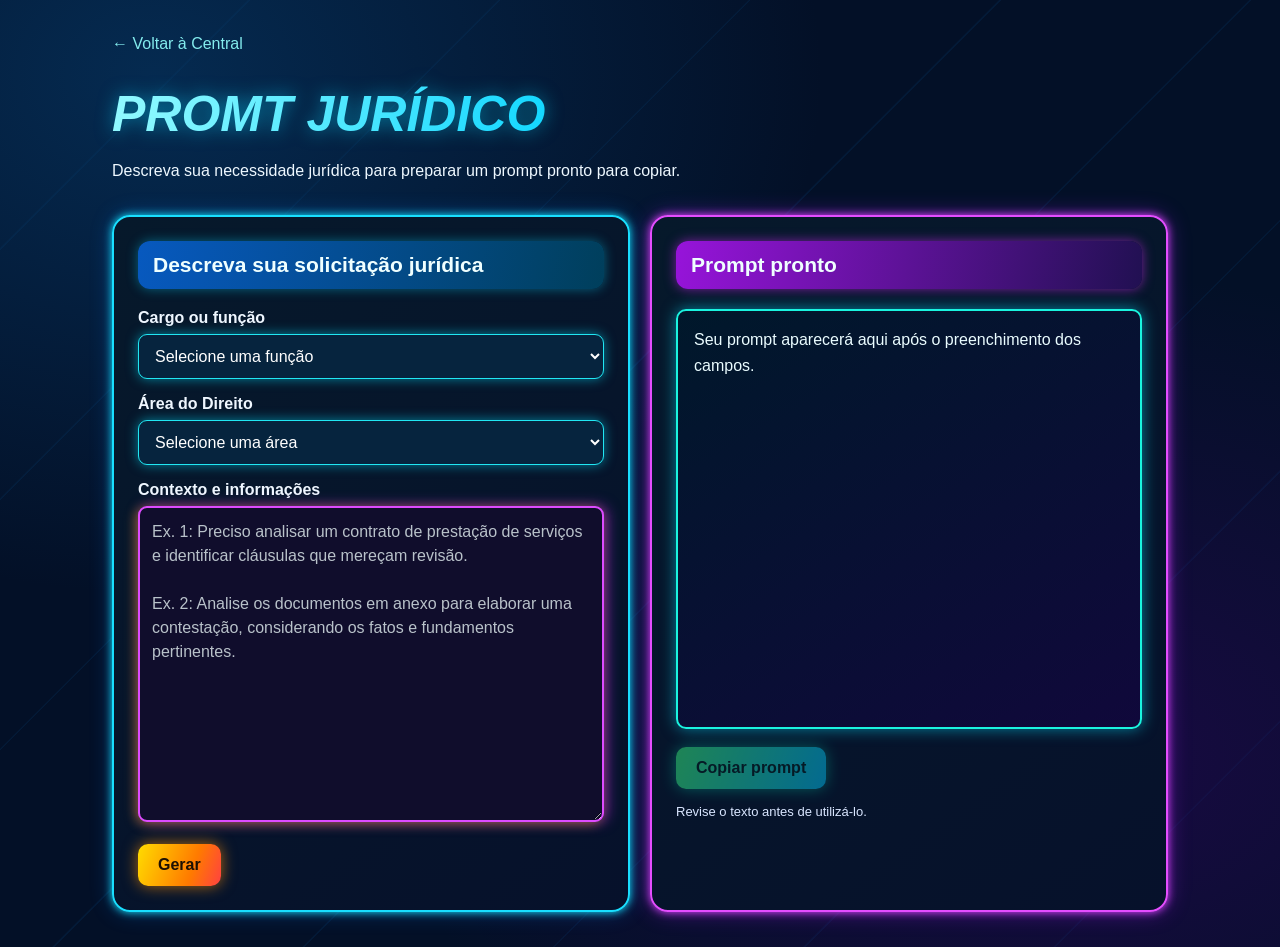
<file: ferramentas/prompt-juridico/index.html>
<!doctype html><html lang="pt-BR"><head><meta name="description" content="Ferramenta de elaboração de prompts jurídicos, Central de Ferramentas Delta VICTOR."><meta name="robots" content="index,follow"><link rel="canonical" href="https://delta369369.github.io/central-ferramentas/ferramentas/prompt-juridico/"><meta charset="utf-8"><meta name="viewport" content="width=device-width,initial-scale=1"><title>Prévia — PROMT JURÍDICO</title><style>
*{box-sizing:border-box}body{margin:0;background:radial-gradient(circle at 12% 5%,#123449,#071322 48%,#07101b);font:16px "Segoe UI",sans-serif;color:#e9faff}main{max-width:1100px;margin:auto;padding:35px 22px}a{color:#83ebed;text-decoration:none}.hero{margin:32px 0}h1{font-size:clamp(32px,5vw,50px);margin:0;color:#9df9e7;text-shadow:0 0 20px #21d6c150}p{color:#c1dfe7;line-height:1.5}.layout{display:grid;grid-template-columns:1fr 1fr;gap:20px}.panel{padding:24px;border:1px solid #4fb7be;border-radius:18px;background:#0a1c2c;box-shadow:0 0 18px #2dd7c822}.panel h2{margin:0 0 20px;font-size:21px;color:#a8f8ed}label{display:block;margin:16px 0 7px;font-weight:650}select,textarea,input{width:100%;padding:12px;color:#ecfaff;background:#061523;border:1px solid #426c7d;border-radius:9px;font:inherit}textarea{resize:vertical;line-height:1.5}.output{overflow-wrap:anywhere;min-height:420px;white-space:pre-wrap;color:#c7e5ed;background:#061523;border:1px solid #426c7d;border-radius:10px;padding:16px;line-height:1.6}.actions{display:flex;gap:10px;margin-top:18px;flex-wrap:wrap}button{border:0;border-radius:10px;padding:12px 20px;background:linear-gradient(110deg,#37d4c3,#8af1bb);color:#062a2a;font:inherit;font-weight:750;cursor:pointer}button.secondary{background:#17384b;border:1px solid #548597;color:#dcf8f9}.note{font-size:13px;color:#aacbd4}.badge{display:inline-block;color:#8df5bc;background:#153b38;border:1px solid #397d68;border-radius:20px;padding:5px 10px;font-size:13px}@media(max-width:700px){.layout{grid-template-columns:1fr}.output{min-height:250px}}

body{background:radial-gradient(ellipse at 8% 0%,#075a5d80,transparent 42%),radial-gradient(ellipse at 90% 100%,#073a5870,transparent 45%),repeating-linear-gradient(135deg,transparent 0 170px,#26dee408 171px 172px),#02141c}
h1{background:linear-gradient(90deg,#66ff94,#00dfff);background-clip:text;-webkit-background-clip:text;color:transparent;text-shadow:none;filter:drop-shadow(0 0 10px #1effbb70)}
.hero p{color:#98f6f3}
.badge{background:#051c23;color:#8affdb;border-color:#28f4c1;box-shadow:0 0 12px #1fffe080}
.panel{background:#031b24eF;border:1px solid #43e9e7;box-shadow:0 0 18px #00e6d436}
.panel h2,label{color:#58f1ee}
select,textarea,input,.output{background:#00141b;color:#c4fffa;border:1px solid #20dccc;box-shadow:0 0 10px #00dccc55}
textarea::placeholder,input::placeholder{color:#9fb5b9;opacity:1}
select:focus,textarea:focus,input:focus{outline:2px solid #a1ffe5;outline-offset:2px}
button{background:linear-gradient(110deg,#20f581,#00cce9);box-shadow:0 0 15px #00e7c866;color:#042b29}
button:disabled{opacity:.48;cursor:not-allowed}
.note{color:#8edee1}

body{background:radial-gradient(ellipse at 12% 8%,#063c6c99,transparent 42%),radial-gradient(ellipse at 85% 80%,#26065499,transparent 45%),repeating-linear-gradient(135deg,transparent 0 175px,#0786e615 176px 177px),#031027}
h1{font-style:italic;background:linear-gradient(100deg,#93faff,#08d4ff 45%,#ffe52f 70%,#ff9816);background-clip:text;-webkit-background-clip:text;color:transparent;filter:drop-shadow(0 0 9px #06d8ff88)}
.hero p{color:#eef8ff}.badge{border-color:#4aeaff;box-shadow:0 0 10px #18ddff77}
.panel{border:2px solid #19dfff;background:linear-gradient(145deg,#06192b,#06112b);box-shadow:0 0 9px #10e7ff,0 0 22px #1179fa55}
.panel:nth-child(2){border-color:#e44dff;box-shadow:0 0 9px #de43ff,0 0 22px #a51dff66}
.panel h2{padding:12px 15px;border-radius:12px;color:#efffff;background:linear-gradient(100deg,#0759bf,#003f5c);box-shadow:0 0 12px #08d5f966}
.panel:nth-child(2) h2{background:linear-gradient(100deg,#9714da,#211052);box-shadow:0 0 12px #db27ff88}
label{color:#eff7ff}
select,input{background:#06243e;border-color:#21e7f3;box-shadow:0 0 12px #00dffb88;color:#fff}
textarea{background:#100d2c;border:2px solid #dd4bff;box-shadow:-3px 2px 12px #ffab0066,3px 0 14px #d22dff88;color:#fff}
.output{background:linear-gradient(150deg,#00182b,#10083b);border:2px solid #1af4df;box-shadow:0 0 15px #04dffb88;color:#eafcff}
textarea::placeholder,input::placeholder{color:#b9c2ca}
#gerar{background:linear-gradient(110deg,#ffdc00,#ff7a00 65%,#ff4141);color:#1d1003;box-shadow:0 0 15px #ff9100aa}
#copiar{background:linear-gradient(110deg,#3aff83,#00c9ff);color:#052222;box-shadow:0 0 15px #05eec1aa}
.note{color:#d9e6ff}
</style></head><body><main><a href="../../">← Voltar à Central</a><div class="hero"><h1>PROMT JURÍDICO</h1><p>Descreva sua necessidade jurídica para preparar um prompt pronto para copiar.</p></div><div class="layout"><section class="panel"><h2>Descreva sua solicitação jurídica</h2><label for="funcao">Cargo ou função</label><select id="funcao"><option value="">Selecione uma função</option><option>Advogado(a)</option><option>Advocacia Pública</option><option>Defensor(a) público(a)</option><option>Magistrado(a)</option><option>Membro do Ministério Público</option><option>Delegado(a) de Polícia</option><option>Servidor(a) policial</option><option>Serventuário(a) da Justiça</option><option>Assessor(a) jurídico(a)</option><option>Conciliador(a) ou mediador(a)</option><option>Perito(a)</option><option>Tabelião(ã) ou registrador(a)</option><option>Professor(a) ou pesquisador(a) de Direito</option><option>Estudante de Direito</option><option value="outra">Outra função</option></select><div id="outraFuncaoGrupo" hidden><label for="outraFuncao">Descreva sua função</label><input id="outraFuncao" type="text" placeholder="Informe seu cargo ou função"></div><label for="areaDireito">Área do Direito</label><select id="areaDireito"><option value="">Selecione uma área</option><option>Constitucional</option><option>Administrativo</option><option>Tributário</option><option>Penal</option><option>Processual Penal</option><option>Civil</option><option>Processual Civil</option><option>Família e Sucessões</option><option>Trabalhista</option><option>Previdenciário</option><option>Empresarial</option><option>Consumidor</option><option>Ambiental</option><option>Eleitoral</option><option value="outra">Outra área</option></select><div id="outraAreaGrupo" hidden><label for="outraArea">Descreva a área</label><input id="outraArea" type="text" placeholder="Informe a área do Direito"></div><label for="contexto">Contexto e informações</label><textarea id="contexto" rows="12" placeholder="Ex. 1: Preciso analisar um contrato de prestação de serviços e identificar cláusulas que mereçam revisão.&#10;&#10;Ex. 2: Analise os documentos em anexo para elaborar uma contestação, considerando os fatos e fundamentos pertinentes."></textarea><div class="actions"><button type="button" id="gerar">Gerar</button></div></section><section class="panel"><h2>Prompt pronto</h2><div class="output" id="resultado" role="region" aria-live="polite">Seu prompt aparecerá aqui após o preenchimento dos campos.</div><div class="actions"><button type="button" id="copiar" disabled>Copiar prompt</button></div><p class="note">Revise o texto antes de utilizá-lo.</p></section></div></main><script>
const contexto=document.getElementById("contexto");
const resultado=document.getElementById("resultado");
const copiar=document.getElementById("copiar");
document.getElementById("funcao").addEventListener("change",event=>{
 document.getElementById("outraFuncaoGrupo").hidden=event.target.value!=="outra";
});
document.getElementById("areaDireito").addEventListener("change",event=>{
 document.getElementById("outraAreaGrupo").hidden=event.target.value!=="outra";
});
document.getElementById("gerar").addEventListener("click",()=>{
 const texto=contexto.value.trim();
 const areaSelecionada=document.getElementById("areaDireito").value;
 const area=areaSelecionada==="outra"?document.getElementById("outraArea").value.trim():areaSelecionada;
 const selecionada=document.getElementById("funcao").value;
 const funcao=selecionada==="outra"?document.getElementById("outraFuncao").value.trim():selecionada;
 if(!funcao){resultado.textContent="Selecione seu cargo ou função para orientar o prompt.";copiar.disabled=true;(selecionada==="outra"?document.getElementById("outraFuncao"):document.getElementById("funcao")).focus();return}
 if(!area){resultado.textContent="Selecione a área do Direito para orientar o prompt.";copiar.disabled=true;(areaSelecionada==="outra"?document.getElementById("outraArea"):document.getElementById("areaDireito")).focus();return}
 if(!texto){resultado.textContent="Descreva sua solicitação no campo ao lado para gerar o prompt.";copiar.disabled=true;contexto.focus();return}
 resultado.textContent="Atue como assessor jurídico para a função de "+funcao+". Considere a área jurídica informada: "+area+". Analise a solicitação abaixo considerando os fatos e documentos apresentados.\n\nSOLICITAÇÃO E CONTEXTO\n"+texto+"\n\nORIENTAÇÕES\n- Responda de forma clara, objetiva e adequada à função informada e à solicitação.\n- Diferencie fatos informados, fundamentos e hipóteses. Não invente informações ou fontes.\n- Aponte lacunas e inconsistências relevantes quando existirem.\n- Ao citar normas, indique com precisão os dispositivos aplicáveis.\n- Escreva nomes de pessoas em CAIXA ALTA.\n- Organize a resposta no formato mais adequado à solicitação.";
 copiar.disabled=false;
});
copiar.addEventListener("click",async()=>{
 const texto=resultado.textContent;
 try{await navigator.clipboard.writeText(texto);copiar.textContent="Copiado"}
 catch{
  const campo=document.createElement("textarea");campo.value=texto;document.body.append(campo);campo.select();
  let sucesso=false;try{sucesso=document.execCommand("copy")}finally{campo.remove()} copiar.textContent=sucesso?"Copiado":"Selecione e copie o texto";
 }
 setTimeout(()=>{copiar.textContent="Copiar prompt"},2500);
});
</script></body></html>
</file>
